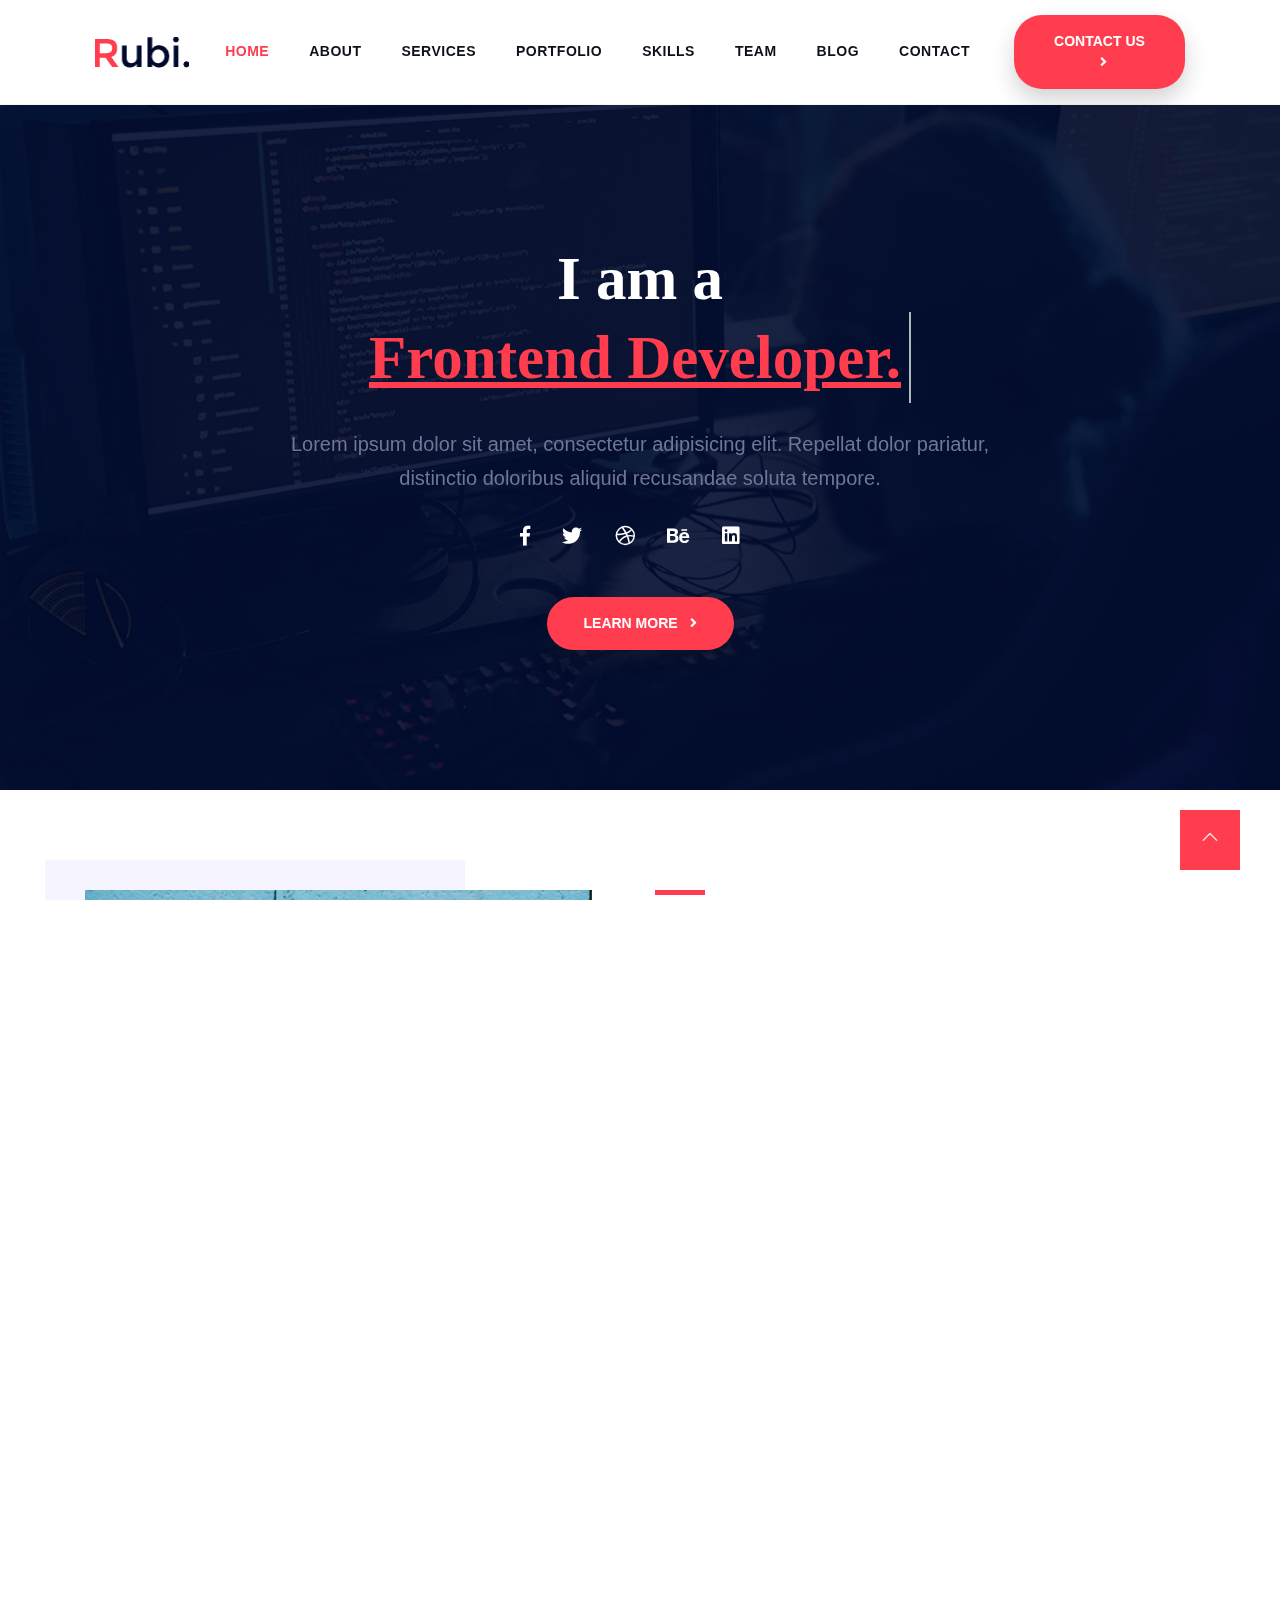
<file: index.html>
<!DOCTYPE html>
<html lang="zxx">

<head>
	<meta http-equiv="Content-Type" content="text/html; charset=UTF-8">
	<meta name="description" content="remus,business,company,agency,multipurpose,modern,bootstrap4">

	<meta name="author" content="Dreambuzz">

	<title>Aryan - Creative Developer</title>

	<!-- Mobile Specific Meta-->
	<meta name="viewport" content="width=device-width, initial-scale=1">
	<!-- Favicon -->
	<link rel="shortcut icon" type="image/x-icon" href="assets/images/favicon.html" />
	<!-- bootstrap.min css -->
	<link rel="stylesheet" href="assets/plugins/bootstrap/css/bootstrap.min.css">
	<!-- animate.css -->
	<link rel="stylesheet" href="assets/plugins/animate-css/animates.css">
	<link rel="stylesheet" href="assets/plugins/fontawesome/css/all.css">
	<link rel="stylesheet" href="assets/plugins/themify/css/themify-icons.css">
	<!-- Magnify Popup -->
	<link rel="stylesheet" href="assets/plugins/magnific-popup/dist/magnific-popup.css">
	<link rel="stylesheet" href="assets/plugins/animated-text/animated-text.css">
	<!-- Slick Carousel CSS -->
	<link rel="stylesheet" href="assets/plugins/slick-carousel/slick/slick.css">
	<link rel="stylesheet" href="assets/plugins/slick-carousel/slick/slick-theme.css">

	<!-- Main Stylesheet -->
	<link rel="stylesheet" href="assets/css/style.css">

</head>

<body>



	<nav class="navbar navbar-expand-lg navigation header-padding site-header" id="navbar">
		<div class="container-fluid">
			<a class="navbar-brand" href="index-2.html">
				<!-- <h2>Rubi.</h2> -->
				<img src="assets/images/logo.png" alt="Rubi" class="img-fluid">
			</a>

			<button class="navbar-toggler" type="button" data-toggle="collapse" data-target="#navbarmain"
				aria-controls="navbarmain" aria-expanded="false" aria-label="Toggle navigation">
				<span class="fa fa-bars"></span>
			</button>

			<div class="collapse navbar-collapse" id="navbarmain">
				<ul class="navbar-nav m-auto">
					<li class="nav-item">
						<a class="nav-link smoth-scroll active" href="#slider">Home <span
								class="sr-only">(current)</span></a>
					</li>
					<li class="nav-item"><a class="nav-link smoth-scroll" href="#about">About</a></li>
					<li class="nav-item"><a class="nav-link smoth-scroll" href="#services">Services</a></li>
					<li class="nav-item"><a class="nav-link smoth-scroll" href="#portfolio">Portfolio</a></li>
					<li class="nav-item"><a class="nav-link smoth-scroll" href="#skills">Skills</a></li>
					<li class="nav-item"><a class="nav-link smoth-scroll" href="#team">Team</a></li>
					<li class="nav-item"><a class="nav-link smoth-scroll" href="#blog">Blog</a></li>
					<li class="nav-item"><a class="nav-link smoth-scroll" href="#contact">Contact</a></li>
				</ul>

				<form class="form-inline my-2 my-md-0 ml-lg-4">
					<a href="#contact" class="btn btn-main btn-rounded smoth-scroll">Contact Us<i
							class="fa fa-angle-right ml-2"></i></a>
				</form>
			</div>
		</div>
	</nav>

	<!-- Header Close -->



	<!-- Slider Start -->
	<section class="slider" id="slider">
		<div class="container">
			<div class="row justify-content-center">
				<div class="col-lg-8 col-md-8 col-12">
					<div class="banner-content text-center">
						<h1 class="cd-headline clip is-full-width mb-4 ">
							I am a <br>
							<span class="cd-words-wrapper text-color">
								<b class="is-visible">
									Frontend Developer.
								</b>
								<b>Software Engineer.</b>
								<b>Blockchain Enthusiast.</b>
							</span>
						</h1>
						<p class="font-weight-normal lead mt-3 mb-4">Lorem ipsum dolor sit amet, consectetur adipisicing
							elit. Repellat dolor pariatur, distinctio doloribus aliquid recusandae soluta tempore.</p>
						<ul class="list-inline socials-icon mb-4">
							<li class="list-inline-item"><a href="#"><i class="fab fa-facebook-f"></i></a></li>
							<li class="list-inline-item"><a href="#"><i class="fab fa-twitter"></i></a></li>
							<li class="list-inline-item"><a href="#"><i class="fab fa-dribbble"></i></a></li>
							<li class="list-inline-item"><a href="#"><i class="fab fa-behance"></i></a></li>
							<li class="list-inline-item"><a href="#"><i class="fab fa-linkedin"></i></a></li>
						</ul>

						<a href="#about" class="btn btn-main btn-rounded smoth-scroll">Learn More <i
								class="fa fa-angle-right ml-2"></i></a>
					</div>
				</div>
			</div>
		</div>
	</section>
	<section class="intro section">
		<div class="container">
			<div class="row">
				<div class="col-lg-6 pr-lg-5">
					<div class="intro-img">
						<img src="assets/images/01.jpg" alt="" class="img-fluid">
					</div>
				</div>
				<div class="col-lg-6">
					<div class="intro-content mt-5 mt-lg-0">
						<h2 class="text-lg mb-4">Designing with passion Thats work for you</h2>

						<p class="mb-4">Lorem ipsum dolor sit amet, consectetur adipisicing elit. Debitis aliquid
							accusamus veritatis quasi vero id libero, itaque et sequi, ipsa tempore officia delectus
							laudantium modi error nihil. Voluptatum</p>

						<ul class="list-unstyled ">
							<li>
								<h5><i class="ti-check mr-3"></i>Quality Assurance</h5>
							</li>
							<li>
								<h5><i class="ti-check mr-3"></i>Interective Design </h5>
							</li>
							<li>
								<h5><i class="ti-check mr-3"></i>Easy to Use</h5>
							</li>
						</ul>

						<a href="#services" class="btn btn-main mt-4 btn-rounded smoth-scroll">Services<i
								class="fa fa-angle-right ml-2"></i></a>
					</div>
				</div>
			</div>
		</div>
	</section>
	<section class="section-bottom experience">
		<div class="container">
			<div class="row">
				<div class="col-lg-6">
					<div class="title">
						<h2>Specialized Area</h2>
					</div>
				</div>
			</div>
			<div class="row">
				<div class="col-lg-6 col-md-6">
					<div class="skill-bar mb-2 mb-lg-0">
						<div class="mb-4 text-right">
							<h4 class="font-weight-normal">Html/Css </h4>
						</div>
						<div class="progress">
							<div class="progress-bar" data-percent="80">
								<span class="percent-text"><span class="count">80</span>%</span>
							</div>
						</div>
					</div>
				</div>
				<div class="col-lg-6 col-md-6">
					<div class="skill-bar mb-2 mb-lg-0">
						<div class="mb-4 text-right">
							<h4 class="font-weight-normal">WordPress/PHP</h4>
						</div>
						<div class="progress">
							<div class="progress-bar" data-percent="95">
								<span class="percent-text"><span class="count">95</span>%</span>
							</div>
						</div>
					</div>
				</div>

				<div class="col-lg-6 col-md-6">
					<div class="skill-bar mb-2 mb-lg-0">
						<div class="mb-4 text-right">
							<h4 class="font-weight-normal">Graphics Design </h4>
						</div>
						<div class="progress">
							<div class="progress-bar" data-percent="70">
								<span class="percent-text"><span class="count">70</span>%</span>
							</div>
						</div>
					</div>
				</div>

				<div class="col-lg-6 col-md-6">
					<div class="skill-bar mb-2 mb-lg-0">
						<div class="mb-4 text-right">
							<h4 class="font-weight-normal">Marketing</h4>
						</div>
						<div class="progress">
							<div class="progress-bar" data-percent="85">
								<span class="percent-text"><span class="count">85</span>%</span>
							</div>
						</div>
					</div>
				</div>
				<div class="col-lg-6 col-md-6">
					<div class="skill-bar mb-4 mb-lg-0">
						<div class=" mb-4 text-right">
							<h4 class="font-weight-normal">Branding</h4>
						</div>
						<div class="progress">
							<div class="progress-bar" data-percent="60">
								<span class="percent-text"><span class="count">60</span>%</span>
							</div>
						</div>
					</div>
				</div>
				<div class="col-lg-6 col-md-6">
					<div class="skill-bar mb-4 mb-lg-0">
						<div class=" mb-4 text-right">
							<h4 class="font-weight-normal">Woo-Commerce</h4>
						</div>
						<div class="progress">
							<div class="progress-bar" data-percent="82">
								<span class="percent-text"><span class="count">82</span>%</span>
							</div>
						</div>
					</div>
				</div>
			</div>
		</div>
	</section>
	<section class="section secondary-bg" id="services">
		<div class="container">
			<div class="row justify-content-center">
				<div class="col-lg-6">
					<div class="section-title text-center">
						<h2 class="mb-4 text-lg">My services</h2>
						<p>Omnis est dolores commodi ullam tempora sequi asperiores ipsum autem ex aliquam. Voluptatibus
							unde</p>
					</div>
				</div>
			</div>
			<div class="row no-gutters">
				<div class="col-lg-4 col-md-6">
					<div class="service-item">
						<div class="d-flex align-items-center mb-4">
							<i class="ti-microphone mr-3"></i>
							<h4>Branding</h4>
						</div>
						<p>Lorem ipsum dolor sit amet, consect etur adipisicing elit, sed.</p>

						<a href="service-single.html" class="read-more">Learn More <i class="fa fa-angle-right"></i></a>
					</div>
				</div>
				<div class="col-lg-4 col-md-6">
					<div class="service-item">
						<div class="d-flex align-items-center mb-4">
							<i class="ti-html5 mr-3"></i>
							<h4>Web Development</h4>
						</div>
						<p>Lorem ipsum dolor sit amet, consect etur adipisicing elit, sed.</p>

						<a href="service-single.html" class="read-more">Learn More <i class="fa fa-angle-right"></i></a>
					</div>
				</div>
				<div class="col-lg-4 col-md-6">
					<div class="service-item">
						<div class="d-flex align-items-center mb-4">
							<i class="ti-video-camera mr-3"></i>
							<h4>Digital Marketing</h4>
						</div>
						<p>Lorem ipsum dolor sit amet, consect etur adipisicing elit, sed.</p>

						<a href="service-single.html" class="read-more">Learn More <i class="fa fa-angle-right"></i></a>
					</div>
				</div>

				<div class="col-lg-4 col-md-6">
					<div class="service-item">
						<div class="d-flex align-items-center mb-4">
							<i class="ti-desktop mr-3"></i>
							<h4>Web Design</h4>
						</div>
						<p>Lorem ipsum dolor sit amet, consect etur adipisicing elit, sed.</p>

						<a href="service-single.html" class="read-more">Learn More <i class="fa fa-angle-right"></i></a>
					</div>
				</div>

				<div class="col-lg-4 col-md-6">
					<div class="service-item">
						<div class="d-flex align-items-center mb-4">
							<i class="ti-layers mr-3"></i>
							<h4>Graphics Design</h4>
						</div>
						<p>Lorem ipsum dolor sit amet, consect etur adipisicing elit, sed.</p>

						<a href="service-single.html" class="read-more">Learn More <i class="fa fa-angle-right"></i></a>
					</div>
				</div>
				<div class="col-lg-4 col-md-6">
					<div class="service-item">
						<div class="d-flex align-items-center mb-4">
							<i class="ti-wordpress mr-3"></i>
							<h4>WordPress</h4>
						</div>
						<p>Lorem ipsum dolor sit amet, consect etur adipisicing elit, sed.</p>

						<a href="service-single.html" class="read-more">Learn More <i class="fa fa-angle-right"></i></a>
					</div>
				</div>
			</div>
		</div>
	</section>
	<!-- portfolio -->
	<section class="section portfolio" id="portfolio">
		<div class="container">
			<div class="row justify-content-center">
				<div class="col-lg-6">
					<div class="section-title text-center">
						<h2 class="mb-4 text-lg">Work Portfolio</h2>
						<p>Omnis est dolores commodi ullam tempora sequi asperiores ipsum autem ex aliquam. Voluptatibus
							unde</p>
					</div>
				</div>
			</div>

			<div class="col-12 text-center  mb-5">
				<div class="btn-group btn-group-toggle " data-toggle="buttons">
					<label class="btn active ">
						<input type="radio" name="shuffle-filter" value="all" checked="checked" />All
					</label>
					<label class="btn ">
						<input type="radio" name="shuffle-filter" value="design" />UI/UX Design
					</label>
					<label class="btn">
						<input type="radio" name="shuffle-filter" value="branding" />BRANDING
					</label>
					<label class="btn">
						<input type="radio" name="shuffle-filter" value="illustration" />ILLUSTRATION
					</label>
				</div>
			</div>

			<div class="row shuffle-wrapper portfolio-gallery">
				<div class="col-lg-4 col-md-6 col-12 mb-4 shuffle-item"
					data-groups="[&quot;design&quot;,&quot;illustration&quot;]">
					<div class="portfolio-item mb-4">
						<img src="assets/images/pc1.jpg" alt="" class="img-fluid">
						<div class="overlay-content">
							<h5>Minimal Portfolio Theme</h5>
							<a href="assets/images/pc1.jpg" class="portfolio-image popup-gallery"><i
									class="ti-zoom-in"></i></a>
							<a href="portfolio-single.html"><i class="ti-link"></i></a>
						</div>
					</div>
				</div>

				<div class="col-lg-4 col-md-6 col-12  mb-4 shuffle-item" data-groups="[&quot;branding&quot;]">
					<div class="portfolio-item mb-4">
						<img src="assets/images/pc2.jpg" alt="" class="img-fluid">
						<div class="overlay-content">
							<h5>Minimal Portfolio Theme</h5>
							<a href="assets/images/pc2.jpg" class="portfolio-image popup-gallery"><i
									class="ti-zoom-in"></i></a>
							<a href="portfolio-single.html"><i class="ti-link"></i></a>
						</div>
					</div>
				</div>

				<div class="col-lg-4 col-md-6 col-12  mb-4 shuffle-item" data-groups="[&quot;illustration&quot;]">
					<div class="portfolio-item mb-4">
						<img src="assets/images/pc3.jpg" alt="" class="img-fluid">
						<div class="overlay-content">
							<h5>Minimal Portfolio Theme</h5>
							<a href="assets/images/pc3.jpg" class="portfolio-image popup-gallery"><i
									class="ti-zoom-in"></i></a>
							<a href="portfolio-single.html"><i class="ti-link"></i></a>
						</div>
					</div>
				</div>

				<div class="col-lg-4 col-md-6 col-12  mb-4 shuffle-item"
					data-groups="[&quot;design&quot;,&quot;branding&quot;]">
					<div class="portfolio-item mb-4">
						<img src="assets/images/pc4.jpg" alt="" class="img-fluid">
						<div class="overlay-content">
							<h5>Minimal Portfolio Theme</h5>
							<a href="assets/images/pc4.jpg" class="portfolio-image popup-gallery"><i
									class="ti-zoom-in"></i></a>
							<a href="portfolio-single.html"><i class="ti-link"></i></a>
						</div>
					</div>
				</div>

				<div class="col-lg-4 col-md-6 col-12  mb-4 shuffle-item" data-groups="[&quot;illustration&quot;]">
					<div class="portfolio-item mb-4">
						<img src="assets/images/pc5.jpg" alt="" class="img-fluid">
						<div class="overlay-content">
							<h5>Minimal Portfolio Theme</h5>
							<a href="assets/images/pc1.jpg" class="portfolio-image popup-gallery"><i
									class="ti-zoom-in"></i></a>
							<a href="portfolio-single.html"><i class="ti-link"></i></a>
						</div>
					</div>
				</div>

				<div class="col-lg-4 col-md-6 col-12  mb-4 shuffle-item" data-groups="[&quot;design&quot;]">
					<div class="portfolio-item mb-4">
						<img src="assets/images/pc6.jpg" alt="" class="img-fluid">
						<div class="overlay-content">
							<h5>Minimal Portfolio Theme</h5>
							<a href="assets/images/pc6.jpg" class="portfolio-image popup-gallery"><i
									class="ti-zoom-in"></i></a>
							<a href="portfolio-single.html"><i class="ti-link"></i></a>
						</div>
					</div>
				</div>
			</div>

			<div class="row justify-content-center">
				<div class="col-lg-8">
					<div class="text-center mt-5">
						<a href="#testimonial" class="btn btn-main btn-rounded smoth-scroll">Read Success Story</a>
					</div>
				</div>
			</div>
		</div>
	</section>
	<!-- /portfolio -->
	<section class="section experience" id="skills">
		<div class="container">
			<div class="row">
				<div class="col-lg-6">
					<div class="title">
						<h2>Work Experience</h2>
					</div>
				</div>
			</div>

			<div class="row">
				<div class="col-lg-6">
					<div class="content mb-4">
						<h4>UX Designer</h4>
						<span class="text-color">Googl inc[2000-2004]</span>
						<p>Lorem ipsum dolor sit amet, consectetur adipisicing elit, sed do eiusmod tempor incididunt ut
							labore et dolore.</p>
					</div>
					<div class="content mb-4">
						<h4>Developer</h4>
						<span class="text-color">Googl inc[2000-2004]</span>
						<p>Lorem ipsum dolor sit amet, consectetur adipisicing elit, sed do eiusmod tempor incididunt ut
							labore et dolore.</p>
					</div>
				</div>
				<div class="col-lg-6">
					<div class="content mb-4">
						<h4>Marketer</h4>
						<span class="text-color">Googl inc[2000-2004]</span>
						<p>Lorem ipsum dolor sit amet, consectetur adipisicing elit, sed do eiusmod tempor incididunt ut
							labore et dolore.</p>
					</div>
					<div class="content mb-4">
						<h4>Marketer</h4>
						<span class="text-color">Googl inc[2000-2004]</span>
						<p>Lorem ipsum dolor sit amet, consectetur adipisicing elit, sed do eiusmod tempor incididunt ut
							labore et dolore.</p>
					</div>
				</div>
			</div>
		</div>
	</section>
	<section class="counter-wrap section-bottom">
		<div class="container">
			<div class="row">
				<div class="col-lg-3 col-md-6">
					<div class="counter-item mb-5 mb-lg-0">
						<i class="ti-user"></i>
						<span class="counter">785</span>
						<h5>Happy Clients</h5>
					</div>
				</div>
				<div class="col-lg-3 col-md-6">
					<div class="counter-item mb-5 mb-lg-0">
						<i class="ti-thumb-up"></i>
						<span class="counter">385</span>
						<h5>project done</h5>
					</div>
				</div>
				<div class="col-lg-3 col-md-6">
					<div class="counter-item mb-5 mb-lg-0">
						<i class="ti-face-smile"></i>
						<span class="counter">845</span>
						<h5>Cup of tea</h5>
					</div>
				</div>
				<div class="col-lg-3 col-md-6">
					<div class="counter-item">
						<i class="ti-cup"></i>
						<span class="counter">225</span>
						<h5>awards won</h5>
					</div>
				</div>
			</div>
		</div>
	</section>
	<section class="section bg-light" id="team">
		<div class="container">
			<div class="row justify-content-center">
				<div class="col-lg-6">
					<div class="section-title text-center">
						<h2 class="mb-4 text-lg">Our Team</h2>
						<p>Omnis est dolores commodi ullam tempora sequi asperiores ipsum autem ex aliquam. Voluptatibus
							unde</p>
					</div>
				</div>
			</div>
			<div class="row">
				<div class="col-lg-4 col-md-6">
					<div class="team-block mb-5 mb-lg-0">
						<img src="assets/images/03-1.jpg" alt="" class="img-fluid">
						<div class="team-content">
							<span class="mt-4 d-block">Founder</span>
							<h4 class="mb-4">Richard William</h4>
						</div>

						<div class="overlay-content">
							<span class="mt-4 d-block">Founder</span>
							<h4 class="mb-4">Richard William</h4>
							<p>Lorem ipsum dolor sit amet, consectetur adipisicing elit. Doloremque, molestiae.</p>

							<ul class="list-inline">
								<li class="list-inline-item"><a href="#"><i class="ti-facebook"></i></a></li>
								<li class="list-inline-item"><a href="#"><i class="ti-twitter"></i></a></li>
								<li class="list-inline-item"><a href="#"><i class="ti-linkedin"></i></a></li>
							</ul>
						</div>
					</div>
				</div>

				<div class="col-lg-4 col-md-6">
					<div class="team-block mb-5 mb-lg-0">
						<img src="assets/images/02-2.jpg" alt="" class="img-fluid">
						<div class="team-content">
							<span class="mt-4 d-block">Founder</span>
							<h4 class="mb-4">Richard William</h4>
						</div>

						<div class="overlay-content">
							<span class="mt-4 d-block">Founder</span>
							<h4 class="mb-4">Richard William</h4>
							<p>Lorem ipsum dolor sit amet, consectetur adipisicing elit. Doloremque, molestiae.</p>

							<ul class="list-inline">
								<li class="list-inline-item"><a href="#"><i class="ti-facebook"></i></a></li>
								<li class="list-inline-item"><a href="#"><i class="ti-twitter"></i></a></li>
								<li class="list-inline-item"><a href="#"><i class="ti-linkedin"></i></a></li>
							</ul>
						</div>
					</div>
				</div>

				<div class="col-lg-4 col-md-6">
					<div class="team-block">
						<img src="assets/images/01-3.jpg" alt="" class="img-fluid">
						<div class="team-content">
							<span class="mt-4 d-block">Founder</span>
							<h4 class="mb-4">Richard William</h4>
						</div>

						<div class="overlay-content">
							<span class="mt-4 d-block">Founder</span>
							<h4 class="mb-4">Richard William</h4>
							<p>Lorem ipsum dolor sit amet, consectetur adipisicing elit. Doloremque, molestiae.</p>

							<ul class="list-inline">
								<li class="list-inline-item"><a href="#"><i class="ti-facebook"></i></a></li>
								<li class="list-inline-item"><a href="#"><i class="ti-twitter"></i></a></li>
								<li class="list-inline-item"><a href="#"><i class="ti-linkedin"></i></a></li>
							</ul>
						</div>
					</div>
				</div>
			</div>
		</div>
	</section>
	<section class="cta">
		<div class="container">
			<div class="cta-wrap box-shadow">
				<div class="row align-items-center justify-content-between">
					<div class="col-lg-8">
						<div class="cta-content">
							<span class="text-color">All in one Solution</span>
							<h2 class="text-lg">Have any Project on mind?</h2>
						</div>
					</div>
					<div class="col-lg-3 ">
						<div class="text-lg-right mt-5 mt-lg-0">
							<a href="#contact" class="btn btn-main btn-rounded smoth-scroll">Contact me<i
									class="fa fa-angle-right ml-2"></i></a>
						</div>
					</div>
				</div>
			</div>
		</div>
	</section>
	<section class="section" id="blog">
		<div class="container">
			<div class="row justify-content-center">
				<div class="col-lg-6">
					<div class="section-title text-center">
						<h2 class="mb-4 text-lg">News Feed</h2>
						<p>Omnis est dolores commodi ullam tempora sequi asperiores ipsum autem ex aliquam. Voluptatibus
							unde</p>
					</div>
				</div>
			</div>

			<div class="row">
				<div class="col-lg-4 col-md-6 ">
					<div class="blog-item mb-5 mb-lg-0">
						<img src="assets/images/blog1.jpg" alt="" class="img-fluid">
						<div class="content mt-4">
							<span class="timecount"><i class="ti-comments mr-3"></i>2 Comments</span>
							<h4 class="mb-3 mt-2"><a href="blog-single.html">How To Build Honest UIs And Help Users Make
									Better </a></h4>
							<p>Lorem ipsum dolor sit amet, consectetur adipisicing elit. Aliquam corrupti, suscipit
								minima debitis.</p>

							<a href="blog-single.html" class="read-more">Read More <i class="ti-angle-right"></i></a>
						</div>
					</div>
				</div>

				<div class="col-lg-4 col-md-6">
					<div class="blog-item mb-5 mb-lg-0">
						<img src="assets/images/blog2.jpg" alt="" class="img-fluid">
						<div class="content mt-4">
							<span class="timecount"><i class="ti-comments mr-3"></i>2 Comments</span>
							<h4 class="mb-3"><a href="blog-single.html">Dating Apps: How To Improve Your Designs </a>
							</h4>
							<p>Lorem ipsum dolor sit amet, consectetur adipisicing elit. Aliquam corrupti, suscipit
								minima debitis.</p>

							<a href="blog-single.html" class="read-more">Read More <i class="ti-angle-right"></i></a>
						</div>
					</div>
				</div>

				<div class="col-lg-4 col-md-6">
					<div class="blog-item mb-5 mb-lg-0">
						<img src="assets/images/blog3.jpg" alt="" class="img-fluid">
						<div class="content mt-4">
							<span class="timecount"><i class="ti-comments mr-3"></i>2 Comments</span>
							<h4 class="mb-3"><a href="blog-single.html">Meet Inclusive Front-End Design Patterns A
									New</a></h4>
							<p>Lorem ipsum dolor sit amet, consectetur adipisicing elit. Aliquam corrupti, suscipit
								minima debitis.</p>

							<a href="blog-single.html" class="read-more">Read More <i class="ti-angle-right"></i></a>
						</div>
					</div>
				</div>

			</div>
		</div>
	</section>
	<section class="section" id="testimonial">
		<div class="container">
			<div class="row">
				<div class="col-lg-5">
					<div class="title">
						<h2 class="mb-5 text-lg">Clients says</h2>
						<p class="mb-5 ">Reiciendis, reprehenderit, quas impedit ea repudiandae non quibusdam nulla
							pariatur rerum numquam ipsum corporis, dignissimos aliquid, neque. Recusandae voluptas,
							inventore error amet.</p>
						<a href="#contact" class="btn btn-main btn-rounded smoth-scroll">Get start<i
								class="fa fa-angle-right ml-2"></i></a>
					</div>
				</div>


				<div class="col-lg-7">
					<div class="main-slider ">
						<div class="testimonial-item d-flex align-items-center">
							<div class="testimonial-content ">
								<i class="ti-quote-left "></i>
								<h4 class="mb-3 text-color mt-2">Code Quality!</h4>
								<p>Lorem ipsum dolor sit amet, consectetur adipisicing elit. Reiciendis architecto vel
									nesciunt accusamus quidem fugiat molestiae doloribus .</p>
								<div class="info">
									<h5 class="mb-1">Khalid Farhan</h5>
									<p class="text-sm">Themeturn</p>
								</div>
							</div>
							<div class="testimonial-image">
								<img src="assets/images/test-1.jpg" alt="" class="img-fluid">
							</div>
						</div>

						<div class="testimonial-item d-flex align-items-center">
							<div class="testimonial-content ">
								<i class="ti-quote-left "></i>
								<h4 class="mb-3 text-color mt-2">Design!</h4>
								<p>Lorem ipsum dolor sit amet, consectetur adipisicing elit. Reiciendis architecto vel
									nesciunt accusamus quidem fugiat molestiae doloribus .</p>
								<div class="info">
									<h5 class="mb-1">Md.tanvir</h5>
									<p class="text-sm">Themeturn</p>
								</div>
							</div>
							<div class="testimonial-image">
								<img src="assets/images/test-2.jpg" alt="" class="img-fluid">
							</div>
						</div>

						<div class="testimonial-item d-flex align-items-center">
							<div class="testimonial-content ">
								<i class="ti-quote-left "></i>
								<h4 class="mb-3 text-color mt-2">Development!</h4>
								<p>Lorem ipsum dolor sit amet, consectetur adipisicing elit. Reiciendis architecto vel
									nesciunt accusamus quidem fugiat molestiae doloribus .</p>
								<div class="info">
									<h5 class="mb-1">Rayhan Masud</h5>
									<p class="text-sm">Themeturn</p>
								</div>
							</div>
							<div class="testimonial-image">
								<img src="assets/images/test-3.jpg" alt="" class="img-fluid">
							</div>
						</div>

						<div class="testimonial-item d-flex align-items-center">
							<div class="testimonial-content ">
								<i class="ti-quote-left "></i>
								<h4 class="mb-3 text-color mt-2">Development!</h4>
								<p>Lorem ipsum dolor sit amet, consectetur adipisicing elit. Reiciendis architecto vel
									nesciunt accusamus quidem fugiat molestiae doloribus .</p>
								<div class="info">
									<h5 class="mb-1">Jabed Hossain</h5>
									<p class="text-sm">Themeturn</p>
								</div>
							</div>
							<div class="testimonial-image">
								<img src="assets/images/test-4.jpg" alt="" class="img-fluid">
							</div>
						</div>
					</div>
				</div>
			</div>
		</div>
	</section>
	<section class="section" id="contact">
		<div class="container">
			<div class="row justify-content-center">
				<div class="col-lg-6">
					<div class="section-title text-center">
						<h2 class="mb-4 text-lg">Let's Get started</h2>
						<p>Omnis est dolores commodi ullam tempora sequi asperiores ipsum autem ex aliquam. Voluptatibus
							unde</p>
					</div>
				</div>
			</div>

			<div class="row justify-content-center">
				<div class="col-lg-8">
					<form class="contact__form form-row contact-form" method="post" action="#" id="contactForm">
						<div class="row">
							<div class="col-12">
								<div class="alert alert-success contact__msg" style="display: none" role="alert">
									Your message was sent successfully.
								</div>
							</div>
						</div>

						<div class="row">
							<div class="col-lg-6">
								<div class="form-group">
									<label>Your Name</label>
									<input type="text" id="name" name="name" class="form-control"
										placeholder="Enter Your Name">
								</div>
							</div>
							<div class="col-lg-6">
								<div class="form-group">
									<label>Your Email</label>
									<input type="text" name="email" id="email" class="form-control"
										placeholder="Enter Your Email Address">
								</div>
							</div>
							<div class="col-lg-12">
								<div class="form-group">
									<label>Your Subject</label>
									<input type="text" name="subject" id="subject" class="form-control"
										placeholder="Enter Your Subject">
								</div>
							</div>
							<div class="col-lg-12">
								<div class="form-group">
									<label>Your Message</label>
									<textarea id="message" name="message" cols="30" rows="8" class="form-control"
										placeholder="Your Message"></textarea>
								</div>
							</div>
						</div>

						<div class="col-lg-12">
							<div class="d-lg-flex justify-content-between mt-4">
								<p>* Rest assured.We will not spam at your inbox.</p>
								<input id="submit" name="submit" type="submit" class="btn btn-main btn-rounded"
									value="Send Message">
							</div>
						</div>
					</form>
				</div>
			</div>
		</div>
	</section>

	<section class="footer ">
		<div class="container">
			<div class="row">
				<div class="col-lg-4 mr-auto col-md-12">
					<div class="footer-widget widget mb-5 mb-lg-0">
						<h3 class="mb-3 text-white">Rubi.</h3>
						<p>Minimal & Crative Portfolio/CV/Biodata Solution in One Platform. </p>
					</div>
				</div>
				<div class="col-lg-4 col-md-6">
					<div class="footer-widget widget mb-5 mb-lg-0">
						<h6 class="mb-4">Get In touch</h6>
						<div class="footer-contact">
							<h5>info@email.com</h5>
							<h5>+543-5769800</h5>
							<h5>16/A South London ,USA</h5>
						</div>
					</div>
				</div>
				<div class="col-lg-3 col-md-6">
					<div class="footer-widget widget">
						<h6 class="mb-4">Follow Me</h6>
						<ul class="list-inline footer-socials-icon mb-0">
							<li class="list-inline-item"><a href="#"><i class="fab fa-facebook-f"></i></a></li>
							<li class="list-inline-item"><a href="#"><i class="fab fa-twitter"></i></a></li>
							<li class="list-inline-item"><a href="#"><i class="fab fa-dribbble"></i></a></li>
							<li class="list-inline-item"><a href="#"><i class="fab fa-behance"></i></a></li>
							<li class="list-inline-item"><a href="#"><i class="fab fa-linkedin"></i></a></li>
						</ul>
					</div>
				</div>
			</div>

			<div class="footer-btm ">
				<div class="row align-items-center">
					<div class="col-lg-8">
						<p class="mb-0"><a href="https://www.templateshub.net" target="_blank">Templates Hub</a></p>
					</div>
					<div class="col-lg-4">
						<form action="#" class="footer-subscribe mt-5 mt-lg-0">
							<input type="text" class="form-control" placeholder="Email Address">
							<i class="ti-email"></i>
						</form>
					</div>
				</div>
			</div>

			<div class="footer-top text-right">
				<a href="#slider" class="top-to-bototm smoth-scroll"><i class="ti-angle-up"></i></a>
			</div>
		</div>
	</section>



	<!-- 
    Essential Scripts
    =====================================-->


	<!-- Main jQuery -->
	<script src="assets/plugins/jquery/jquery.min.js"></script>
	<!-- Bootstrap 4.3.1 -->
	<script src="assets/plugins/bootstrap/js/bootstrap.min.js"></script>
	<!-- Slick Slider -->
	<script src="assets/plugins/slick-carousel/slick/slick.min.js"></script>
	<!-- Progress Bar -->
	<script src="assets/plugins/counto/apear.js"></script>
	<script src="assets/plugins/counto/counTo.js"></script>
	<script src="assets/plugins/animated-text/animated-text.js"></script>

	<script src="assets/plugins/counterup/waypoint.js"></script>
	<script src="assets/plugins/counterup/jquery.counterup.min.js"></script>
	<!--  Magnific Popup-->
	<script src="assets/plugins/magnific-popup/dist/jquery.magnific-popup.min.js"></script>
	<script src="assets/plugins/shuffle/shuffle.min.js"></script>

	<script src="assets/plugins/jquery/ajax-contact.js"></script>
	<script src="assets/js/script.js"></script>

</body>


</html>
</file>
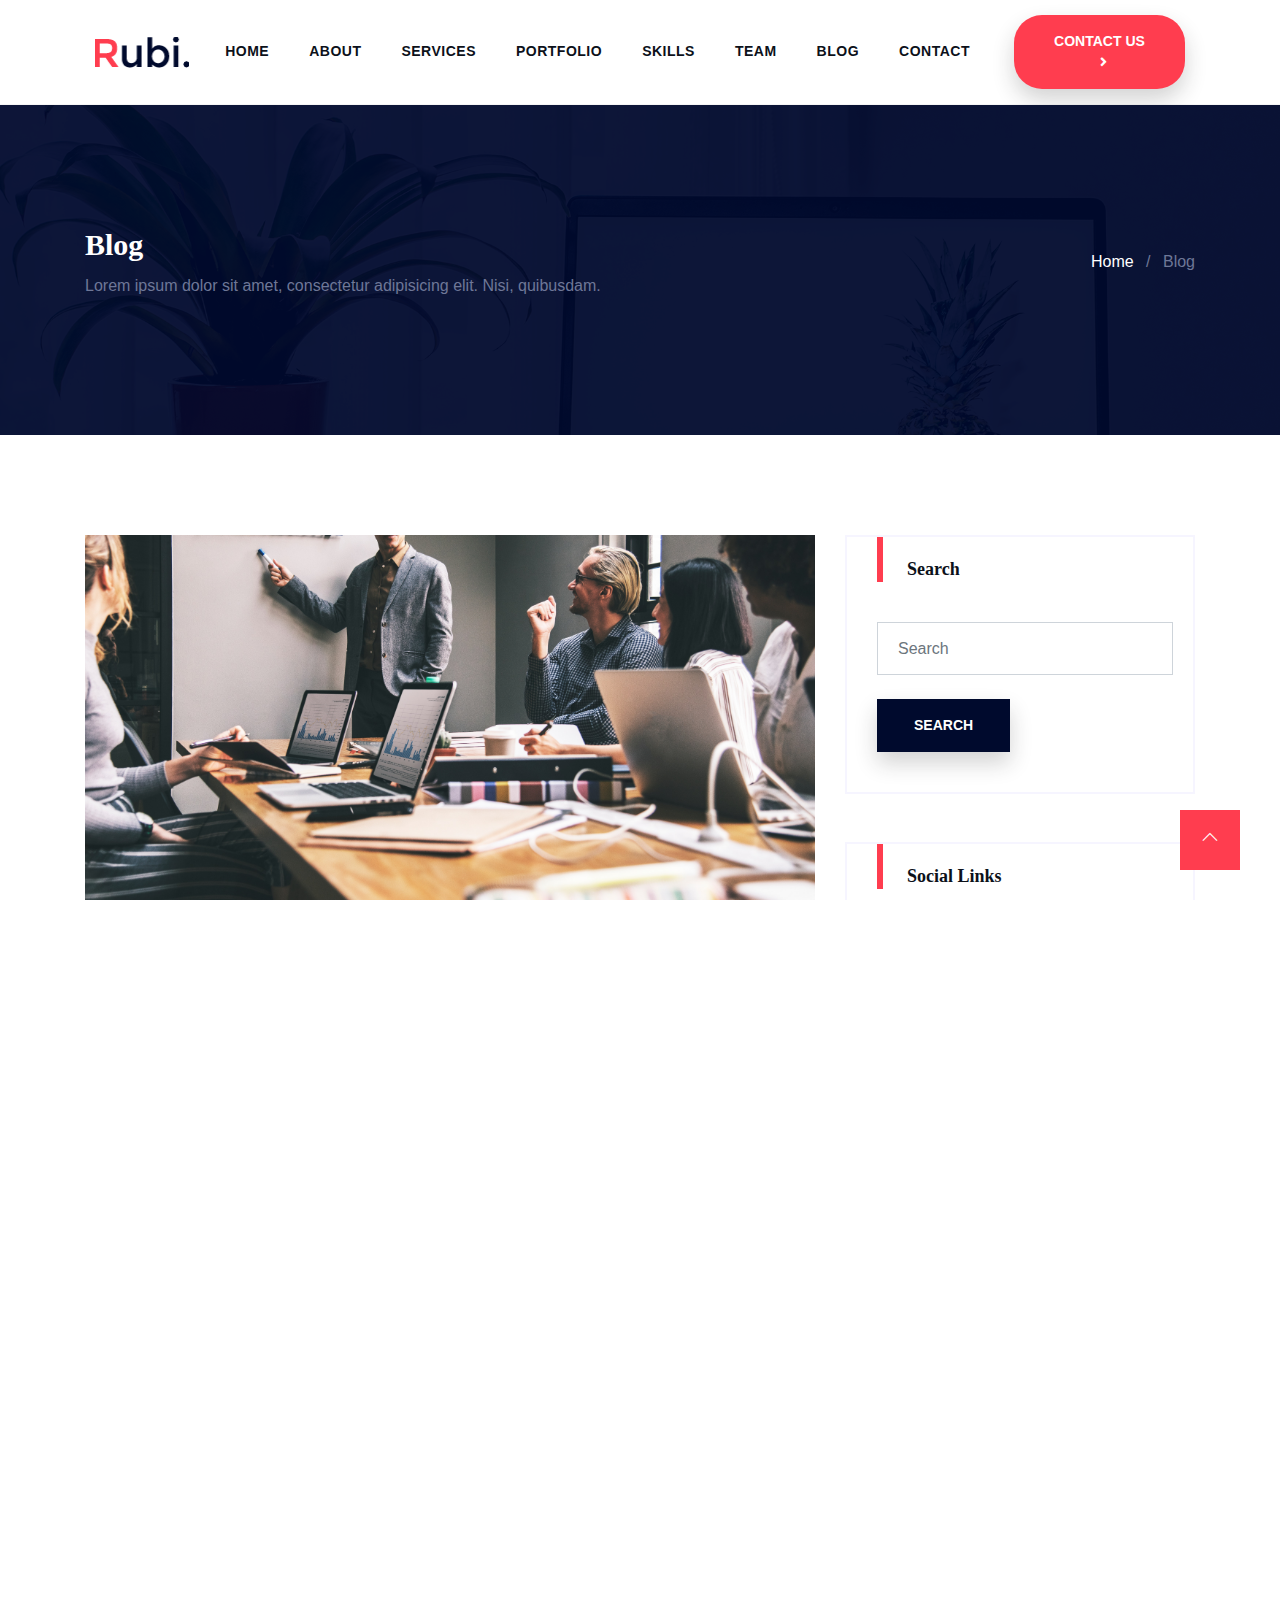
<file: blog-single.html>
<!DOCTYPE html>
<html lang="zxx">

<head>
  <meta http-equiv="Content-Type" content="text/html; charset=UTF-8">
  <meta name="description" content="remus,business,company,agency,multipurpose,modern,bootstrap4">
  
  <meta name="author" content="Dreambuzz">

  <title>Rubi- Creative portfolio Html Template</title>

  <!-- Mobile Specific Meta-->
  <meta name="viewport" content="width=device-width, initial-scale=1">
  <!-- Favicon -->
  <link rel="shortcut icon" type="image/x-icon" href="assets/images/favicon.html" />
  <!-- bootstrap.min css -->
  <link rel="stylesheet" href="assets/plugins/bootstrap/css/bootstrap.min.css">
  <!-- animate.css -->
  <link rel="stylesheet" href="assets/plugins/animate-css/animates.css">
  <link rel="stylesheet" href="assets/plugins/fontawesome/css/all.css">
  <link rel="stylesheet" href="assets/plugins/themify/css/themify-icons.css">
  <!-- Magnify Popup -->
  <link rel="stylesheet" href="assets/plugins/magnific-popup/dist/magnific-popup.css">
   <link rel="stylesheet" href="assets/plugins/animated-text/animated-text.css">
  <!-- Slick Carousel CSS -->
  <link rel="stylesheet" href="assets/plugins/slick-carousel/slick/slick.css">
  <link rel="stylesheet" href="assets/plugins/slick-carousel/slick/slick-theme.css">

  <!-- Main Stylesheet -->
  <link rel="stylesheet" href="assets/css/style.css">

</head>

<body>



<nav class="navbar navbar-expand-lg navigation header-padding site-header" id="navbar">
	<div class="container-fluid">
	  <a class="navbar-brand" href="index-2.html">
	  	<!-- <h2>Rubi.</h2> -->
	  	<img src="assets/images/logo.png" alt="Rubi" class="img-fluid">
	  </a>

	  <button class="navbar-toggler" type="button" data-toggle="collapse" data-target="#navbarmain" aria-controls="navbarmain" aria-expanded="false" aria-label="Toggle navigation">
		<span class="fa fa-bars"></span>
	  </button>
  
	  <div class="collapse navbar-collapse" id="navbarmain">
		<ul class="navbar-nav mx-auto">
		  <li class="nav-item active">
			<a class="nav-link smoth-scroll" href="index-2.html#slider">Home <span class="sr-only">(current)</span></a>
		  </li>
		   <li class="nav-item"><a class="nav-link smoth-scroll" href="index-2.html#about">About</a></li>
		   <li class="nav-item"><a class="nav-link smoth-scroll" href="index-2.html#services">Services</a></li>
		   <li class="nav-item"><a class="nav-link smoth-scroll" href="index-2.html#portfolio">Portfolio</a></li>
		   <li class="nav-item"><a class="nav-link smoth-scroll" href="index-2.html#skills">Skills</a></li>
		   <li class="nav-item"><a class="nav-link smoth-scroll" href="index-2.html#team">Team</a></li>
		   <li class="nav-item"><a class="nav-link smoth-scroll" href="index-2.html#blog">Blog</a></li>
		   <li class="nav-item"><a class="nav-link smoth-scroll" href="index-2.html#contact">Contact</a></li>
		</ul>

		<form class="form-inline my-2 my-md-0 ml-lg-4">
		  <a href="index-2.html#contact" class="btn btn-main btn-rounded smoth-scroll">Contact Us<i class="fa fa-angle-right ml-2"></i></a>
		</form>
	  </div>
	</div>
</nav>

<!-- Header Close --> 



<section class="page-title bg-2">
  <div class="container">
    <div class="row align-items-center">
      <div class="col-lg-7">
          <h1>Blog</h1>
          <p>Lorem ipsum dolor sit amet, consectetur adipisicing elit. Nisi, quibusdam.</p>
      </div>

      <div class="col-lg-5">
        <ul class="list-inline header-breadcumb text-lg-right mt-5 mt-lg-0">
          <li class="list-inline-item"><a href="index-2.html">Home</a></li>
          <li class="list-inline-item">/</li>
          <li class="list-inline-item">Blog</li>
        </ul>
      </div>
    </div>
  </div>
</section>

<section class="blog-wrapper section">
	<div class="container">
		<div class="row">
			<div class="col-lg-8">
								<div class="post post-single">
					<div class="post-thumb mb-4">
						<img class="img-fluid" src="assets/images/banner-1.jpg" alt="">
					</div>

					<ul class="list-inline post-tags">
						<li class="list-inline-item ">
							<a href="#">Travel</a>
							<a href="#">Design</a>
						</li>
					</ul>
					<h2 class="post-title">Few Facts About Streaming and Music Creation</h2>

					<ul class="list-inline single-post-meta">
						<li class="list-inline-item">
							<a href="#">By Elijah Stein </a>
						</li>
						<li class="list-inline-item">
							<i class="ti-write"></i>April 29, 2019
						</li>
						<li class="list-inline-item">
							<i class="ti-timer"></i>4 mins read
						</li>
					</ul>

					<div class="post-content post-excerpt">
						<p>Lorem ipsum dolor sit amet, consectetur adipisicing elit. Velit vitae placeat ad architecto nostrum asperiores
							vel aperiam, veniam eum nulla. Maxime cum magnam, adipisci architecto quibusdam cumque veniam fugiat quae. Lorem
							ipsum dolor sit amet, consectetur adipisicing elit. Odio vitae ab doloremque accusamus sit, eos dolorum officiis
							a perspiciatis aliquid. Lorem ipsum dolor sit amet, consectetur adipisicing elit. Quod, facere. </p>
						<blockquote class="quote-post">
							<p>
								Lid est laborum dolo rumes fugats untras. Etharums ser quidem rerum facilis dolores nemis omnis fugats vitaes
								nemo minima rerums unsers sadips amets.. Sed ut perspiciatis unde omnis iste natus error
							</p>
						</blockquote>
						<p>Lorem ipsum dolor sit amet, consectetur adipisicing elit. Laborum illo deserunt necessitatibus quibusdam sint,
							eos explicabo tenetur molestiae vero facere, aspernatur sit mollitia perferendis reiciendis. Deleniti magni
							explicabo sed alias fugit amet animi molestias ipsum maiores. Praesentium sint, id laborum quos. Tempora
							inventore est, dolor corporis quis doloremque nostrum, eos velit culpa quasi labore. Provident laborum porro
							nihil iste, magnam officia nemo praesentium autem, libero vel officiis. Omnis pariatur nam voluptatem voluptate
							at officia repellat ea beatae eligendi? Mollitia error saepe, aperiam facere. Optio maiores deleniti veritatis
							eaque commodi atque aperiam, debitis iste alias eligendi ut facilis earum! Impedit, tempore.</p>
						<pre>
				        .blog-classic {
						    margin-bottom: 70px;
						    padding-bottom: 70px;
						    border-bottom: 1px solid #efefef;
						}
						</pre>
						<p>Lorem ipsum dolor sit amet, consectetur adipisicing elit. Ex error esse a dolore, architecto sapiente, aliquid
							commodi, laudantium eius nemo enim. Enim, fugit voluptatem rem molestiae. Sed totam quis accusantium iste
							nesciunt id exercitationem cumque repudiandae voluptas perspiciatis, consequatur quasi, molestias, culpa odio
							adipisci. Nesciunt optio fugiat iste quam modi, ex vitae odio pariatur! Corrupti explicabo at harum qui</p>
						</div>
						

						<div class="post-footer">
							<div class="single-post-meta d-flex justify-content-between">
								<div class="comment-meta">
									<i class="ti-comments-smiley"></i> 2 comments
								</div>

								<div class="share">
									<ul class="list-inline mb-0">
										<li class="list-inline-item">
											<a href="#"><i class="ti-facebook"></i></a>
										</li>
										<li class="list-inline-item">
											<a href="#"><i class="ti-twitter"></i></a>
										</li>
										<li class="list-inline-item">
											<a href="#"><i class="ti-linkedin"></i></a>
										</li>
										<li class="list-inline-item">
											<a href="#"><i class="ti-instagram"></i></a>
										</li>
										<li class="list-inline-item">
											<a href="#"><i class="ti-dribbble"></i></a>
										</li>
									</ul>
								</div>
							</div>
						</div>
					</div>

					<!-- Auhtor Info Start -->
					<div class="author-block">
						<div class="media">
							<img src="assets/images/author.png" alt="" class="img-fluid mr-4">

							<div class="media-body">
								<h5>John Austin</h5>
								<p>Self employed Online Marketer & Product Manager with extensive knowledge & over 13 years experience.</p>
								<ul class="list-inline mb-0">
									<li class="list-inline-item">
										<a href="#"><i class="ti-facebook"></i></a>
									</li>
									<li class="list-inline-item">
										<a href="#"><i class="ti-twitter"></i></a>
									</li>
									<li class="list-inline-item">
										<a href="#"><i class="ti-linkedin"></i></a>
									</li>
									<li class="list-inline-item">
										<a href="#"><i class="ti-instagram"></i></a>
									</li>
									<li class="list-inline-item">
										<a href="#"><i class="ti-dribbble"></i></a>
									</li>
								</ul>
							</div>
						</div>
					</div>
					<!-- Auhtor Info End -->



					<div class="post-comments mt-5">
						<h4 class="post-sub-heading">3 Comments</h4>
						<ul class="media-list comments-list m-bot-50 clearlist">
							<!-- Comment Item start-->
							<li class="media">
								<a href="#">
									<img class="comment-avatar " src="assets/images/thumb-2.jpg" alt="" >
								</a>
								<div class="media-body">
									<div class="comment-info">
										<h6 class="comment-author">
											<a href="#">Jonathon Andrew</a>
										</h6>
										<span class="post-time">July 02, 2015, at 11:34</span>
										<a class="comment-button" href="#"><i class="tf-ion-chatbubbles"></i>Reply</a>
									</div>
									<p>
										Lorem ipsum dolor sit amet, consectetur adipiscing elit. Quisque at magna ut ante eleifend eleifend.
									</p>
									<!--  second level Comment start-->
									<div class="media">
										<a href="#">
											<img class="comment-avatar" src="assets/images/thumb-2.jpg" alt="" >
										</a>
										<div class="media-body">
											<div class="comment-info">
												<h6 class="comment-author">
													<a href="#">Senorita</a>
												</h6>
												<span class="post-time">July 02, 2015, at 11:34</span>
												<a class="comment-button" href="#"><i class="tf-ion-chatbubbles"></i>Reply</a>
											</div>
											<p>
												Lorem ipsum dolor sit amet, consectetur adipiscing elit. Quisque at magna ut ante eleifend eleifend.
											</p>
										</div>
									</div>
									<!-- second level Comment end -->
								</div>
							</li>
							<!-- End Comment Item -->

							<!-- Comment Item start-->
							<li class="media">
								<a href="#">
									<img class="comment-avatar" src="assets/images/thumb-2.jpg" alt="">
								</a>
								<div class="media-body">
									<div class="comment-info">
										<h6 class="comment-author">
											<a href="#">Jonathon Andrew</a>
										</h6>
										<span class="post-time">July 02, 2015, at 11:34</span>
										<a class="comment-button" href="#"><i class="tf-ion-chatbubbles"></i>Reply</a>
									</div>
									<p>
										Lorem ipsum dolor sit amet, consectetur adipiscing elit. Quisque at magna ut ante eleifend eleifend.
									</p>
								</div>
							</li>
							<!-- End Comment Item -->

							<!-- Comment Item start-->
							<li class="media">
								<a href="#">
									<img class="comment-avatar" src="assets/images/thumb-2.jpg" alt="">
								</a>
								<div class="media-body">
									<div class="comment-info">
										<h6 class="comment-author">
											<a href="#">Jonathon Andrew</a>
										</h6>
										<span class="post-time">July 02, 2015, at 11:34</span>
										<a class="comment-button" href="#"><i class="tf-ion-chatbubbles"></i>Reply</a>
									</div>
									<p>
										Lorem ipsum dolor sit amet, consectetur adipiscing elit. Quisque at magna ut ante eleifend eleifend.
									</p>
								</div>
							</li>
							<!-- End Comment Item -->
						</ul>
					</div>

					 <!--custom pagination-->
                    <div class="custom-pagination custom-pagination-post">
                        <div class="older full- d-lg-flex align-items-center">
                             <a href="#" class="next-post-pagination">
                                <h6>Next post</h6>
                                Haifaa Al Mansour Brings a New Tale Set in Saudi to Venice
                             </a>
                        </div>

                        <div class="newer d-lg-flex align-items-center">
                            <a href="#" class="prev-post-pagination">
                                <h6>Previous post</h6>
                                Alicia Keys is on the Picturesque Trip of a Lifetime in Egypt
                            </a>
                        </div>
                    </div>
		                <!--custom pagination-->
					<div class="comments-form">
						<h4 class="post-sub-heading">Leave You Comments</h4>
						<form method="post" action="#">
							<div class="row">
								<div class="col-md-6 form-group">
									<!-- Name -->
									<input type="text" name="name" id="name" class=" form-control" placeholder="Name *" maxlength="100" required="">
								</div>
								<div class="col-md-6 form-group">
									<!-- Email -->
									<input type="email" name="email" id="email" class=" form-control" placeholder="Email *" maxlength="100"
									 required="">
								</div>
								<div class="form-group col-md-12">
									<!-- Website -->
									<input type="text" name="website" id="website" class=" form-control" placeholder="Website" maxlength="100">
								</div>
								<!-- Comment -->
								<div class="form-group col-md-12">
									<textarea name="text" id="text" class=" form-control" rows="6" placeholder="Comment" maxlength="400"></textarea>
								</div>
								<!-- Send Button -->
								<div class="form-group col-md-12">
									<button type="submit" class="btn btn-main btn-rounded">
										Send comment
									</button>
								</div>
							</div>
						</form>
					</div>

			</div>
			<div class="col-lg-4">
				<div class="sidebar">
					<div class="widget mb-5 mt-5 mt-lg-0">
	<h5 class="widget-title">Search</h5>
	<form action="#">
		<input type="text" class="form-control" placeholder="Search">
		<a href="#" class="btn btn-secondary mt-4">Search</a>
	</form>
</div>

<div class="widget mb-5">
	<h5 class="widget-title">Social Links</h5>
	<ul class="list-inline social-links mb-0">
		<li class="list-inline-item">
			<a href="#"><i class="ti-facebook"></i></a>
		</li>
		<li class="list-inline-item">
			<a href="#"><i class="ti-twitter"></i></a>
		</li>
		<li class="list-inline-item">
			<a href="#"><i class="ti-linkedin"></i></a>
		</li>
		<li class="list-inline-item">
			<a href="#"><i class="ti-instagram"></i></a>
		</li>
		<li class="list-inline-item">
			<a href="#"><i class="ti-dribbble"></i></a>
		</li>
	</ul>
</div>


<div class="widget mb-5">
	<h5 class="widget-title">Recent Posts</h5>
	<ul class="list-inline recent-posts mb-0">
		<li class="list-inline-item d-lg-flex">
			<div class="img-thumb">
				<img src="assets/images/thumb-1.jpg" alt="" class="img-fluid">
			</div>
			<div class="post-block">
				<span class="text-sm">May 27, 2019</span>
				<h6><a href="#">10 Eating Habits That Rewire Your Brain for Success</a></h6>
			</div>
		</li>
		<li class="list-inline-item d-lg-flex">
			<div class="img-thumb">
				<img src="assets/images/thumb-2.jpg" alt="" class="img-fluid">
			</div>
			<div class="post-block">
				<span class="text-sm">May 27, 2019</span>
				<h6><a href="#">10 Eating Habits That Rewire Your Brain for Success</a></h6>
			</div>
		</li>
		<li class="list-inline-item d-lg-flex">
			<div class="img-thumb">
				<img src="assets/images/thumb-3.jpg" alt="" class="img-fluid">
			</div>
			<div class="post-block">
				<span class="text-sm">May 27, 2019</span>
				<h6><a href="#">10 Eating Habits That Rewire Your Brain for Success</a></h6>
			</div>
		</li>
	</ul>
</div>



<div class="widget mb-5 widget-list-item">
	<h5 class="widget-title">Archieve</h5>
	
	<ul class="list-unstyled mb-0">
		<li><a href="#">January 2019</a></li>
		<li><a href="#">December 2018</a></li>
		<li><a href="#">November 2016</a></li>
	</ul>
</div>

<div class="widget mb-5">
	<h5 class="widget-title">Newsletter</h5>
	<p>Subscribe to our newsletter and get our newest updates right on your inbox.</p>
	<form action="#">
		<input type="text" class="form-control" placeholder="Your Email address">
		<a href="#" class="btn btn-secondary mt-4">Subscribe</a>
	</form>
</div>



<div class="widget mb-5 widget-list-item">
	<h5 class="widget-title">Categories</h5>
	<ul class="list-unstyled mb-0">
	  <li class="d-flex justify-content-between align-items-center">
	    <a href="#">Event</a>
	    <span class="">(14)</span>
	  </li>
	  <li class="d-flex justify-content-between align-items-center">
	    <a href="#">Lifestyle</a>
	    <span class="">(2)</span>
	  </li>
	  <li class="d-flex justify-content-between align-items-center">
	   <a href="#">Music</a>
	    <span class="">(1)</span>
	  </li>
	</ul>
</div>

<div class="widget tags mb-5">
	<h5 class="widget-title">Tags</h5>
	<div class="tags-links">
		<a href="#">Culture</a>
		<a href="#">Design</a>
		<a href="#">Event</a>
		<a href="#">News</a>
		<a href="#">Music</a>
		<a href="#">Travel</a>
		<a href="#">Tech</a>
		<a href="#">Event</a>
		<a href="#">Creative</a>
	</div>
</div>





				</div>
			</div>
		</div>
	</div>
</section>



<section class="footer ">
	<div class="container">
		<div class="row">
			<div class="col-lg-4 mr-auto col-md-12">
				<div class="footer-widget widget mb-5 mb-lg-0">
					<h3 class="mb-3 text-white">Rubi.</h3>
					<p>Minimal & Crative Portfolio/CV/Biodata Solution in One Platform. </p>
				</div>
			</div>
			<div class="col-lg-4 col-md-6">
				<div class="footer-widget widget mb-5 mb-lg-0">
					<h6 class="mb-4">Get In touch</h6>
					<div class="footer-contact">
						<h5>info@email.com</h5>
						<h5>+543-5769800</h5>
						<h5>16/A South London ,USA</h5>
					</div>
				</div>
			</div>
			<div class="col-lg-3 col-md-6">
				<div class="footer-widget widget">
					<h6 class="mb-4">Follow Me</h6>
					<ul class="list-inline footer-socials-icon mb-0">
						<li class="list-inline-item"><a href="#"><i class="fab fa-facebook-f"></i></a></li>
						<li class="list-inline-item"><a href="#"><i class="fab fa-twitter"></i></a></li>
						<li class="list-inline-item"><a href="#"><i class="fab fa-dribbble"></i></a></li>
						<li class="list-inline-item"><a href="#"><i class="fab fa-behance"></i></a></li>
						<li class="list-inline-item"><a href="#"><i class="fab fa-linkedin"></i></a></li>
					</ul>
				</div>
			</div>
		</div>

		<div class="footer-btm ">
			<div class="row align-items-center">
				<div class="col-lg-8">
					<p class="mb-0"><a href="https://www.templateshub.net" target="_blank">Templates Hub</a></p>
				</div>
				<div class="col-lg-4">
					<form action="#" class="footer-subscribe mt-5 mt-lg-0">
						<input type="text" class="form-control" placeholder="Email Address">
						<i class="ti-email"></i>
					</form>
				</div>
			</div>
		</div>

		<div class="footer-top text-right">
			<a href="#slider" class="top-to-bototm smoth-scroll"><i class="ti-angle-up"></i></a>
		</div>
	</div>
</section>

   

    <!-- 
    Essential Scripts
    =====================================-->

    
    <!-- Main jQuery -->
    <script src="assets/plugins/jquery/jquery.min.js"></script>
    <!-- Bootstrap 4.3.1 -->
    <script src="assets/plugins/bootstrap/js/bootstrap.min.js"></script>
    <!-- Slick Slider -->
    <script src="assets/plugins/slick-carousel/slick/slick.min.js"></script>
    <!-- Progress Bar -->
    <script src="assets/plugins/counto/apear.js"></script>
    <script src="assets/plugins/counto/counTo.js"></script>
    <script src="assets/plugins/animated-text/animated-text.js"></script>

    <script src="assets/plugins/counterup/waypoint.js"></script>
    <script src="assets/plugins/counterup/jquery.counterup.min.js"></script>
    <!--  Magnific Popup-->
    <script src="assets/plugins/magnific-popup/dist/jquery.magnific-popup.min.js"></script>
    <script src="assets/plugins/shuffle/shuffle.min.js"></script>
  
    <script src="assets/plugins/jquery/ajax-contact.js"></script>
    <script src="assets/js/script.js"></script>

  </body>
  
</html>
</file>
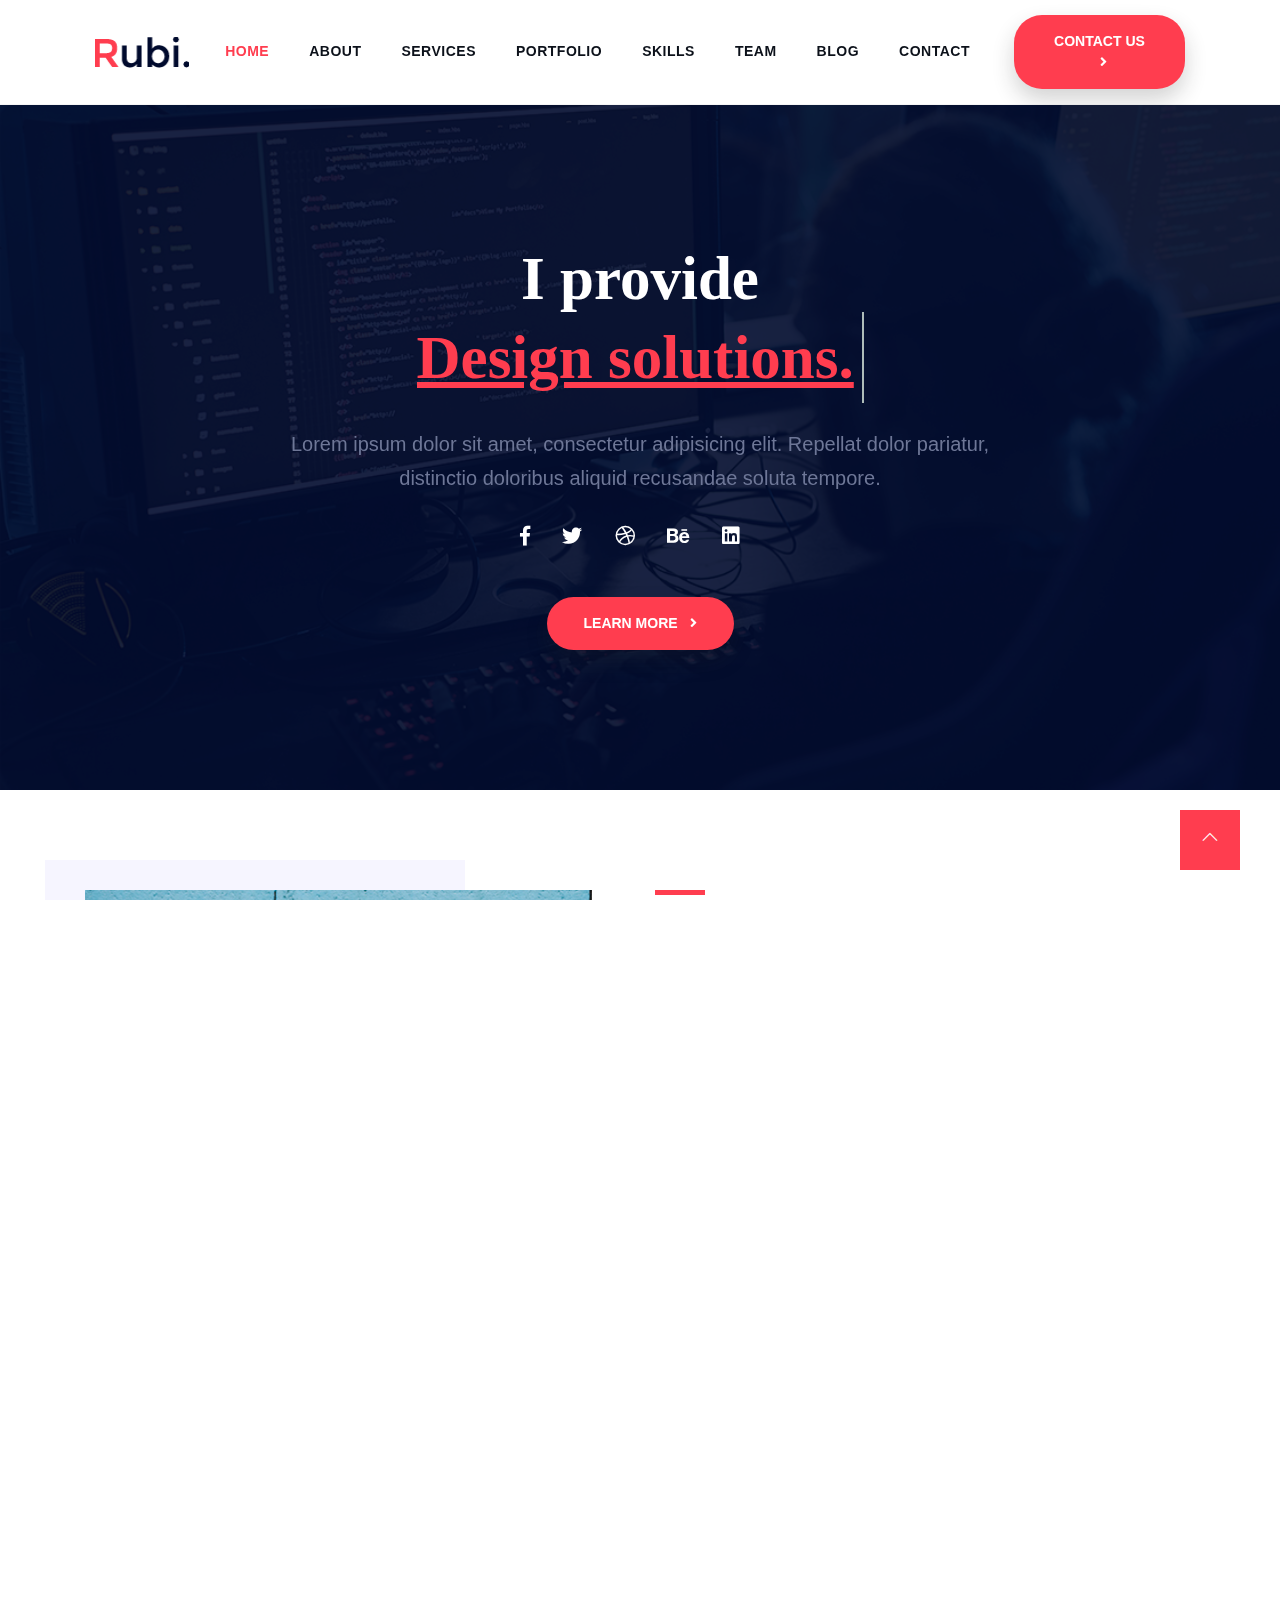
<file: index-2.html>
<!DOCTYPE html>
<html lang="zxx">

<head>
  <meta http-equiv="Content-Type" content="text/html; charset=UTF-8">
  <meta name="description" content="remus,business,company,agency,multipurpose,modern,bootstrap4">
  
  <meta name="author" content="Dreambuzz">

  <title>Rubi- Creative portfolio Html Template</title>

  <!-- Mobile Specific Meta-->
  <meta name="viewport" content="width=device-width, initial-scale=1">
  <!-- Favicon -->
  <link rel="shortcut icon" type="image/x-icon" href="assets/images/favicon.html" />
  <!-- bootstrap.min css -->
  <link rel="stylesheet" href="assets/plugins/bootstrap/css/bootstrap.min.css">
  <!-- animate.css -->
  <link rel="stylesheet" href="assets/plugins/animate-css/animates.css">
  <link rel="stylesheet" href="assets/plugins/fontawesome/css/all.css">
  <link rel="stylesheet" href="assets/plugins/themify/css/themify-icons.css">
  <!-- Magnify Popup -->
  <link rel="stylesheet" href="assets/plugins/magnific-popup/dist/magnific-popup.css">
   <link rel="stylesheet" href="assets/plugins/animated-text/animated-text.css">
  <!-- Slick Carousel CSS -->
  <link rel="stylesheet" href="assets/plugins/slick-carousel/slick/slick.css">
  <link rel="stylesheet" href="assets/plugins/slick-carousel/slick/slick-theme.css">

  <!-- Main Stylesheet -->
  <link rel="stylesheet" href="assets/css/style.css">

</head>

<body>



<nav class="navbar navbar-expand-lg navigation header-padding site-header" id="navbar">
	<div class="container-fluid">
	  <a class="navbar-brand" href="index-2.html">
	  	<!-- <h2>Rubi.</h2> -->
	  	<img src="assets/images/logo.png" alt="Rubi" class="img-fluid">
	  </a>

	  <button class="navbar-toggler" type="button" data-toggle="collapse" data-target="#navbarmain" aria-controls="navbarmain" aria-expanded="false" aria-label="Toggle navigation">
		<span class="fa fa-bars"></span>
	  </button>
  
	  <div class="collapse navbar-collapse" id="navbarmain">
		<ul class="navbar-nav m-auto">
		  <li class="nav-item">
			<a class="nav-link smoth-scroll active" href="#slider">Home <span class="sr-only">(current)</span></a>
		  </li>
		   <li class="nav-item"><a class="nav-link smoth-scroll" href="#about">About</a></li>
		   <li class="nav-item"><a class="nav-link smoth-scroll" href="#services">Services</a></li>
		   <li class="nav-item"><a class="nav-link smoth-scroll" href="#portfolio">Portfolio</a></li>
		   <li class="nav-item"><a class="nav-link smoth-scroll" href="#skills">Skills</a></li>
		   <li class="nav-item"><a class="nav-link smoth-scroll" href="#team">Team</a></li>
		   <li class="nav-item"><a class="nav-link smoth-scroll" href="#blog">Blog</a></li>
		   <li class="nav-item"><a class="nav-link smoth-scroll" href="#contact">Contact</a></li>
		</ul>

		<form class="form-inline my-2 my-md-0 ml-lg-4">
		  <a href="#contact" class="btn btn-main btn-rounded smoth-scroll">Contact Us<i class="fa fa-angle-right ml-2"></i></a>
		</form>
	  </div>
	</div>
</nav>

<!-- Header Close --> 



<!-- Slider Start -->
<section class="slider" id="slider">
	<div class="container">
		<div class="row justify-content-center">
			<div class="col-lg-8 col-md-8 col-12">
				<div class="banner-content text-center">
					 <h1 class="cd-headline clip is-full-width mb-4 ">
					 	I provide <br>
	                    <span class="cd-words-wrapper text-color">
	                        <b class="is-visible">Design solutions. </b>
	                        <b>Creative Ideas.</b>
	                    </span>
	                </h1>
					<p class="font-weight-normal lead mt-3 mb-4">Lorem ipsum dolor sit amet, consectetur adipisicing elit. Repellat dolor pariatur, distinctio doloribus aliquid recusandae soluta tempore.</p>
					<ul class="list-inline socials-icon mb-4">
						<li class="list-inline-item"><a href="#"><i class="fab fa-facebook-f"></i></a></li>
						<li class="list-inline-item"><a href="#"><i class="fab fa-twitter"></i></a></li>
						<li class="list-inline-item"><a href="#"><i class="fab fa-dribbble"></i></a></li>
						<li class="list-inline-item"><a href="#"><i class="fab fa-behance"></i></a></li>
						<li class="list-inline-item"><a href="#"><i class="fab fa-linkedin"></i></a></li>
					</ul>
					
					<a href="#about" class="btn btn-main btn-rounded smoth-scroll">Learn More <i class="fa fa-angle-right ml-2"></i></a>
				</div>
			</div>
		</div>
	</div>
</section>
<section class="intro section">
	<div class="container">
		<div class="row">
			<div class="col-lg-6 pr-lg-5">
				<div class="intro-img">
					<img src="assets/images/01.jpg" alt="" class="img-fluid">
				</div>
			</div>
			<div class="col-lg-6">
				<div class="intro-content mt-5 mt-lg-0">
					<h2 class="text-lg mb-4">Designing with passion Thats work for you</h2>

					<p class="mb-4">Lorem ipsum dolor sit amet, consectetur adipisicing elit. Debitis aliquid accusamus veritatis quasi vero id libero, itaque et sequi, ipsa tempore officia delectus laudantium modi error nihil. Voluptatum</p>
					
					<ul class="list-unstyled ">
						<li><h5><i class="ti-check mr-3"></i>Quality Assurance</h5></li>
						<li><h5><i class="ti-check mr-3"></i>Interective Design </h5></li>
						<li><h5><i class="ti-check mr-3"></i>Easy to Use</h5></li>
					</ul>

					<a href="#services" class="btn btn-main mt-4 btn-rounded smoth-scroll">Services<i class="fa fa-angle-right ml-2"></i></a>
				</div>
			</div>
		</div>
	</div>
</section>
<section class="section-bottom experience">
	<div class="container">
		<div class="row">
			<div class="col-lg-6">
				<div class="title">
					<h2>Specialized Area</h2>
				</div>
			</div>	
		</div>
		<div class="row">
			<div class="col-lg-6 col-md-6">
				<div class="skill-bar mb-2 mb-lg-0">
					<div class="mb-4 text-right"><h4 class="font-weight-normal">Html/Css </h4></div>
					<div class="progress">
						<div class="progress-bar" data-percent="80">
							<span class="percent-text"><span class="count">80</span>%</span>
						</div>
					</div>
				</div>
			</div>
			<div class="col-lg-6 col-md-6">
				<div class="skill-bar mb-2 mb-lg-0">
					<div class="mb-4 text-right"><h4 class="font-weight-normal">WordPress/PHP</h4></div>
					<div class="progress">
						<div class="progress-bar" data-percent="95">
							<span class="percent-text"><span class="count">95</span>%</span>
						</div>
					</div>
				</div>
			</div>

			<div class="col-lg-6 col-md-6">
				<div class="skill-bar mb-2 mb-lg-0">
					<div class="mb-4 text-right"><h4 class="font-weight-normal">Graphics Design </h4></div>
					<div class="progress">
						<div class="progress-bar" data-percent="70">
							<span class="percent-text"><span class="count">70</span>%</span>
						</div>
					</div>
				</div>
			</div>

			<div class="col-lg-6 col-md-6">
				<div class="skill-bar mb-2 mb-lg-0">
					<div class="mb-4 text-right"><h4 class="font-weight-normal">Marketing</h4></div>
					<div class="progress">
						<div class="progress-bar" data-percent="85">
							<span class="percent-text"><span class="count">85</span>%</span>
						</div>
					</div>
				</div>
			</div>
			<div class="col-lg-6 col-md-6">
				<div class="skill-bar mb-4 mb-lg-0">
					<div class=" mb-4 text-right"><h4 class="font-weight-normal">Branding</h4></div>
					<div class="progress">
						<div class="progress-bar" data-percent="60">
							<span class="percent-text"><span class="count">60</span>%</span>
						</div>
					</div>
				</div>
			</div>
			<div class="col-lg-6 col-md-6">
				<div class="skill-bar mb-4 mb-lg-0">
					<div class=" mb-4 text-right"><h4 class="font-weight-normal">Woo-Commerce</h4></div>
					<div class="progress">
						<div class="progress-bar" data-percent="82">
							<span class="percent-text"><span class="count">82</span>%</span>
						</div>
					</div>
				</div>
			</div>
		</div>
	</div>
</section>
<section class="section secondary-bg" id="services">
	<div class="container">
		<div class="row justify-content-center">
			<div class="col-lg-6">
				<div class="section-title text-center">
					<h2 class="mb-4 text-lg">My services</h2>
					<p>Omnis est dolores commodi ullam tempora sequi asperiores ipsum autem ex aliquam. Voluptatibus unde</p>
				</div>
			</div>
		</div>
		<div class="row no-gutters">
			<div class="col-lg-4 col-md-6">
				<div class="service-item">
					<div class="d-flex align-items-center mb-4">
						<i class="ti-microphone mr-3"></i>
						<h4>Branding</h4>
					</div>
					<p>Lorem ipsum dolor sit amet, consect etur adipisicing elit, sed.</p>

					<a href="service-single.html" class="read-more">Learn More <i class="fa fa-angle-right"></i></a>
				</div>
			</div>
			<div class="col-lg-4 col-md-6">
				<div class="service-item">
					<div class="d-flex align-items-center mb-4">
						<i class="ti-html5 mr-3"></i>
						<h4>Web Development</h4>
					</div>
					<p>Lorem ipsum dolor sit amet, consect etur adipisicing elit, sed.</p>

					<a href="service-single.html" class="read-more">Learn More <i class="fa fa-angle-right"></i></a>
				</div>
			</div>
			<div class="col-lg-4 col-md-6">
				<div class="service-item">
					<div class="d-flex align-items-center mb-4">
						<i class="ti-video-camera mr-3"></i>
						<h4>Digital Marketing</h4>
					</div>
					<p>Lorem ipsum dolor sit amet, consect etur adipisicing elit, sed.</p>

					<a href="service-single.html" class="read-more">Learn More <i class="fa fa-angle-right"></i></a>
				</div>
			</div>

			<div class="col-lg-4 col-md-6">
				<div class="service-item">
					<div class="d-flex align-items-center mb-4">
						<i class="ti-desktop mr-3"></i>
						<h4>Web Design</h4>
					</div>
					<p>Lorem ipsum dolor sit amet, consect etur adipisicing elit, sed.</p>

					<a href="service-single.html" class="read-more">Learn More <i class="fa fa-angle-right"></i></a>
				</div>
			</div>

			<div class="col-lg-4 col-md-6">
				<div class="service-item">
					<div class="d-flex align-items-center mb-4">
						<i class="ti-layers mr-3"></i>
						<h4>Graphics Design</h4>
					</div>
					<p>Lorem ipsum dolor sit amet, consect etur adipisicing elit, sed.</p>

					<a href="service-single.html" class="read-more">Learn More <i class="fa fa-angle-right"></i></a>
				</div>
			</div>
			<div class="col-lg-4 col-md-6">
				<div class="service-item">
					<div class="d-flex align-items-center mb-4">
						<i class="ti-wordpress mr-3"></i>
						<h4>WordPress</h4>
					</div>
					<p>Lorem ipsum dolor sit amet, consect etur adipisicing elit, sed.</p>

					<a href="service-single.html" class="read-more">Learn More <i class="fa fa-angle-right"></i></a>
				</div>
			</div>
		</div>
	</div>
</section>
<!-- portfolio -->
<section class="section portfolio" id="portfolio">
  <div class="container">
  	 <div class="row justify-content-center">
		<div class="col-lg-6">
			<div class="section-title text-center">
				<h2 class="mb-4 text-lg">Work Portfolio</h2>
				<p>Omnis est dolores commodi ullam tempora sequi asperiores ipsum autem ex aliquam. Voluptatibus unde</p>
			</div>
		</div>
	</div>

      <div class="col-12 text-center  mb-5">
        <div class="btn-group btn-group-toggle " data-toggle="buttons">
          <label class="btn active ">
            <input type="radio" name="shuffle-filter" value="all" checked="checked" />All
          </label>
          <label class="btn ">
            <input type="radio" name="shuffle-filter" value="design" />UI/UX Design
          </label>
          <label class="btn">
            <input type="radio" name="shuffle-filter" value="branding" />BRANDING
          </label>
          <label class="btn">
            <input type="radio" name="shuffle-filter" value="illustration" />ILLUSTRATION
          </label>
        </div>
      </div>

    <div class="row shuffle-wrapper portfolio-gallery">
      	<div class="col-lg-4 col-md-6 col-12 mb-4 shuffle-item" data-groups="[&quot;design&quot;,&quot;illustration&quot;]">
	      	<div class="portfolio-item mb-4">
				<img src="assets/images/pc1.jpg" alt="" class="img-fluid">
				<div class="overlay-content">
					<h5>Minimal Portfolio Theme</h5>
					<a href="assets/images/pc1.jpg" class="portfolio-image popup-gallery"><i class="ti-zoom-in"></i></a>	
					<a href="portfolio-single.html"><i class="ti-link"></i></a>	
				</div>
			</div>
      	</div>

	      <div class="col-lg-4 col-md-6 col-12  mb-4 shuffle-item" data-groups="[&quot;branding&quot;]">
	        <div class="portfolio-item mb-4">
				<img src="assets/images/pc2.jpg" alt="" class="img-fluid">
				<div class="overlay-content">
					<h5>Minimal Portfolio Theme</h5>
					<a href="assets/images/pc2.jpg" class="portfolio-image popup-gallery"><i class="ti-zoom-in"></i></a>	
					<a href="portfolio-single.html"><i class="ti-link"></i></a>	
				</div>
			</div>
	      </div>

      	<div class="col-lg-4 col-md-6 col-12  mb-4 shuffle-item" data-groups="[&quot;illustration&quot;]">
       		<div class="portfolio-item mb-4">
				<img src="assets/images/pc3.jpg" alt="" class="img-fluid">
				<div class="overlay-content">
					<h5>Minimal Portfolio Theme</h5>
					<a href="assets/images/pc3.jpg" class="portfolio-image popup-gallery"><i class="ti-zoom-in"></i></a>	
					<a href="portfolio-single.html"><i class="ti-link"></i></a>	
				</div>
			</div>
      	</div>

      	<div class="col-lg-4 col-md-6 col-12  mb-4 shuffle-item" data-groups="[&quot;design&quot;,&quot;branding&quot;]">
        	<div class="portfolio-item mb-4">
				<img src="assets/images/pc4.jpg" alt="" class="img-fluid">
				<div class="overlay-content">
					<h5>Minimal Portfolio Theme</h5>
					<a href="assets/images/pc4.jpg" class="portfolio-image popup-gallery"><i class="ti-zoom-in"></i></a>	
					<a href="portfolio-single.html"><i class="ti-link"></i></a>	
				</div>
			</div>
      	</div>

      	<div class="col-lg-4 col-md-6 col-12  mb-4 shuffle-item" data-groups="[&quot;illustration&quot;]">
       		 <div class="portfolio-item mb-4">
				<img src="assets/images/pc5.jpg" alt="" class="img-fluid">
				<div class="overlay-content">
					<h5>Minimal Portfolio Theme</h5>
					<a href="assets/images/pc1.jpg" class="portfolio-image popup-gallery"><i class="ti-zoom-in"></i></a>	
					<a href="portfolio-single.html"><i class="ti-link"></i></a>	
				</div>
			</div>
      	</div>

      	<div class="col-lg-4 col-md-6 col-12  mb-4 shuffle-item" data-groups="[&quot;design&quot;]">
       		<div class="portfolio-item mb-4">
				<img src="assets/images/pc6.jpg" alt="" class="img-fluid">
				<div class="overlay-content">
					<h5>Minimal Portfolio Theme</h5>
					<a href="assets/images/pc6.jpg" class="portfolio-image popup-gallery"><i class="ti-zoom-in"></i></a>	
					<a href="portfolio-single.html"><i class="ti-link"></i></a>	
				</div>
			</div>
      </div>
    </div>

    <div class="row justify-content-center">
    	<div class="col-lg-8">
    		<div class="text-center mt-5">
    			<a href="#testimonial" class="btn btn-main btn-rounded smoth-scroll">Read Success Story</a>
    		</div>
    	</div>
    </div>
  </div>
</section>
<!-- /portfolio -->
<section class="section experience" id="skills">
	<div class="container">
		<div class="row">
			<div class="col-lg-6">
				<div class="title">
					<h2>Work Experience</h2>
				</div>
			</div>	
		</div>

		<div class="row">
			<div class="col-lg-6">
				<div class="content mb-4">
					<h4>UX Designer</h4>
					<span class="text-color">Googl inc[2000-2004]</span>
					<p>Lorem ipsum dolor sit amet, consectetur adipisicing elit, sed do eiusmod tempor incididunt ut labore et dolore.</p>
				</div>
				<div class="content mb-4">
					<h4>Developer</h4>
					<span class="text-color">Googl inc[2000-2004]</span>
					<p>Lorem ipsum dolor sit amet, consectetur adipisicing elit, sed do eiusmod tempor incididunt ut labore et dolore.</p>
				</div>
			</div>
			<div class="col-lg-6">
				<div class="content mb-4">
					<h4>Marketer</h4>
					<span class="text-color">Googl inc[2000-2004]</span>
					<p>Lorem ipsum dolor sit amet, consectetur adipisicing elit, sed do eiusmod tempor incididunt ut labore et dolore.</p>
				</div>
				<div class="content mb-4">
					<h4>Marketer</h4>
					<span class="text-color">Googl inc[2000-2004]</span>
					<p>Lorem ipsum dolor sit amet, consectetur adipisicing elit, sed do eiusmod tempor incididunt ut labore et dolore.</p>
				</div>
			</div>
		</div>
	</div>
</section>
<section class="counter-wrap section-bottom">
	<div class="container">
		<div class="row">
			<div class="col-lg-3 col-md-6">
				<div class="counter-item mb-5 mb-lg-0">
					<i class="ti-user"></i>
					<span class="counter">785</span>
					<h5>Happy Clients</h5>
				</div>
			</div>
			<div class="col-lg-3 col-md-6">
				<div class="counter-item mb-5 mb-lg-0">
					<i class="ti-thumb-up"></i>
					<span class="counter">385</span>
					<h5>project done</h5>
				</div>
			</div>
			<div class="col-lg-3 col-md-6">
				<div class="counter-item mb-5 mb-lg-0">
					<i class="ti-face-smile"></i>
					<span class="counter">845</span>
					<h5>Cup of tea</h5>
				</div>
			</div>
			<div class="col-lg-3 col-md-6">
				<div class="counter-item">
					<i class="ti-cup"></i>
					<span class="counter">225</span>
					<h5>awards won</h5>
				</div>
			</div>
		</div>
	</div>
</section>
<section class="section bg-light" id="team">
	<div class="container">
		<div class="row justify-content-center">
			<div class="col-lg-6">
				<div class="section-title text-center">
					<h2 class="mb-4 text-lg">Our Team</h2>
					<p>Omnis est dolores commodi ullam tempora sequi asperiores ipsum autem ex aliquam. Voluptatibus unde</p>
				</div>
			</div>
		</div>
		<div class="row">
			<div class="col-lg-4 col-md-6">
				<div class="team-block mb-5 mb-lg-0">
					<img src="assets/images/03-1.jpg" alt="" class="img-fluid">
					<div class="team-content">
						<span class="mt-4 d-block">Founder</span>
						<h4 class="mb-4">Richard William</h4>
					</div>

					<div class="overlay-content">
						<span class="mt-4 d-block">Founder</span>
						<h4 class="mb-4">Richard William</h4>
						<p>Lorem ipsum dolor sit amet, consectetur adipisicing elit. Doloremque, molestiae.</p>

						<ul class="list-inline">
							<li class="list-inline-item"><a href="#"><i class="ti-facebook"></i></a></li>
							<li class="list-inline-item"><a href="#"><i class="ti-twitter"></i></a></li>
							<li class="list-inline-item"><a href="#"><i class="ti-linkedin"></i></a></li>
						</ul>
					</div>
				</div>
			</div>

			<div class="col-lg-4 col-md-6">
				<div class="team-block mb-5 mb-lg-0">
					<img src="assets/images/02-2.jpg" alt="" class="img-fluid">
					<div class="team-content">
						<span class="mt-4 d-block">Founder</span>
						<h4 class="mb-4">Richard William</h4>
					</div>

					<div class="overlay-content">
						<span class="mt-4 d-block">Founder</span>
						<h4 class="mb-4">Richard William</h4>
						<p>Lorem ipsum dolor sit amet, consectetur adipisicing elit. Doloremque, molestiae.</p>

						<ul class="list-inline">
							<li class="list-inline-item"><a href="#"><i class="ti-facebook"></i></a></li>
							<li class="list-inline-item"><a href="#"><i class="ti-twitter"></i></a></li>
							<li class="list-inline-item"><a href="#"><i class="ti-linkedin"></i></a></li>
						</ul>
					</div>
				</div>
			</div>
			
			<div class="col-lg-4 col-md-6">
				<div class="team-block">
					<img src="assets/images/01-3.jpg" alt="" class="img-fluid">
					<div class="team-content">
						<span class="mt-4 d-block">Founder</span>
						<h4 class="mb-4">Richard William</h4>
					</div>

					<div class="overlay-content">
						<span class="mt-4 d-block">Founder</span>
						<h4 class="mb-4">Richard William</h4>
						<p>Lorem ipsum dolor sit amet, consectetur adipisicing elit. Doloremque, molestiae.</p>

						<ul class="list-inline">
							<li class="list-inline-item"><a href="#"><i class="ti-facebook"></i></a></li>
							<li class="list-inline-item"><a href="#"><i class="ti-twitter"></i></a></li>
							<li class="list-inline-item"><a href="#"><i class="ti-linkedin"></i></a></li>
						</ul>
					</div>
				</div>
			</div>
		</div>
	</div>
</section>
<section class="cta">
	<div class="container">
		<div class="cta-wrap box-shadow">
			<div class="row align-items-center justify-content-between">
				<div class="col-lg-8">
					<div class="cta-content">
						<span class="text-color">All in one Solution</span>
						<h2 class="text-lg">Have any Project on mind?</h2>
					</div>
				</div>
				<div class="col-lg-3 ">
					<div class="text-lg-right mt-5 mt-lg-0">
						<a href="#contact" class="btn btn-main btn-rounded smoth-scroll">Contact me<i class="fa fa-angle-right ml-2"></i></a>
					</div>
				</div>
			</div>
		</div>
	</div>
</section>
<section class="section" id="blog">
	<div class="container">
		<div class="row justify-content-center">
			<div class="col-lg-6">
				<div class="section-title text-center">
					<h2 class="mb-4 text-lg">News Feed</h2>
					<p>Omnis est dolores commodi ullam tempora sequi asperiores ipsum autem ex aliquam. Voluptatibus unde</p>
				</div>
			</div>
		</div>

		<div class="row">
			<div class="col-lg-4 col-md-6 ">
				<div class="blog-item mb-5 mb-lg-0">
					<img src="assets/images/blog1.jpg" alt="" class="img-fluid">
					<div class="content mt-4">
						<span class="timecount"><i class="ti-comments mr-3"></i>2 Comments</span>
						<h4 class="mb-3 mt-2"><a href="blog-single.html">How To Build Honest UIs And Help Users Make Better </a></h4>
						<p>Lorem ipsum dolor sit amet, consectetur adipisicing elit. Aliquam corrupti, suscipit minima debitis.</p>

						<a href="blog-single.html" class="read-more">Read More <i class="ti-angle-right"></i></a>
					</div>
				</div>
			</div>

			<div class="col-lg-4 col-md-6">
				<div class="blog-item mb-5 mb-lg-0">
					<img src="assets/images/blog2.jpg" alt="" class="img-fluid">
					<div class="content mt-4">
						<span class="timecount"><i class="ti-comments mr-3"></i>2 Comments</span>
						<h4 class="mb-3"><a href="blog-single.html">Dating Apps: How To Improve Your Designs </a></h4>
						<p>Lorem ipsum dolor sit amet, consectetur adipisicing elit. Aliquam corrupti, suscipit minima debitis.</p>

						<a href="blog-single.html" class="read-more">Read More <i class="ti-angle-right"></i></a>
					</div>
				</div>
			</div>

			<div class="col-lg-4 col-md-6">
				<div class="blog-item mb-5 mb-lg-0">
					<img src="assets/images/blog3.jpg" alt="" class="img-fluid">
					<div class="content mt-4">
						<span class="timecount"><i class="ti-comments mr-3"></i>2 Comments</span>
						<h4 class="mb-3"><a href="blog-single.html">Meet Inclusive Front-End Design Patterns A New</a></h4>
						<p>Lorem ipsum dolor sit amet, consectetur adipisicing elit. Aliquam corrupti, suscipit minima debitis.</p>

						<a href="blog-single.html" class="read-more">Read More <i class="ti-angle-right"></i></a>
					</div>
				</div>
			</div>

		</div>
	</div>
</section>
<section class="section" id="testimonial">
	<div class="container">
		<div class="row">
			<div class="col-lg-5">
				<div class="title">
					<h2 class="mb-5 text-lg">Clients says</h2>
					<p class="mb-5 ">Reiciendis, reprehenderit, quas impedit ea repudiandae non quibusdam nulla pariatur rerum numquam ipsum corporis, dignissimos aliquid, neque. Recusandae voluptas, inventore error amet.</p>
					<a href="#contact" class="btn btn-main btn-rounded smoth-scroll">Get start<i class="fa fa-angle-right ml-2"></i></a>
				</div>
			</div>

		
			<div class="col-lg-7">
				<div class="main-slider ">
					<div class="testimonial-item d-flex align-items-center">
						<div class="testimonial-content ">
							<i class="ti-quote-left "></i>
							<h4 class="mb-3 text-color mt-2">Code Quality!</h4>
							<p>Lorem ipsum dolor sit amet, consectetur adipisicing elit. Reiciendis architecto vel nesciunt accusamus quidem fugiat molestiae doloribus .</p>
							<div class="info">
								<h5 class="mb-1">Khalid Farhan</h5>
								<p class="text-sm">Themeturn</p>
							</div>
						</div>
						<div class="testimonial-image">
							<img src="assets/images/test-1.jpg" alt="" class="img-fluid">
						</div>
					</div>

					<div class="testimonial-item d-flex align-items-center">
						<div class="testimonial-content ">
							<i class="ti-quote-left "></i>
							<h4 class="mb-3 text-color mt-2">Design!</h4>
							<p>Lorem ipsum dolor sit amet, consectetur adipisicing elit. Reiciendis architecto vel nesciunt accusamus quidem fugiat molestiae doloribus .</p>
							<div class="info">
								<h5 class="mb-1">Md.tanvir</h5>
								<p class="text-sm">Themeturn</p>
							</div>
						</div>
						<div class="testimonial-image">
							<img src="assets/images/test-2.jpg" alt="" class="img-fluid">
						</div>
					</div>

					<div class="testimonial-item d-flex align-items-center">
						<div class="testimonial-content ">
							<i class="ti-quote-left "></i>
							<h4 class="mb-3 text-color mt-2">Development!</h4>
							<p>Lorem ipsum dolor sit amet, consectetur adipisicing elit. Reiciendis architecto vel nesciunt accusamus quidem fugiat molestiae doloribus .</p>
							<div class="info">
								<h5 class="mb-1">Rayhan Masud</h5>
								<p class="text-sm">Themeturn</p>
							</div>
						</div>
						<div class="testimonial-image">
							<img src="assets/images/test-3.jpg" alt="" class="img-fluid">
						</div>
					</div>

					<div class="testimonial-item d-flex align-items-center">
						<div class="testimonial-content ">
							<i class="ti-quote-left "></i>
							<h4 class="mb-3 text-color mt-2">Development!</h4>
							<p>Lorem ipsum dolor sit amet, consectetur adipisicing elit. Reiciendis architecto vel nesciunt accusamus quidem fugiat molestiae doloribus .</p>
							<div class="info">
								<h5 class="mb-1">Jabed Hossain</h5>
								<p class="text-sm">Themeturn</p>
							</div>
						</div>
						<div class="testimonial-image">
							<img src="assets/images/test-4.jpg" alt="" class="img-fluid">
						</div>
					</div>
				</div>
			</div>
		</div>
	</div>
</section>
<section class="section" id="contact">
	<div class="container">
		<div class="row justify-content-center">
			<div class="col-lg-6">
				<div class="section-title text-center">
					<h2 class="mb-4 text-lg">Let's Get started</h2>
					<p>Omnis est dolores commodi ullam tempora sequi asperiores ipsum autem ex aliquam. Voluptatibus unde</p>
				</div>
			</div>
		</div>

		<div class="row justify-content-center">
			<div class="col-lg-8">
				<form class="contact__form form-row contact-form" method="post" action="#" id="contactForm">
					 <div class="row">
                        <div class="col-12">
                            <div class="alert alert-success contact__msg" style="display: none" role="alert">
                                Your message was sent successfully.
                            </div>
                        </div>
                    </div>

					<div class="row">
						<div class="col-lg-6">
							<div class="form-group">
								<label>Your Name</label>
								<input type="text" id="name" name="name" class="form-control" placeholder="Enter Your Name">
							</div>
						</div>
						<div class="col-lg-6">
							<div class="form-group">
								<label>Your Email</label>	
								<input type="text" name="email" id="email" class="form-control" placeholder="Enter Your Email Address">
							</div>
						</div>
						<div class="col-lg-12">
							<div class="form-group">
								<label>Your Subject</label>	
								<input type="text" name="subject" id="subject"  class="form-control" placeholder="Enter Your Subject">
							</div>
						</div>
						<div class="col-lg-12">
							<div class="form-group">
								<label>Your Message</label>	
								<textarea id="message" name="message" cols="30" rows="8" class="form-control" placeholder="Your Message"></textarea>	
							</div>
						</div>
					</div>

					<div class="col-lg-12">
						<div class="d-lg-flex justify-content-between mt-4">
							<p>* Rest assured.We will not spam at your inbox.</p>
							<input id="submit" name="submit" type="submit" class="btn btn-main btn-rounded" value="Send Message">
						</div>
					</div>
				</form>	
			</div>
		</div>
	</div>
</section>

<section class="footer ">
	<div class="container">
		<div class="row">
			<div class="col-lg-4 mr-auto col-md-12">
				<div class="footer-widget widget mb-5 mb-lg-0">
					<h3 class="mb-3 text-white">Rubi.</h3>
					<p>Minimal & Crative Portfolio/CV/Biodata Solution in One Platform. </p>
				</div>
			</div>
			<div class="col-lg-4 col-md-6">
				<div class="footer-widget widget mb-5 mb-lg-0">
					<h6 class="mb-4">Get In touch</h6>
					<div class="footer-contact">
						<h5>info@email.com</h5>
						<h5>+543-5769800</h5>
						<h5>16/A South London ,USA</h5>
					</div>
				</div>
			</div>
			<div class="col-lg-3 col-md-6">
				<div class="footer-widget widget">
					<h6 class="mb-4">Follow Me</h6>
					<ul class="list-inline footer-socials-icon mb-0">
						<li class="list-inline-item"><a href="#"><i class="fab fa-facebook-f"></i></a></li>
						<li class="list-inline-item"><a href="#"><i class="fab fa-twitter"></i></a></li>
						<li class="list-inline-item"><a href="#"><i class="fab fa-dribbble"></i></a></li>
						<li class="list-inline-item"><a href="#"><i class="fab fa-behance"></i></a></li>
						<li class="list-inline-item"><a href="#"><i class="fab fa-linkedin"></i></a></li>
					</ul>
				</div>
			</div>
		</div>

		<div class="footer-btm ">
			<div class="row align-items-center">
				<div class="col-lg-8">
					<p class="mb-0"><a href="https://www.templateshub.net" target="_blank">Templates Hub</a></p>
				</div>
				<div class="col-lg-4">
					<form action="#" class="footer-subscribe mt-5 mt-lg-0">
						<input type="text" class="form-control" placeholder="Email Address">
						<i class="ti-email"></i>
					</form>
				</div>
			</div>
		</div>

		<div class="footer-top text-right">
			<a href="#slider" class="top-to-bototm smoth-scroll"><i class="ti-angle-up"></i></a>
		</div>
	</div>
</section>

   

    <!-- 
    Essential Scripts
    =====================================-->

    
    <!-- Main jQuery -->
    <script src="assets/plugins/jquery/jquery.min.js"></script>
    <!-- Bootstrap 4.3.1 -->
    <script src="assets/plugins/bootstrap/js/bootstrap.min.js"></script>
    <!-- Slick Slider -->
    <script src="assets/plugins/slick-carousel/slick/slick.min.js"></script>
    <!-- Progress Bar -->
    <script src="assets/plugins/counto/apear.js"></script>
    <script src="assets/plugins/counto/counTo.js"></script>
    <script src="assets/plugins/animated-text/animated-text.js"></script>

    <script src="assets/plugins/counterup/waypoint.js"></script>
    <script src="assets/plugins/counterup/jquery.counterup.min.js"></script>
    <!--  Magnific Popup-->
    <script src="assets/plugins/magnific-popup/dist/jquery.magnific-popup.min.js"></script>
    <script src="assets/plugins/shuffle/shuffle.min.js"></script>
  
    <script src="assets/plugins/jquery/ajax-contact.js"></script>
    <script src="assets/js/script.js"></script>

  </body>
  
</html>
</file>
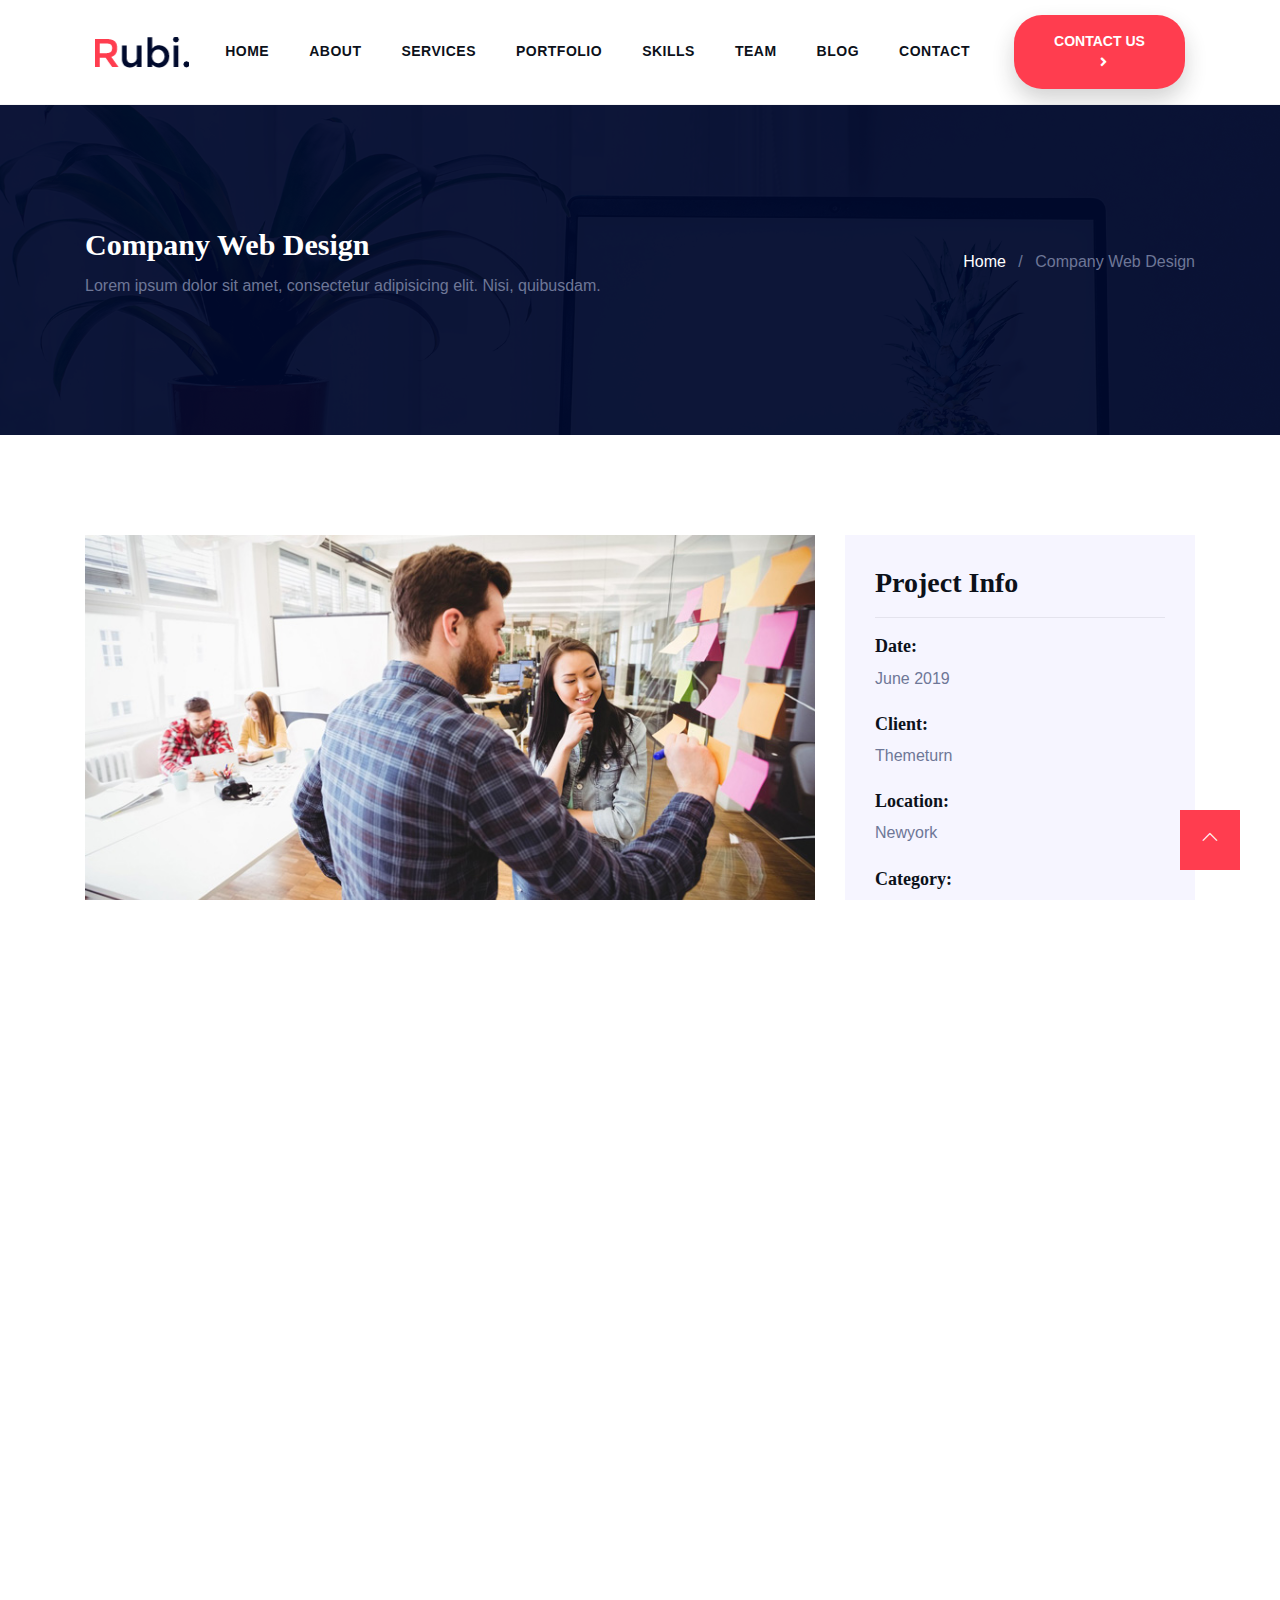
<file: portfolio-single.html>
<!DOCTYPE html>
<html lang="zxx">

<head>
  <meta http-equiv="Content-Type" content="text/html; charset=UTF-8">
  <meta name="description" content="remus,business,company,agency,multipurpose,modern,bootstrap4">
  
  <meta name="author" content="Dreambuzz">

  <title>Rubi- Creative portfolio Html Template</title>

  <!-- Mobile Specific Meta-->
  <meta name="viewport" content="width=device-width, initial-scale=1">
  <!-- Favicon -->
  <link rel="shortcut icon" type="image/x-icon" href="assets/images/favicon.html" />
  <!-- bootstrap.min css -->
  <link rel="stylesheet" href="assets/plugins/bootstrap/css/bootstrap.min.css">
  <!-- animate.css -->
  <link rel="stylesheet" href="assets/plugins/animate-css/animates.css">
  <link rel="stylesheet" href="assets/plugins/fontawesome/css/all.css">
  <link rel="stylesheet" href="assets/plugins/themify/css/themify-icons.css">
  <!-- Magnify Popup -->
  <link rel="stylesheet" href="assets/plugins/magnific-popup/dist/magnific-popup.css">
   <link rel="stylesheet" href="assets/plugins/animated-text/animated-text.css">
  <!-- Slick Carousel CSS -->
  <link rel="stylesheet" href="assets/plugins/slick-carousel/slick/slick.css">
  <link rel="stylesheet" href="assets/plugins/slick-carousel/slick/slick-theme.css">

  <!-- Main Stylesheet -->
  <link rel="stylesheet" href="assets/css/style.css">

</head>

<body>


<nav class="navbar navbar-expand-lg navigation header-padding site-header" id="navbar">
	<div class="container-fluid">
	  <a class="navbar-brand" href="index-2.html">
	  	<!-- <h2>Rubi.</h2> -->
	  	<img src="assets/images/logo.png" alt="Rubi" class="img-fluid">
	  </a>

	  <button class="navbar-toggler" type="button" data-toggle="collapse" data-target="#navbarmain" aria-controls="navbarmain" aria-expanded="false" aria-label="Toggle navigation">
		<span class="fa fa-bars"></span>
	  </button>
  
	  <div class="collapse navbar-collapse" id="navbarmain">
		<ul class="navbar-nav mx-auto">
		  <li class="nav-item active">
			<a class="nav-link smoth-scroll" href="index-2.html#slider">Home <span class="sr-only">(current)</span></a>
		  </li>
		   <li class="nav-item"><a class="nav-link smoth-scroll" href="index-2.html#about">About</a></li>
		   <li class="nav-item"><a class="nav-link smoth-scroll" href="index-2.html#services">Services</a></li>
		   <li class="nav-item"><a class="nav-link smoth-scroll" href="index-2.html#portfolio">Portfolio</a></li>
		   <li class="nav-item"><a class="nav-link smoth-scroll" href="index-2.html#skills">Skills</a></li>
		   <li class="nav-item"><a class="nav-link smoth-scroll" href="index-2.html#team">Team</a></li>
		   <li class="nav-item"><a class="nav-link smoth-scroll" href="index-2.html#blog">Blog</a></li>
		   <li class="nav-item"><a class="nav-link smoth-scroll" href="index-2.html#contact">Contact</a></li>
		</ul>

		<form class="form-inline my-2 my-md-0 ml-lg-4">
		  <a href="index-2.html#contact" class="btn btn-main btn-rounded smoth-scroll">Contact Us<i class="fa fa-angle-right ml-2"></i></a>
		</form>
	  </div>
	</div>
</nav>

<!-- Header Close --> 


<section class="page-title bg-2">
  <div class="container">
    <div class="row align-items-center">
      <div class="col-lg-7">
          <h1>Company Web Design</h1>
          <p>Lorem ipsum dolor sit amet, consectetur adipisicing elit. Nisi, quibusdam.</p>
      </div>

      <div class="col-lg-5">
        <ul class="list-inline header-breadcumb text-lg-right mt-5 mt-lg-0">
          <li class="list-inline-item"><a href="index-2.html">Home</a></li>
          <li class="list-inline-item">/</li>
          <li class="list-inline-item">Company Web Design</li>
        </ul>
      </div>
    </div>
  </div>
</section>

<section class="section service-single">
    <div class="container">
        <div class="row">
            <div class="col-lg-8">
                <div class="projects-details">
                    <img src="assets/images/single-service.jpg" alt="" class="img-fluid">
                    <div class="details mt-4">
                        <div class="title mb-30">
                            <h2>Project Description</h2>
                        </div>
                        <p>Magna etiam tempor orci eu. Risus in hendrerit gravida rutrum quisque non tellus orci. Fames ac turpis egestas maecenas pharetra convallis posuere morbi leo. Nibh sit amet commodo nulla. At erat pellentesque adipiscing commodo elit at imperdiet. Ut porttitor leo a diam.</p>
                        <p>Maecenas accumsan lacus vel facilisis volutpat est velit egestas. Tempus iaculis urna id volutpat lacus. Id leo in vitae turpis massa. Ac tincidunt vitae semper quis lectus.

                        Nec sagittis aliquam malesuada bibendum arcu vitae elementum curabitur vitae. Egestas maecenas pharetra convallis posuere morbi leo urna. Nunc sed id semper risus in hendrerit.</p>
                    </div>
                </div>

                <div class="process-wrap mt-5">
                    <div class="title mb-30">
                        <h2>Tools i used</h2>
                    </div>

                    <div class="row">
                        <div class="col-lg-6">
                            <div class="block mb-30">
                                <h5 class="mb-3"><span>01.</span>Photoshop</h5>
                                <p>Lorem ipsum dolor sit amet, consectetur adipisicing elit, sed do eiusmod.</p>
                            </div>
                        </div>
                        <div class="col-lg-6">
                            <div class="block mb-30">
                                <h5 class="mb-3"><span>02.</span>Html5</h5>
                                <p>Lorem ipsum dolor sit amet, consectetur adipisicing elit, sed do eiusmod.</p>
                            </div>
                        </div>
                        <div class="col-lg-6">
                             <div class="block mb-30">
                                <h5 class="mb-3"><span>03.</span>Bootstrap4</h5>
                                <p>Lorem ipsum dolor sit amet, consectetur adipisicing elit, sed do eiusmod.</p>
                            </div>
                        </div>
                        <div class="col-lg-6">
                             <div class="block mb-30">
                                <h5 class="mb-3"><span>04.</span>WordPress</h5>
                                <p>Lorem ipsum dolor sit amet, consectetur adipisicing elit, sed do eiusmod.</p>
                            </div>
                        </div>
                    </div>

                    <div class="contact-btn mt-5">
                        <h3>Have a project on mind? Lets work together</h3>
                        <a href="#" class="btn btn-secondary btn-rounded mt-4">Contact Us</a>
                    </div>
                </div>
            </div>

            <div class="col-lg-4">
                <div class="page-sidebar">
                    <div class="project-info">
                        <h3 class="mb-3 border-bottom pb-3">Project Info</h3>

                        <ul class="list-unstyled pl-0">
                            <li>
                               <h5>Date:</h5>
                                June 2019
                            </li>
                             <li>
                                <h5>Client:</h5>
                                Themeturn
                            </li> 

                            <li>
                                <h5>Location:</h5>
                                Newyork
                            </li>

                             <li>
                                <h5>Category:</h5>
                                Marketing,Branding
                            </li>

                             <li>
                               <h5>Project Link:</h5>
                                <a href="#">https://themeturn.com/</a>
                            </li>
                        </ul>
                    </div>
                </div>
            </div>
        </div>      
    </div>
</section>


<section class="footer ">
	<div class="container">
		<div class="row">
			<div class="col-lg-4 mr-auto col-md-12">
				<div class="footer-widget widget mb-5 mb-lg-0">
					<h3 class="mb-3 text-white">Rubi.</h3>
					<p>Minimal & Crative Portfolio/CV/Biodata Solution in One Platform. </p>
				</div>
			</div>
			<div class="col-lg-4 col-md-6">
				<div class="footer-widget widget mb-5 mb-lg-0">
					<h6 class="mb-4">Get In touch</h6>
					<div class="footer-contact">
						<h5>info@email.com</h5>
						<h5>+543-5769800</h5>
						<h5>16/A South London ,USA</h5>
					</div>
				</div>
			</div>
			<div class="col-lg-3 col-md-6">
				<div class="footer-widget widget">
					<h6 class="mb-4">Follow Me</h6>
					<ul class="list-inline footer-socials-icon mb-0">
						<li class="list-inline-item"><a href="#"><i class="fab fa-facebook-f"></i></a></li>
						<li class="list-inline-item"><a href="#"><i class="fab fa-twitter"></i></a></li>
						<li class="list-inline-item"><a href="#"><i class="fab fa-dribbble"></i></a></li>
						<li class="list-inline-item"><a href="#"><i class="fab fa-behance"></i></a></li>
						<li class="list-inline-item"><a href="#"><i class="fab fa-linkedin"></i></a></li>
					</ul>
				</div>
			</div>
		</div>

		<div class="footer-btm ">
			<div class="row align-items-center">
				<div class="col-lg-8">
					<p class="mb-0"><a href="https://www.templateshub.net" target="_blank">Templates Hub</a></p>
				</div>
				<div class="col-lg-4">
					<form action="#" class="footer-subscribe mt-5 mt-lg-0">
						<input type="text" class="form-control" placeholder="Email Address">
						<i class="ti-email"></i>
					</form>
				</div>
			</div>
		</div>

		<div class="footer-top text-right">
			<a href="#slider" class="top-to-bototm smoth-scroll"><i class="ti-angle-up"></i></a>
		</div>
	</div>
</section>
   

    <!-- 
    Essential Scripts
    =====================================-->

    
    <!-- Main jQuery -->
    <script src="assets/plugins/jquery/jquery.min.js"></script>
    <!-- Bootstrap 4.3.1 -->
    <script src="assets/plugins/bootstrap/js/bootstrap.min.js"></script>
    <!-- Slick Slider -->
    <script src="assets/plugins/slick-carousel/slick/slick.min.js"></script>
    <!-- Progress Bar -->
    <script src="assets/plugins/counto/apear.js"></script>
    <script src="assets/plugins/counto/counTo.js"></script>
    <script src="assets/plugins/animated-text/animated-text.js"></script>

    <script src="assets/plugins/counterup/waypoint.js"></script>
    <script src="assets/plugins/counterup/jquery.counterup.min.js"></script>
    <!--  Magnific Popup-->
    <script src="assets/plugins/magnific-popup/dist/jquery.magnific-popup.min.js"></script>
    <script src="assets/plugins/shuffle/shuffle.min.js"></script>
  
    <script src="assets/plugins/jquery/ajax-contact.js"></script>
    <script src="assets/js/script.js"></script>

  </body>
  

</html>
</file>
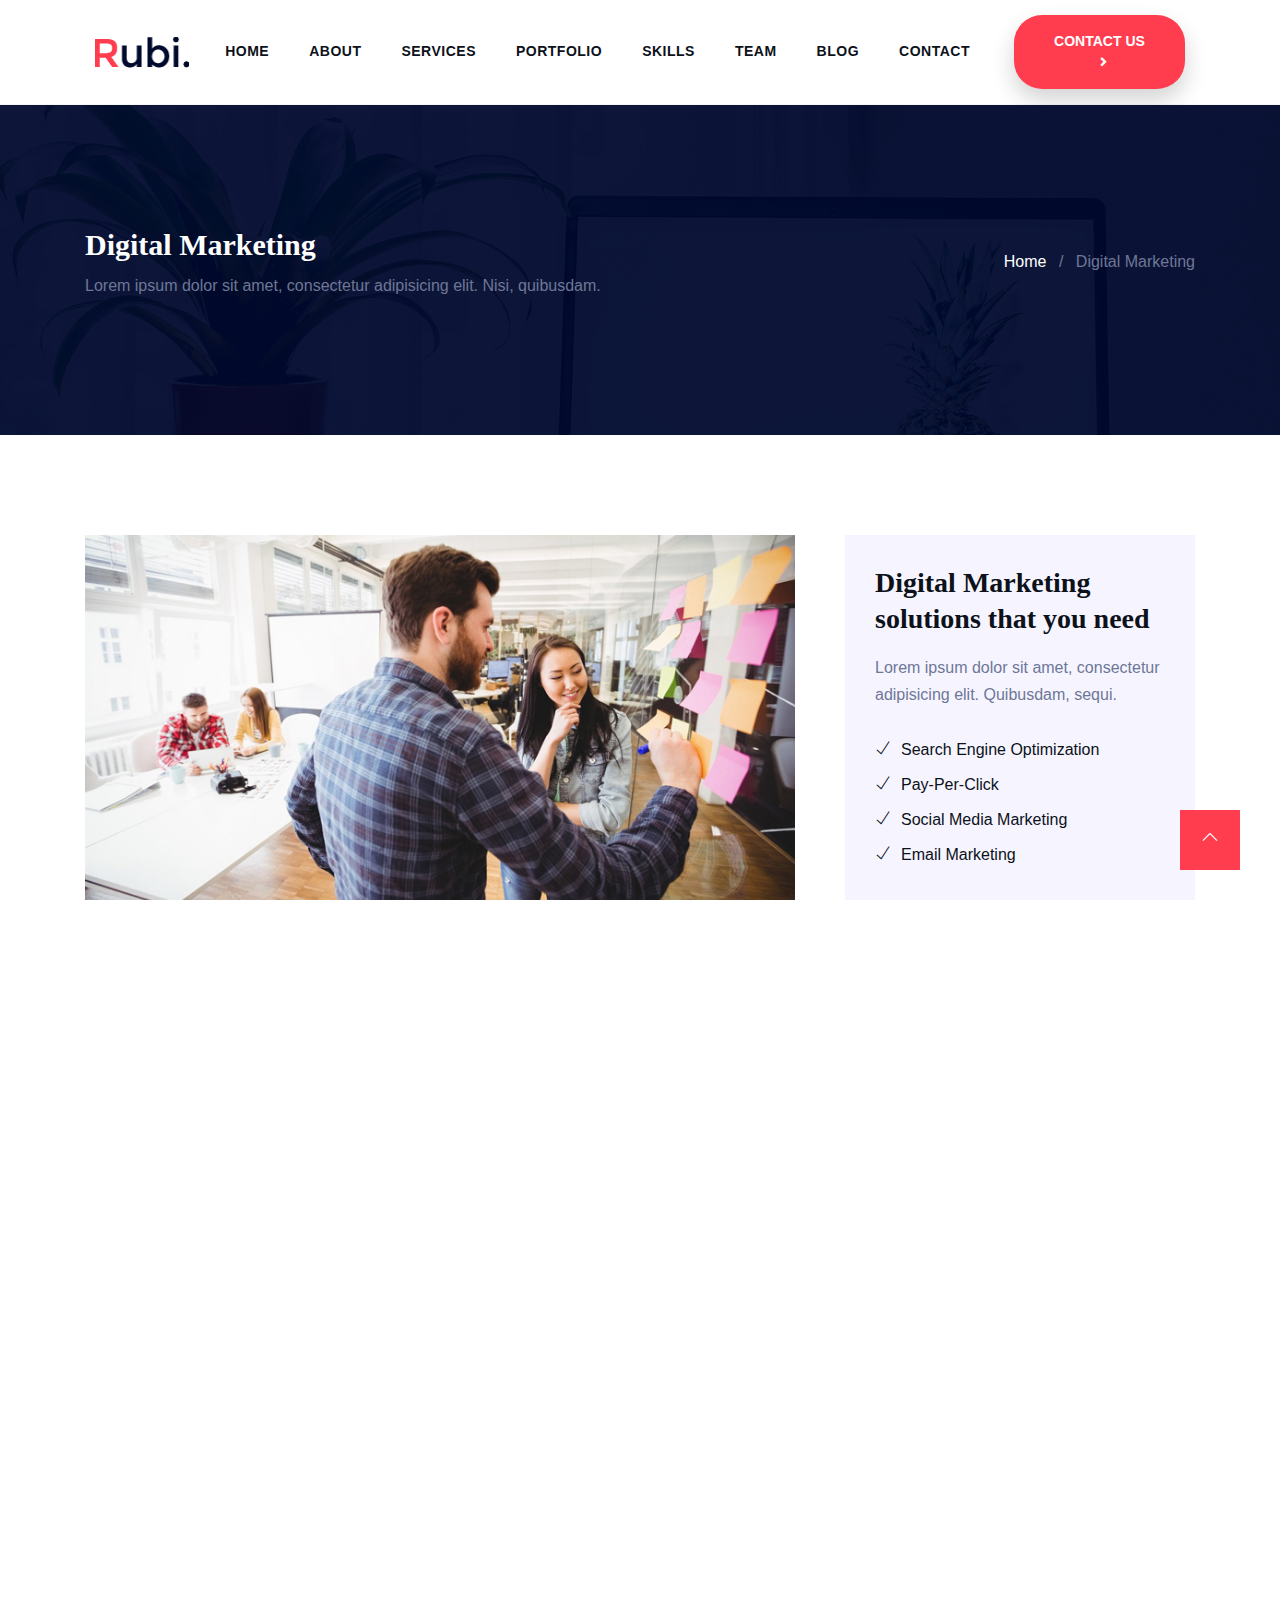
<file: service-single.html>
<!DOCTYPE html>
<html lang="zxx">

<head>
  <meta http-equiv="Content-Type" content="text/html; charset=UTF-8">
  <meta name="description" content="remus,business,company,agency,multipurpose,modern,bootstrap4">
  
  <meta name="author" content="Dreambuzz">

  <title>Rubi- Creative portfolio Html Template</title>

  <!-- Mobile Specific Meta-->
  <meta name="viewport" content="width=device-width, initial-scale=1">
  <!-- Favicon -->
  <link rel="shortcut icon" type="image/x-icon" href="assets/images/favicon.html" />
  <!-- bootstrap.min css -->
  <link rel="stylesheet" href="assets/plugins/bootstrap/css/bootstrap.min.css">
  <!-- animate.css -->
  <link rel="stylesheet" href="assets/plugins/animate-css/animates.css">
  <link rel="stylesheet" href="assets/plugins/fontawesome/css/all.css">
  <link rel="stylesheet" href="assets/plugins/themify/css/themify-icons.css">
  <!-- Magnify Popup -->
  <link rel="stylesheet" href="assets/plugins/magnific-popup/dist/magnific-popup.css">
   <link rel="stylesheet" href="assets/plugins/animated-text/animated-text.css">
  <!-- Slick Carousel CSS -->
  <link rel="stylesheet" href="assets/plugins/slick-carousel/slick/slick.css">
  <link rel="stylesheet" href="assets/plugins/slick-carousel/slick/slick-theme.css">

  <!-- Main Stylesheet -->
  <link rel="stylesheet" href="assets/css/style.css">

</head>

<body>


<nav class="navbar navbar-expand-lg navigation header-padding site-header" id="navbar">
	<div class="container-fluid">
	  <a class="navbar-brand" href="index-2.html">
	  	<!-- <h2>Rubi.</h2> -->
	  	<img src="assets/images/logo.png" alt="Rubi" class="img-fluid">
	  </a>

	  <button class="navbar-toggler" type="button" data-toggle="collapse" data-target="#navbarmain" aria-controls="navbarmain" aria-expanded="false" aria-label="Toggle navigation">
		<span class="fa fa-bars"></span>
	  </button>
  
	  <div class="collapse navbar-collapse" id="navbarmain">
		<ul class="navbar-nav mx-auto">
		  <li class="nav-item active">
			<a class="nav-link smoth-scroll" href="index-2.html#slider">Home <span class="sr-only">(current)</span></a>
		  </li>
		   <li class="nav-item"><a class="nav-link smoth-scroll" href="index-2.html#about">About</a></li>
		   <li class="nav-item"><a class="nav-link smoth-scroll" href="index-2.html#services">Services</a></li>
		   <li class="nav-item"><a class="nav-link smoth-scroll" href="index-2.html#portfolio">Portfolio</a></li>
		   <li class="nav-item"><a class="nav-link smoth-scroll" href="index-2.html#skills">Skills</a></li>
		   <li class="nav-item"><a class="nav-link smoth-scroll" href="index-2.html#team">Team</a></li>
		   <li class="nav-item"><a class="nav-link smoth-scroll" href="index-2.html#blog">Blog</a></li>
		   <li class="nav-item"><a class="nav-link smoth-scroll" href="index-2.html#contact">Contact</a></li>
		</ul>

		<form class="form-inline my-2 my-md-0 ml-lg-4">
		  <a href="index-2.html#contact" class="btn btn-main btn-rounded smoth-scroll">Contact Us<i class="fa fa-angle-right ml-2"></i></a>
		</form>
	  </div>
	</div>
</nav>

<!-- Header Close --> 


<section class="page-title bg-2">
  <div class="container">
    <div class="row align-items-center">
      <div class="col-lg-7">
          <h1>Digital Marketing</h1>
          <p>Lorem ipsum dolor sit amet, consectetur adipisicing elit. Nisi, quibusdam.</p>
      </div>

      <div class="col-lg-5">
        <ul class="list-inline header-breadcumb text-lg-right mt-5 mt-lg-0">
          <li class="list-inline-item"><a href="index-2.html">Home</a></li>
          <li class="list-inline-item">/</li>
          <li class="list-inline-item">Digital Marketing</li>
        </ul>
      </div>
    </div>
  </div>
</section>

<section class="section service-single">
    <div class="container">
        <div class="row">
            <div class="col-lg-8">
                <div class="service-details">
                    <img src="assets/images/single-service.jpg" alt="" class="img-fluid">
                    <div class="details mt-4">
                        <div class="title mb-30">
                            <h2>Service Description</h2>
                        </div>
                        <p>Magna etiam tempor orci eu. Risus in hendrerit gravida rutrum quisque non tellus orci. Fames ac turpis egestas maecenas pharetra convallis posuere morbi leo. Nibh sit amet commodo nulla. At erat pellentesque adipiscing commodo elit at imperdiet. Ut porttitor leo a diam.</p>
                        <p>Maecenas accumsan lacus vel facilisis volutpat est velit egestas. Tempus iaculis urna id volutpat lacus. Id leo in vitae turpis massa. Ac tincidunt vitae semper quis lectus.

                        Nec sagittis aliquam malesuada bibendum arcu vitae elementum curabitur vitae. Egestas maecenas pharetra convallis posuere morbi leo urna. Nunc sed id semper risus in hendrerit.</p>
                    </div>
                </div>

                <div class="process-wrap mt-5">
                    <div class="title mb-30 ">
                        <h2>How we works</h2>
                    </div>

                    <div class="row">
                        <div class="col-lg-6">
                            <div class="block mb-30">
                                <h5 class="mb-3"><span>01.</span>Consultation</h5>
                                <p>Lorem ipsum dolor sit amet, consectetur adipisicing elit, sed do eiusmod.</p>
                            </div>
                        </div>
                        <div class="col-lg-6">
                            <div class="block mb-30">
                                <h5 class="mb-3"><span>02.</span>Research</h5>
                                <p>Lorem ipsum dolor sit amet, consectetur adipisicing elit, sed do eiusmod.</p>
                            </div>
                        </div>
                        <div class="col-lg-6">
                             <div class="block mb-30">
                                <h5 class="mb-3"><span>03.</span>Strategy Development</h5>
                                <p>Lorem ipsum dolor sit amet, consectetur adipisicing elit, sed do eiusmod.</p>
                            </div>
                        </div>
                        <div class="col-lg-6">
                             <div class="block mb-30">
                                <h5 class="mb-3"><span>04.</span>Strategy Development</h5>
                                <p>Lorem ipsum dolor sit amet, consectetur adipisicing elit, sed do eiusmod.</p>
                            </div>
                        </div>
                    </div>

                    <div class="contact-btn mt-5">
                        <h3>Have a project on mind? Lets work together</h3>
                        <a href="#" class="btn btn-secondary btn-rounded mt-4">Contact Us</a>
                    </div>
                </div>
            </div>

            <div class="col-lg-4">
                <div class="page-sidebar">
                    <div class="service-list">
                        <h3 class="mb-3">Digital Marketing solutions that you need</h3>
                        <p>Lorem ipsum dolor sit amet, consectetur adipisicing elit. Quibusdam, sequi.</p>
                        <ul class="list-unstyled my-4 pl-0">
                            <li><i class="ti-check"></i>Search Engine Optimization</li>
                            <li><i class="ti-check"></i>Pay-Per-Click</li>
                            <li><i class="ti-check"></i>Social Media Marketing</li>
                            <li><i class="ti-check"></i>Email Marketing</li>
                        </ul>
                    </div>

                    <div class="company-info">
                        <h3>Contact Info</h3>

                        <ul class="list-unstyled pl-0">
                            <li>
                                <div class="d-flex">
                                    <div class="icon"><i class="ti-location-pin"></i></div>
                                    3111 West Allegheny Avenue Pennsylvania 19132
                                </div>
                            </li>
                            <li>
                                <div class="d-flex">
                                    <div class="icon"><i class="ti-headphone-alt"></i></div>
                                    1-982-782-5297
                                </div>
                            </li>
                            <li>
                                <div class="d-flex">
                                    <div class="icon"><i class="ti-help"></i></div>
                                   support@email.com
                                </div>
                            </li>
                        </ul>
                    </div>
                </div>
            </div>
        </div>      
    </div>
</section>


<section class="footer ">
	<div class="container">
		<div class="row">
			<div class="col-lg-4 mr-auto col-md-12">
				<div class="footer-widget widget mb-5 mb-lg-0">
					<h3 class="mb-3 text-white">Rubi.</h3>
					<p>Minimal & Crative Portfolio/CV/Biodata Solution in One Platform. </p>
				</div>
			</div>
			<div class="col-lg-4 col-md-6">
				<div class="footer-widget widget mb-5 mb-lg-0">
					<h6 class="mb-4">Get In touch</h6>
					<div class="footer-contact">
						<h5>info@email.com</h5>
						<h5>+543-5769800</h5>
						<h5>16/A South London ,USA</h5>
					</div>
				</div>
			</div>
			<div class="col-lg-3 col-md-6">
				<div class="footer-widget widget">
					<h6 class="mb-4">Follow Me</h6>
					<ul class="list-inline footer-socials-icon mb-0">
						<li class="list-inline-item"><a href="#"><i class="fab fa-facebook-f"></i></a></li>
						<li class="list-inline-item"><a href="#"><i class="fab fa-twitter"></i></a></li>
						<li class="list-inline-item"><a href="#"><i class="fab fa-dribbble"></i></a></li>
						<li class="list-inline-item"><a href="#"><i class="fab fa-behance"></i></a></li>
						<li class="list-inline-item"><a href="#"><i class="fab fa-linkedin"></i></a></li>
					</ul>
				</div>
			</div>
		</div>

		<div class="footer-btm ">
			<div class="row align-items-center">
				<div class="col-lg-8">
					<p class="mb-0"><a href="https://www.templateshub.net" target="_blank">Templates Hub</a></p>
				</div>
				<div class="col-lg-4">
					<form action="#" class="footer-subscribe mt-5 mt-lg-0">
						<input type="text" class="form-control" placeholder="Email Address">
						<i class="ti-email"></i>
					</form>
				</div>
			</div>
		</div>

		<div class="footer-top text-right">
			<a href="#slider" class="top-to-bototm smoth-scroll"><i class="ti-angle-up"></i></a>
		</div>
	</div>
</section>
   

    <!-- 
    Essential Scripts
    =====================================-->

    
    <!-- Main jQuery -->
    <script src="assets/plugins/jquery/jquery.min.js"></script>
    <!-- Bootstrap 4.3.1 -->
    <script src="assets/plugins/bootstrap/js/bootstrap.min.js"></script>
    <!-- Slick Slider -->
    <script src="assets/plugins/slick-carousel/slick/slick.min.js"></script>
    <!-- Progress Bar -->
    <script src="assets/plugins/counto/apear.js"></script>
    <script src="assets/plugins/counto/counTo.js"></script>
    <script src="assets/plugins/animated-text/animated-text.js"></script>

    <script src="assets/plugins/counterup/waypoint.js"></script>
    <script src="assets/plugins/counterup/jquery.counterup.min.js"></script>
    <!--  Magnific Popup-->
    <script src="assets/plugins/magnific-popup/dist/jquery.magnific-popup.min.js"></script>
    <script src="assets/plugins/shuffle/shuffle.min.js"></script>
  
    <script src="assets/plugins/jquery/ajax-contact.js"></script>
    <script src="assets/js/script.js"></script>

  </body>
  

</html>
</file>
<file: assets/plugins/fontawesome/css/all.css>
.fa,
.fas,
.far,
.fal,
.fab {
  -moz-osx-font-smoothing: grayscale;
  -webkit-font-smoothing: antialiased;
  display: inline-block;
  font-style: normal;
  font-variant: normal;
  text-rendering: auto;
  line-height: 1; }

.fa-lg {
  font-size: 1.33333em;
  line-height: 0.75em;
  vertical-align: -.0667em; }

.fa-xs {
  font-size: .75em; }

.fa-sm {
  font-size: .875em; }

.fa-1x {
  font-size: 1em; }

.fa-2x {
  font-size: 2em; }

.fa-3x {
  font-size: 3em; }

.fa-4x {
  font-size: 4em; }

.fa-5x {
  font-size: 5em; }

.fa-6x {
  font-size: 6em; }

.fa-7x {
  font-size: 7em; }

.fa-8x {
  font-size: 8em; }

.fa-9x {
  font-size: 9em; }

.fa-10x {
  font-size: 10em; }

.fa-fw {
  text-align: center;
  width: 1.25em; }

.fa-ul {
  list-style-type: none;
  margin-left: 2.5em;
  padding-left: 0; }
  .fa-ul > li {
    position: relative; }

.fa-li {
  left: -2em;
  position: absolute;
  text-align: center;
  width: 2em;
  line-height: inherit; }

.fa-border {
  border: solid 0.08em #eee;
  border-radius: .1em;
  padding: .2em .25em .15em; }

.fa-pull-left {
  float: left; }

.fa-pull-right {
  float: right; }

.fa.fa-pull-left,
.fas.fa-pull-left,
.far.fa-pull-left,
.fal.fa-pull-left,
.fab.fa-pull-left {
  margin-right: .3em; }

.fa.fa-pull-right,
.fas.fa-pull-right,
.far.fa-pull-right,
.fal.fa-pull-right,
.fab.fa-pull-right {
  margin-left: .3em; }

.fa-spin {
  -webkit-animation: fa-spin 2s infinite linear;
          animation: fa-spin 2s infinite linear; }

.fa-pulse {
  -webkit-animation: fa-spin 1s infinite steps(8);
          animation: fa-spin 1s infinite steps(8); }

@-webkit-keyframes fa-spin {
  0% {
    -webkit-transform: rotate(0deg);
            transform: rotate(0deg); }
  100% {
    -webkit-transform: rotate(360deg);
            transform: rotate(360deg); } }

@keyframes fa-spin {
  0% {
    -webkit-transform: rotate(0deg);
            transform: rotate(0deg); }
  100% {
    -webkit-transform: rotate(360deg);
            transform: rotate(360deg); } }

.fa-rotate-90 {
  -ms-filter: "progid:DXImageTransform.Microsoft.BasicImage(rotation=1)";
  -webkit-transform: rotate(90deg);
          transform: rotate(90deg); }

.fa-rotate-180 {
  -ms-filter: "progid:DXImageTransform.Microsoft.BasicImage(rotation=2)";
  -webkit-transform: rotate(180deg);
          transform: rotate(180deg); }

.fa-rotate-270 {
  -ms-filter: "progid:DXImageTransform.Microsoft.BasicImage(rotation=3)";
  -webkit-transform: rotate(270deg);
          transform: rotate(270deg); }

.fa-flip-horizontal {
  -ms-filter: "progid:DXImageTransform.Microsoft.BasicImage(rotation=0, mirror=1)";
  -webkit-transform: scale(-1, 1);
          transform: scale(-1, 1); }

.fa-flip-vertical {
  -ms-filter: "progid:DXImageTransform.Microsoft.BasicImage(rotation=2, mirror=1)";
  -webkit-transform: scale(1, -1);
          transform: scale(1, -1); }

.fa-flip-both, .fa-flip-horizontal.fa-flip-vertical {
  -ms-filter: "progid:DXImageTransform.Microsoft.BasicImage(rotation=2, mirror=1)";
  -webkit-transform: scale(-1, -1);
          transform: scale(-1, -1); }

:root .fa-rotate-90,
:root .fa-rotate-180,
:root .fa-rotate-270,
:root .fa-flip-horizontal,
:root .fa-flip-vertical,
:root .fa-flip-both {
  -webkit-filter: none;
          filter: none; }

.fa-stack {
  display: inline-block;
  height: 2em;
  line-height: 2em;
  position: relative;
  vertical-align: middle;
  width: 2.5em; }

.fa-stack-1x,
.fa-stack-2x {
  left: 0;
  position: absolute;
  text-align: center;
  width: 100%; }

.fa-stack-1x {
  line-height: inherit; }

.fa-stack-2x {
  font-size: 2em; }

.fa-inverse {
  color: #fff; }

/* Font Awesome uses the Unicode Private Use Area (PUA) to ensure screen
readers do not read off random characters that represent icons */
.fa-500px:before {
  content: "\f26e"; }

.fa-accessible-icon:before {
  content: "\f368"; }

.fa-accusoft:before {
  content: "\f369"; }

.fa-acquisitions-incorporated:before {
  content: "\f6af"; }

.fa-ad:before {
  content: "\f641"; }

.fa-address-book:before {
  content: "\f2b9"; }

.fa-address-card:before {
  content: "\f2bb"; }

.fa-adjust:before {
  content: "\f042"; }

.fa-adn:before {
  content: "\f170"; }

.fa-adobe:before {
  content: "\f778"; }

.fa-adversal:before {
  content: "\f36a"; }

.fa-affiliatetheme:before {
  content: "\f36b"; }

.fa-air-freshener:before {
  content: "\f5d0"; }

.fa-algolia:before {
  content: "\f36c"; }

.fa-align-center:before {
  content: "\f037"; }

.fa-align-justify:before {
  content: "\f039"; }

.fa-align-left:before {
  content: "\f036"; }

.fa-align-right:before {
  content: "\f038"; }

.fa-alipay:before {
  content: "\f642"; }

.fa-allergies:before {
  content: "\f461"; }

.fa-amazon:before {
  content: "\f270"; }

.fa-amazon-pay:before {
  content: "\f42c"; }

.fa-ambulance:before {
  content: "\f0f9"; }

.fa-american-sign-language-interpreting:before {
  content: "\f2a3"; }

.fa-amilia:before {
  content: "\f36d"; }

.fa-anchor:before {
  content: "\f13d"; }

.fa-android:before {
  content: "\f17b"; }

.fa-angellist:before {
  content: "\f209"; }

.fa-angle-double-down:before {
  content: "\f103"; }

.fa-angle-double-left:before {
  content: "\f100"; }

.fa-angle-double-right:before {
  content: "\f101"; }

.fa-angle-double-up:before {
  content: "\f102"; }

.fa-angle-down:before {
  content: "\f107"; }

.fa-angle-left:before {
  content: "\f104"; }

.fa-angle-right:before {
  content: "\f105"; }

.fa-angle-up:before {
  content: "\f106"; }

.fa-angry:before {
  content: "\f556"; }

.fa-angrycreative:before {
  content: "\f36e"; }

.fa-angular:before {
  content: "\f420"; }

.fa-ankh:before {
  content: "\f644"; }

.fa-app-store:before {
  content: "\f36f"; }

.fa-app-store-ios:before {
  content: "\f370"; }

.fa-apper:before {
  content: "\f371"; }

.fa-apple:before {
  content: "\f179"; }

.fa-apple-alt:before {
  content: "\f5d1"; }

.fa-apple-pay:before {
  content: "\f415"; }

.fa-archive:before {
  content: "\f187"; }

.fa-archway:before {
  content: "\f557"; }

.fa-arrow-alt-circle-down:before {
  content: "\f358"; }

.fa-arrow-alt-circle-left:before {
  content: "\f359"; }

.fa-arrow-alt-circle-right:before {
  content: "\f35a"; }

.fa-arrow-alt-circle-up:before {
  content: "\f35b"; }

.fa-arrow-circle-down:before {
  content: "\f0ab"; }

.fa-arrow-circle-left:before {
  content: "\f0a8"; }

.fa-arrow-circle-right:before {
  content: "\f0a9"; }

.fa-arrow-circle-up:before {
  content: "\f0aa"; }

.fa-arrow-down:before {
  content: "\f063"; }

.fa-arrow-left:before {
  content: "\f060"; }

.fa-arrow-right:before {
  content: "\f061"; }

.fa-arrow-up:before {
  content: "\f062"; }

.fa-arrows-alt:before {
  content: "\f0b2"; }

.fa-arrows-alt-h:before {
  content: "\f337"; }

.fa-arrows-alt-v:before {
  content: "\f338"; }

.fa-artstation:before {
  content: "\f77a"; }

.fa-assistive-listening-systems:before {
  content: "\f2a2"; }

.fa-asterisk:before {
  content: "\f069"; }

.fa-asymmetrik:before {
  content: "\f372"; }

.fa-at:before {
  content: "\f1fa"; }

.fa-atlas:before {
  content: "\f558"; }

.fa-atlassian:before {
  content: "\f77b"; }

.fa-atom:before {
  content: "\f5d2"; }

.fa-audible:before {
  content: "\f373"; }

.fa-audio-description:before {
  content: "\f29e"; }

.fa-autoprefixer:before {
  content: "\f41c"; }

.fa-avianex:before {
  content: "\f374"; }

.fa-aviato:before {
  content: "\f421"; }

.fa-award:before {
  content: "\f559"; }

.fa-aws:before {
  content: "\f375"; }

.fa-baby:before {
  content: "\f77c"; }

.fa-baby-carriage:before {
  content: "\f77d"; }

.fa-backspace:before {
  content: "\f55a"; }

.fa-backward:before {
  content: "\f04a"; }

.fa-bacon:before {
  content: "\f7e5"; }

.fa-balance-scale:before {
  content: "\f24e"; }

.fa-ban:before {
  content: "\f05e"; }

.fa-band-aid:before {
  content: "\f462"; }

.fa-bandcamp:before {
  content: "\f2d5"; }

.fa-barcode:before {
  content: "\f02a"; }

.fa-bars:before {
  content: "\f0c9"; }

.fa-baseball-ball:before {
  content: "\f433"; }

.fa-basketball-ball:before {
  content: "\f434"; }

.fa-bath:before {
  content: "\f2cd"; }

.fa-battery-empty:before {
  content: "\f244"; }

.fa-battery-full:before {
  content: "\f240"; }

.fa-battery-half:before {
  content: "\f242"; }

.fa-battery-quarter:before {
  content: "\f243"; }

.fa-battery-three-quarters:before {
  content: "\f241"; }

.fa-bed:before {
  content: "\f236"; }

.fa-beer:before {
  content: "\f0fc"; }

.fa-behance:before {
  content: "\f1b4"; }

.fa-behance-square:before {
  content: "\f1b5"; }

.fa-bell:before {
  content: "\f0f3"; }

.fa-bell-slash:before {
  content: "\f1f6"; }

.fa-bezier-curve:before {
  content: "\f55b"; }

.fa-bible:before {
  content: "\f647"; }

.fa-bicycle:before {
  content: "\f206"; }

.fa-bimobject:before {
  content: "\f378"; }

.fa-binoculars:before {
  content: "\f1e5"; }

.fa-biohazard:before {
  content: "\f780"; }

.fa-birthday-cake:before {
  content: "\f1fd"; }

.fa-bitbucket:before {
  content: "\f171"; }

.fa-bitcoin:before {
  content: "\f379"; }

.fa-bity:before {
  content: "\f37a"; }

.fa-black-tie:before {
  content: "\f27e"; }

.fa-blackberry:before {
  content: "\f37b"; }

.fa-blender:before {
  content: "\f517"; }

.fa-blender-phone:before {
  content: "\f6b6"; }

.fa-blind:before {
  content: "\f29d"; }

.fa-blog:before {
  content: "\f781"; }

.fa-blogger:before {
  content: "\f37c"; }

.fa-blogger-b:before {
  content: "\f37d"; }

.fa-bluetooth:before {
  content: "\f293"; }

.fa-bluetooth-b:before {
  content: "\f294"; }

.fa-bold:before {
  content: "\f032"; }

.fa-bolt:before {
  content: "\f0e7"; }

.fa-bomb:before {
  content: "\f1e2"; }

.fa-bone:before {
  content: "\f5d7"; }

.fa-bong:before {
  content: "\f55c"; }

.fa-book:before {
  content: "\f02d"; }

.fa-book-dead:before {
  content: "\f6b7"; }

.fa-book-medical:before {
  content: "\f7e6"; }

.fa-book-open:before {
  content: "\f518"; }

.fa-book-reader:before {
  content: "\f5da"; }

.fa-bookmark:before {
  content: "\f02e"; }

.fa-bowling-ball:before {
  content: "\f436"; }

.fa-box:before {
  content: "\f466"; }

.fa-box-open:before {
  content: "\f49e"; }

.fa-boxes:before {
  content: "\f468"; }

.fa-braille:before {
  content: "\f2a1"; }

.fa-brain:before {
  content: "\f5dc"; }

.fa-bread-slice:before {
  content: "\f7ec"; }

.fa-briefcase:before {
  content: "\f0b1"; }

.fa-briefcase-medical:before {
  content: "\f469"; }

.fa-broadcast-tower:before {
  content: "\f519"; }

.fa-broom:before {
  content: "\f51a"; }

.fa-brush:before {
  content: "\f55d"; }

.fa-btc:before {
  content: "\f15a"; }

.fa-bug:before {
  content: "\f188"; }

.fa-building:before {
  content: "\f1ad"; }

.fa-bullhorn:before {
  content: "\f0a1"; }

.fa-bullseye:before {
  content: "\f140"; }

.fa-burn:before {
  content: "\f46a"; }

.fa-buromobelexperte:before {
  content: "\f37f"; }

.fa-bus:before {
  content: "\f207"; }

.fa-bus-alt:before {
  content: "\f55e"; }

.fa-business-time:before {
  content: "\f64a"; }

.fa-buysellads:before {
  content: "\f20d"; }

.fa-calculator:before {
  content: "\f1ec"; }

.fa-calendar:before {
  content: "\f133"; }

.fa-calendar-alt:before {
  content: "\f073"; }

.fa-calendar-check:before {
  content: "\f274"; }

.fa-calendar-day:before {
  content: "\f783"; }

.fa-calendar-minus:before {
  content: "\f272"; }

.fa-calendar-plus:before {
  content: "\f271"; }

.fa-calendar-times:before {
  content: "\f273"; }

.fa-calendar-week:before {
  content: "\f784"; }

.fa-camera:before {
  content: "\f030"; }

.fa-camera-retro:before {
  content: "\f083"; }

.fa-campground:before {
  content: "\f6bb"; }

.fa-canadian-maple-leaf:before {
  content: "\f785"; }

.fa-candy-cane:before {
  content: "\f786"; }

.fa-cannabis:before {
  content: "\f55f"; }

.fa-capsules:before {
  content: "\f46b"; }

.fa-car:before {
  content: "\f1b9"; }

.fa-car-alt:before {
  content: "\f5de"; }

.fa-car-battery:before {
  content: "\f5df"; }

.fa-car-crash:before {
  content: "\f5e1"; }

.fa-car-side:before {
  content: "\f5e4"; }

.fa-caret-down:before {
  content: "\f0d7"; }

.fa-caret-left:before {
  content: "\f0d9"; }

.fa-caret-right:before {
  content: "\f0da"; }

.fa-caret-square-down:before {
  content: "\f150"; }

.fa-caret-square-left:before {
  content: "\f191"; }

.fa-caret-square-right:before {
  content: "\f152"; }

.fa-caret-square-up:before {
  content: "\f151"; }

.fa-caret-up:before {
  content: "\f0d8"; }

.fa-carrot:before {
  content: "\f787"; }

.fa-cart-arrow-down:before {
  content: "\f218"; }

.fa-cart-plus:before {
  content: "\f217"; }

.fa-cash-register:before {
  content: "\f788"; }

.fa-cat:before {
  content: "\f6be"; }

.fa-cc-amazon-pay:before {
  content: "\f42d"; }

.fa-cc-amex:before {
  content: "\f1f3"; }

.fa-cc-apple-pay:before {
  content: "\f416"; }

.fa-cc-diners-club:before {
  content: "\f24c"; }

.fa-cc-discover:before {
  content: "\f1f2"; }

.fa-cc-jcb:before {
  content: "\f24b"; }

.fa-cc-mastercard:before {
  content: "\f1f1"; }

.fa-cc-paypal:before {
  content: "\f1f4"; }

.fa-cc-stripe:before {
  content: "\f1f5"; }

.fa-cc-visa:before {
  content: "\f1f0"; }

.fa-centercode:before {
  content: "\f380"; }

.fa-centos:before {
  content: "\f789"; }

.fa-certificate:before {
  content: "\f0a3"; }

.fa-chair:before {
  content: "\f6c0"; }

.fa-chalkboard:before {
  content: "\f51b"; }

.fa-chalkboard-teacher:before {
  content: "\f51c"; }

.fa-charging-station:before {
  content: "\f5e7"; }

.fa-chart-area:before {
  content: "\f1fe"; }

.fa-chart-bar:before {
  content: "\f080"; }

.fa-chart-line:before {
  content: "\f201"; }

.fa-chart-pie:before {
  content: "\f200"; }

.fa-check:before {
  content: "\f00c"; }

.fa-check-circle:before {
  content: "\f058"; }

.fa-check-double:before {
  content: "\f560"; }

.fa-check-square:before {
  content: "\f14a"; }

.fa-cheese:before {
  content: "\f7ef"; }

.fa-chess:before {
  content: "\f439"; }

.fa-chess-bishop:before {
  content: "\f43a"; }

.fa-chess-board:before {
  content: "\f43c"; }

.fa-chess-king:before {
  content: "\f43f"; }

.fa-chess-knight:before {
  content: "\f441"; }

.fa-chess-pawn:before {
  content: "\f443"; }

.fa-chess-queen:before {
  content: "\f445"; }

.fa-chess-rook:before {
  content: "\f447"; }

.fa-chevron-circle-down:before {
  content: "\f13a"; }

.fa-chevron-circle-left:before {
  content: "\f137"; }

.fa-chevron-circle-right:before {
  content: "\f138"; }

.fa-chevron-circle-up:before {
  content: "\f139"; }

.fa-chevron-down:before {
  content: "\f078"; }

.fa-chevron-left:before {
  content: "\f053"; }

.fa-chevron-right:before {
  content: "\f054"; }

.fa-chevron-up:before {
  content: "\f077"; }

.fa-child:before {
  content: "\f1ae"; }

.fa-chrome:before {
  content: "\f268"; }

.fa-church:before {
  content: "\f51d"; }

.fa-circle:before {
  content: "\f111"; }

.fa-circle-notch:before {
  content: "\f1ce"; }

.fa-city:before {
  content: "\f64f"; }

.fa-clinic-medical:before {
  content: "\f7f2"; }

.fa-clipboard:before {
  content: "\f328"; }

.fa-clipboard-check:before {
  content: "\f46c"; }

.fa-clipboard-list:before {
  content: "\f46d"; }

.fa-clock:before {
  content: "\f017"; }

.fa-clone:before {
  content: "\f24d"; }

.fa-closed-captioning:before {
  content: "\f20a"; }

.fa-cloud:before {
  content: "\f0c2"; }

.fa-cloud-download-alt:before {
  content: "\f381"; }

.fa-cloud-meatball:before {
  content: "\f73b"; }

.fa-cloud-moon:before {
  content: "\f6c3"; }

.fa-cloud-moon-rain:before {
  content: "\f73c"; }

.fa-cloud-rain:before {
  content: "\f73d"; }

.fa-cloud-showers-heavy:before {
  content: "\f740"; }

.fa-cloud-sun:before {
  content: "\f6c4"; }

.fa-cloud-sun-rain:before {
  content: "\f743"; }

.fa-cloud-upload-alt:before {
  content: "\f382"; }

.fa-cloudscale:before {
  content: "\f383"; }

.fa-cloudsmith:before {
  content: "\f384"; }

.fa-cloudversify:before {
  content: "\f385"; }

.fa-cocktail:before {
  content: "\f561"; }

.fa-code:before {
  content: "\f121"; }

.fa-code-branch:before {
  content: "\f126"; }

.fa-codepen:before {
  content: "\f1cb"; }

.fa-codiepie:before {
  content: "\f284"; }

.fa-coffee:before {
  content: "\f0f4"; }

.fa-cog:before {
  content: "\f013"; }

.fa-cogs:before {
  content: "\f085"; }

.fa-coins:before {
  content: "\f51e"; }

.fa-columns:before {
  content: "\f0db"; }

.fa-comment:before {
  content: "\f075"; }

.fa-comment-alt:before {
  content: "\f27a"; }

.fa-comment-dollar:before {
  content: "\f651"; }

.fa-comment-dots:before {
  content: "\f4ad"; }

.fa-comment-medical:before {
  content: "\f7f5"; }

.fa-comment-slash:before {
  content: "\f4b3"; }

.fa-comments:before {
  content: "\f086"; }

.fa-comments-dollar:before {
  content: "\f653"; }

.fa-compact-disc:before {
  content: "\f51f"; }

.fa-compass:before {
  content: "\f14e"; }

.fa-compress:before {
  content: "\f066"; }

.fa-compress-arrows-alt:before {
  content: "\f78c"; }

.fa-concierge-bell:before {
  content: "\f562"; }

.fa-confluence:before {
  content: "\f78d"; }

.fa-connectdevelop:before {
  content: "\f20e"; }

.fa-contao:before {
  content: "\f26d"; }

.fa-cookie:before {
  content: "\f563"; }

.fa-cookie-bite:before {
  content: "\f564"; }

.fa-copy:before {
  content: "\f0c5"; }

.fa-copyright:before {
  content: "\f1f9"; }

.fa-couch:before {
  content: "\f4b8"; }

.fa-cpanel:before {
  content: "\f388"; }

.fa-creative-commons:before {
  content: "\f25e"; }

.fa-creative-commons-by:before {
  content: "\f4e7"; }

.fa-creative-commons-nc:before {
  content: "\f4e8"; }

.fa-creative-commons-nc-eu:before {
  content: "\f4e9"; }

.fa-creative-commons-nc-jp:before {
  content: "\f4ea"; }

.fa-creative-commons-nd:before {
  content: "\f4eb"; }

.fa-creative-commons-pd:before {
  content: "\f4ec"; }

.fa-creative-commons-pd-alt:before {
  content: "\f4ed"; }

.fa-creative-commons-remix:before {
  content: "\f4ee"; }

.fa-creative-commons-sa:before {
  content: "\f4ef"; }

.fa-creative-commons-sampling:before {
  content: "\f4f0"; }

.fa-creative-commons-sampling-plus:before {
  content: "\f4f1"; }

.fa-creative-commons-share:before {
  content: "\f4f2"; }

.fa-creative-commons-zero:before {
  content: "\f4f3"; }

.fa-credit-card:before {
  content: "\f09d"; }

.fa-critical-role:before {
  content: "\f6c9"; }

.fa-crop:before {
  content: "\f125"; }

.fa-crop-alt:before {
  content: "\f565"; }

.fa-cross:before {
  content: "\f654"; }

.fa-crosshairs:before {
  content: "\f05b"; }

.fa-crow:before {
  content: "\f520"; }

.fa-crown:before {
  content: "\f521"; }

.fa-crutch:before {
  content: "\f7f7"; }

.fa-css3:before {
  content: "\f13c"; }

.fa-css3-alt:before {
  content: "\f38b"; }

.fa-cube:before {
  content: "\f1b2"; }

.fa-cubes:before {
  content: "\f1b3"; }

.fa-cut:before {
  content: "\f0c4"; }

.fa-cuttlefish:before {
  content: "\f38c"; }

.fa-d-and-d:before {
  content: "\f38d"; }

.fa-d-and-d-beyond:before {
  content: "\f6ca"; }

.fa-dashcube:before {
  content: "\f210"; }

.fa-database:before {
  content: "\f1c0"; }

.fa-deaf:before {
  content: "\f2a4"; }

.fa-delicious:before {
  content: "\f1a5"; }

.fa-democrat:before {
  content: "\f747"; }

.fa-deploydog:before {
  content: "\f38e"; }

.fa-deskpro:before {
  content: "\f38f"; }

.fa-desktop:before {
  content: "\f108"; }

.fa-dev:before {
  content: "\f6cc"; }

.fa-deviantart:before {
  content: "\f1bd"; }

.fa-dharmachakra:before {
  content: "\f655"; }

.fa-dhl:before {
  content: "\f790"; }

.fa-diagnoses:before {
  content: "\f470"; }

.fa-diaspora:before {
  content: "\f791"; }

.fa-dice:before {
  content: "\f522"; }

.fa-dice-d20:before {
  content: "\f6cf"; }

.fa-dice-d6:before {
  content: "\f6d1"; }

.fa-dice-five:before {
  content: "\f523"; }

.fa-dice-four:before {
  content: "\f524"; }

.fa-dice-one:before {
  content: "\f525"; }

.fa-dice-six:before {
  content: "\f526"; }

.fa-dice-three:before {
  content: "\f527"; }

.fa-dice-two:before {
  content: "\f528"; }

.fa-digg:before {
  content: "\f1a6"; }

.fa-digital-ocean:before {
  content: "\f391"; }

.fa-digital-tachograph:before {
  content: "\f566"; }

.fa-directions:before {
  content: "\f5eb"; }

.fa-discord:before {
  content: "\f392"; }

.fa-discourse:before {
  content: "\f393"; }

.fa-divide:before {
  content: "\f529"; }

.fa-dizzy:before {
  content: "\f567"; }

.fa-dna:before {
  content: "\f471"; }

.fa-dochub:before {
  content: "\f394"; }

.fa-docker:before {
  content: "\f395"; }

.fa-dog:before {
  content: "\f6d3"; }

.fa-dollar-sign:before {
  content: "\f155"; }

.fa-dolly:before {
  content: "\f472"; }

.fa-dolly-flatbed:before {
  content: "\f474"; }

.fa-donate:before {
  content: "\f4b9"; }

.fa-door-closed:before {
  content: "\f52a"; }

.fa-door-open:before {
  content: "\f52b"; }

.fa-dot-circle:before {
  content: "\f192"; }

.fa-dove:before {
  content: "\f4ba"; }

.fa-download:before {
  content: "\f019"; }

.fa-draft2digital:before {
  content: "\f396"; }

.fa-drafting-compass:before {
  content: "\f568"; }

.fa-dragon:before {
  content: "\f6d5"; }

.fa-draw-polygon:before {
  content: "\f5ee"; }

.fa-dribbble:before {
  content: "\f17d"; }

.fa-dribbble-square:before {
  content: "\f397"; }

.fa-dropbox:before {
  content: "\f16b"; }

.fa-drum:before {
  content: "\f569"; }

.fa-drum-steelpan:before {
  content: "\f56a"; }

.fa-drumstick-bite:before {
  content: "\f6d7"; }

.fa-drupal:before {
  content: "\f1a9"; }

.fa-dumbbell:before {
  content: "\f44b"; }

.fa-dumpster:before {
  content: "\f793"; }

.fa-dumpster-fire:before {
  content: "\f794"; }

.fa-dungeon:before {
  content: "\f6d9"; }

.fa-dyalog:before {
  content: "\f399"; }

.fa-earlybirds:before {
  content: "\f39a"; }

.fa-ebay:before {
  content: "\f4f4"; }

.fa-edge:before {
  content: "\f282"; }

.fa-edit:before {
  content: "\f044"; }

.fa-egg:before {
  content: "\f7fb"; }

.fa-eject:before {
  content: "\f052"; }

.fa-elementor:before {
  content: "\f430"; }

.fa-ellipsis-h:before {
  content: "\f141"; }

.fa-ellipsis-v:before {
  content: "\f142"; }

.fa-ello:before {
  content: "\f5f1"; }

.fa-ember:before {
  content: "\f423"; }

.fa-empire:before {
  content: "\f1d1"; }

.fa-envelope:before {
  content: "\f0e0"; }

.fa-envelope-open:before {
  content: "\f2b6"; }

.fa-envelope-open-text:before {
  content: "\f658"; }

.fa-envelope-square:before {
  content: "\f199"; }

.fa-envira:before {
  content: "\f299"; }

.fa-equals:before {
  content: "\f52c"; }

.fa-eraser:before {
  content: "\f12d"; }

.fa-erlang:before {
  content: "\f39d"; }

.fa-ethereum:before {
  content: "\f42e"; }

.fa-ethernet:before {
  content: "\f796"; }

.fa-etsy:before {
  content: "\f2d7"; }

.fa-euro-sign:before {
  content: "\f153"; }

.fa-exchange-alt:before {
  content: "\f362"; }

.fa-exclamation:before {
  content: "\f12a"; }

.fa-exclamation-circle:before {
  content: "\f06a"; }

.fa-exclamation-triangle:before {
  content: "\f071"; }

.fa-expand:before {
  content: "\f065"; }

.fa-expand-arrows-alt:before {
  content: "\f31e"; }

.fa-expeditedssl:before {
  content: "\f23e"; }

.fa-external-link-alt:before {
  content: "\f35d"; }

.fa-external-link-square-alt:before {
  content: "\f360"; }

.fa-eye:before {
  content: "\f06e"; }

.fa-eye-dropper:before {
  content: "\f1fb"; }

.fa-eye-slash:before {
  content: "\f070"; }

.fa-facebook:before {
  content: "\f09a"; }

.fa-facebook-f:before {
  content: "\f39e"; }

.fa-facebook-messenger:before {
  content: "\f39f"; }

.fa-facebook-square:before {
  content: "\f082"; }

.fa-fantasy-flight-games:before {
  content: "\f6dc"; }

.fa-fast-backward:before {
  content: "\f049"; }

.fa-fast-forward:before {
  content: "\f050"; }

.fa-fax:before {
  content: "\f1ac"; }

.fa-feather:before {
  content: "\f52d"; }

.fa-feather-alt:before {
  content: "\f56b"; }

.fa-fedex:before {
  content: "\f797"; }

.fa-fedora:before {
  content: "\f798"; }

.fa-female:before {
  content: "\f182"; }

.fa-fighter-jet:before {
  content: "\f0fb"; }

.fa-figma:before {
  content: "\f799"; }

.fa-file:before {
  content: "\f15b"; }

.fa-file-alt:before {
  content: "\f15c"; }

.fa-file-archive:before {
  content: "\f1c6"; }

.fa-file-audio:before {
  content: "\f1c7"; }

.fa-file-code:before {
  content: "\f1c9"; }

.fa-file-contract:before {
  content: "\f56c"; }

.fa-file-csv:before {
  content: "\f6dd"; }

.fa-file-download:before {
  content: "\f56d"; }

.fa-file-excel:before {
  content: "\f1c3"; }

.fa-file-export:before {
  content: "\f56e"; }

.fa-file-image:before {
  content: "\f1c5"; }

.fa-file-import:before {
  content: "\f56f"; }

.fa-file-invoice:before {
  content: "\f570"; }

.fa-file-invoice-dollar:before {
  content: "\f571"; }

.fa-file-medical:before {
  content: "\f477"; }

.fa-file-medical-alt:before {
  content: "\f478"; }

.fa-file-pdf:before {
  content: "\f1c1"; }

.fa-file-powerpoint:before {
  content: "\f1c4"; }

.fa-file-prescription:before {
  content: "\f572"; }

.fa-file-signature:before {
  content: "\f573"; }

.fa-file-upload:before {
  content: "\f574"; }

.fa-file-video:before {
  content: "\f1c8"; }

.fa-file-word:before {
  content: "\f1c2"; }

.fa-fill:before {
  content: "\f575"; }

.fa-fill-drip:before {
  content: "\f576"; }

.fa-film:before {
  content: "\f008"; }

.fa-filter:before {
  content: "\f0b0"; }

.fa-fingerprint:before {
  content: "\f577"; }

.fa-fire:before {
  content: "\f06d"; }

.fa-fire-alt:before {
  content: "\f7e4"; }

.fa-fire-extinguisher:before {
  content: "\f134"; }

.fa-firefox:before {
  content: "\f269"; }

.fa-first-aid:before {
  content: "\f479"; }

.fa-first-order:before {
  content: "\f2b0"; }

.fa-first-order-alt:before {
  content: "\f50a"; }

.fa-firstdraft:before {
  content: "\f3a1"; }

.fa-fish:before {
  content: "\f578"; }

.fa-fist-raised:before {
  content: "\f6de"; }

.fa-flag:before {
  content: "\f024"; }

.fa-flag-checkered:before {
  content: "\f11e"; }

.fa-flag-usa:before {
  content: "\f74d"; }

.fa-flask:before {
  content: "\f0c3"; }

.fa-flickr:before {
  content: "\f16e"; }

.fa-flipboard:before {
  content: "\f44d"; }

.fa-flushed:before {
  content: "\f579"; }

.fa-fly:before {
  content: "\f417"; }

.fa-folder:before {
  content: "\f07b"; }

.fa-folder-minus:before {
  content: "\f65d"; }

.fa-folder-open:before {
  content: "\f07c"; }

.fa-folder-plus:before {
  content: "\f65e"; }

.fa-font:before {
  content: "\f031"; }

.fa-font-awesome:before {
  content: "\f2b4"; }

.fa-font-awesome-alt:before {
  content: "\f35c"; }

.fa-font-awesome-flag:before {
  content: "\f425"; }

.fa-font-awesome-logo-full:before {
  content: "\f4e6"; }

.fa-fonticons:before {
  content: "\f280"; }

.fa-fonticons-fi:before {
  content: "\f3a2"; }

.fa-football-ball:before {
  content: "\f44e"; }

.fa-fort-awesome:before {
  content: "\f286"; }

.fa-fort-awesome-alt:before {
  content: "\f3a3"; }

.fa-forumbee:before {
  content: "\f211"; }

.fa-forward:before {
  content: "\f04e"; }

.fa-foursquare:before {
  content: "\f180"; }

.fa-free-code-camp:before {
  content: "\f2c5"; }

.fa-freebsd:before {
  content: "\f3a4"; }

.fa-frog:before {
  content: "\f52e"; }

.fa-frown:before {
  content: "\f119"; }

.fa-frown-open:before {
  content: "\f57a"; }

.fa-fulcrum:before {
  content: "\f50b"; }

.fa-funnel-dollar:before {
  content: "\f662"; }

.fa-futbol:before {
  content: "\f1e3"; }

.fa-galactic-republic:before {
  content: "\f50c"; }

.fa-galactic-senate:before {
  content: "\f50d"; }

.fa-gamepad:before {
  content: "\f11b"; }

.fa-gas-pump:before {
  content: "\f52f"; }

.fa-gavel:before {
  content: "\f0e3"; }

.fa-gem:before {
  content: "\f3a5"; }

.fa-genderless:before {
  content: "\f22d"; }

.fa-get-pocket:before {
  content: "\f265"; }

.fa-gg:before {
  content: "\f260"; }

.fa-gg-circle:before {
  content: "\f261"; }

.fa-ghost:before {
  content: "\f6e2"; }

.fa-gift:before {
  content: "\f06b"; }

.fa-gifts:before {
  content: "\f79c"; }

.fa-git:before {
  content: "\f1d3"; }

.fa-git-square:before {
  content: "\f1d2"; }

.fa-github:before {
  content: "\f09b"; }

.fa-github-alt:before {
  content: "\f113"; }

.fa-github-square:before {
  content: "\f092"; }

.fa-gitkraken:before {
  content: "\f3a6"; }

.fa-gitlab:before {
  content: "\f296"; }

.fa-gitter:before {
  content: "\f426"; }

.fa-glass-cheers:before {
  content: "\f79f"; }

.fa-glass-martini:before {
  content: "\f000"; }

.fa-glass-martini-alt:before {
  content: "\f57b"; }

.fa-glass-whiskey:before {
  content: "\f7a0"; }

.fa-glasses:before {
  content: "\f530"; }

.fa-glide:before {
  content: "\f2a5"; }

.fa-glide-g:before {
  content: "\f2a6"; }

.fa-globe:before {
  content: "\f0ac"; }

.fa-globe-africa:before {
  content: "\f57c"; }

.fa-globe-americas:before {
  content: "\f57d"; }

.fa-globe-asia:before {
  content: "\f57e"; }

.fa-globe-europe:before {
  content: "\f7a2"; }

.fa-gofore:before {
  content: "\f3a7"; }

.fa-golf-ball:before {
  content: "\f450"; }

.fa-goodreads:before {
  content: "\f3a8"; }

.fa-goodreads-g:before {
  content: "\f3a9"; }

.fa-google:before {
  content: "\f1a0"; }

.fa-google-drive:before {
  content: "\f3aa"; }

.fa-google-play:before {
  content: "\f3ab"; }

.fa-google-plus:before {
  content: "\f2b3"; }

.fa-google-plus-g:before {
  content: "\f0d5"; }

.fa-google-plus-square:before {
  content: "\f0d4"; }

.fa-google-wallet:before {
  content: "\f1ee"; }

.fa-gopuram:before {
  content: "\f664"; }

.fa-graduation-cap:before {
  content: "\f19d"; }

.fa-gratipay:before {
  content: "\f184"; }

.fa-grav:before {
  content: "\f2d6"; }

.fa-greater-than:before {
  content: "\f531"; }

.fa-greater-than-equal:before {
  content: "\f532"; }

.fa-grimace:before {
  content: "\f57f"; }

.fa-grin:before {
  content: "\f580"; }

.fa-grin-alt:before {
  content: "\f581"; }

.fa-grin-beam:before {
  content: "\f582"; }

.fa-grin-beam-sweat:before {
  content: "\f583"; }

.fa-grin-hearts:before {
  content: "\f584"; }

.fa-grin-squint:before {
  content: "\f585"; }

.fa-grin-squint-tears:before {
  content: "\f586"; }

.fa-grin-stars:before {
  content: "\f587"; }

.fa-grin-tears:before {
  content: "\f588"; }

.fa-grin-tongue:before {
  content: "\f589"; }

.fa-grin-tongue-squint:before {
  content: "\f58a"; }

.fa-grin-tongue-wink:before {
  content: "\f58b"; }

.fa-grin-wink:before {
  content: "\f58c"; }

.fa-grip-horizontal:before {
  content: "\f58d"; }

.fa-grip-lines:before {
  content: "\f7a4"; }

.fa-grip-lines-vertical:before {
  content: "\f7a5"; }

.fa-grip-vertical:before {
  content: "\f58e"; }

.fa-gripfire:before {
  content: "\f3ac"; }

.fa-grunt:before {
  content: "\f3ad"; }

.fa-guitar:before {
  content: "\f7a6"; }

.fa-gulp:before {
  content: "\f3ae"; }

.fa-h-square:before {
  content: "\f0fd"; }

.fa-hacker-news:before {
  content: "\f1d4"; }

.fa-hacker-news-square:before {
  content: "\f3af"; }

.fa-hackerrank:before {
  content: "\f5f7"; }

.fa-hamburger:before {
  content: "\f805"; }

.fa-hammer:before {
  content: "\f6e3"; }

.fa-hamsa:before {
  content: "\f665"; }

.fa-hand-holding:before {
  content: "\f4bd"; }

.fa-hand-holding-heart:before {
  content: "\f4be"; }

.fa-hand-holding-usd:before {
  content: "\f4c0"; }

.fa-hand-lizard:before {
  content: "\f258"; }

.fa-hand-middle-finger:before {
  content: "\f806"; }

.fa-hand-paper:before {
  content: "\f256"; }

.fa-hand-peace:before {
  content: "\f25b"; }

.fa-hand-point-down:before {
  content: "\f0a7"; }

.fa-hand-point-left:before {
  content: "\f0a5"; }

.fa-hand-point-right:before {
  content: "\f0a4"; }

.fa-hand-point-up:before {
  content: "\f0a6"; }

.fa-hand-pointer:before {
  content: "\f25a"; }

.fa-hand-rock:before {
  content: "\f255"; }

.fa-hand-scissors:before {
  content: "\f257"; }

.fa-hand-spock:before {
  content: "\f259"; }

.fa-hands:before {
  content: "\f4c2"; }

.fa-hands-helping:before {
  content: "\f4c4"; }

.fa-handshake:before {
  content: "\f2b5"; }

.fa-hanukiah:before {
  content: "\f6e6"; }

.fa-hard-hat:before {
  content: "\f807"; }

.fa-hashtag:before {
  content: "\f292"; }

.fa-hat-wizard:before {
  content: "\f6e8"; }

.fa-haykal:before {
  content: "\f666"; }

.fa-hdd:before {
  content: "\f0a0"; }

.fa-heading:before {
  content: "\f1dc"; }

.fa-headphones:before {
  content: "\f025"; }

.fa-headphones-alt:before {
  content: "\f58f"; }

.fa-headset:before {
  content: "\f590"; }

.fa-heart:before {
  content: "\f004"; }

.fa-heart-broken:before {
  content: "\f7a9"; }

.fa-heartbeat:before {
  content: "\f21e"; }

.fa-helicopter:before {
  content: "\f533"; }

.fa-highlighter:before {
  content: "\f591"; }

.fa-hiking:before {
  content: "\f6ec"; }

.fa-hippo:before {
  content: "\f6ed"; }

.fa-hips:before {
  content: "\f452"; }

.fa-hire-a-helper:before {
  content: "\f3b0"; }

.fa-history:before {
  content: "\f1da"; }

.fa-hockey-puck:before {
  content: "\f453"; }

.fa-holly-berry:before {
  content: "\f7aa"; }

.fa-home:before {
  content: "\f015"; }

.fa-hooli:before {
  content: "\f427"; }

.fa-hornbill:before {
  content: "\f592"; }

.fa-horse:before {
  content: "\f6f0"; }

.fa-horse-head:before {
  content: "\f7ab"; }

.fa-hospital:before {
  content: "\f0f8"; }

.fa-hospital-alt:before {
  content: "\f47d"; }

.fa-hospital-symbol:before {
  content: "\f47e"; }

.fa-hot-tub:before {
  content: "\f593"; }

.fa-hotdog:before {
  content: "\f80f"; }

.fa-hotel:before {
  content: "\f594"; }

.fa-hotjar:before {
  content: "\f3b1"; }

.fa-hourglass:before {
  content: "\f254"; }

.fa-hourglass-end:before {
  content: "\f253"; }

.fa-hourglass-half:before {
  content: "\f252"; }

.fa-hourglass-start:before {
  content: "\f251"; }

.fa-house-damage:before {
  content: "\f6f1"; }

.fa-houzz:before {
  content: "\f27c"; }

.fa-hryvnia:before {
  content: "\f6f2"; }

.fa-html5:before {
  content: "\f13b"; }

.fa-hubspot:before {
  content: "\f3b2"; }

.fa-i-cursor:before {
  content: "\f246"; }

.fa-ice-cream:before {
  content: "\f810"; }

.fa-icicles:before {
  content: "\f7ad"; }

.fa-id-badge:before {
  content: "\f2c1"; }

.fa-id-card:before {
  content: "\f2c2"; }

.fa-id-card-alt:before {
  content: "\f47f"; }

.fa-igloo:before {
  content: "\f7ae"; }

.fa-image:before {
  content: "\f03e"; }

.fa-images:before {
  content: "\f302"; }

.fa-imdb:before {
  content: "\f2d8"; }

.fa-inbox:before {
  content: "\f01c"; }

.fa-indent:before {
  content: "\f03c"; }

.fa-industry:before {
  content: "\f275"; }

.fa-infinity:before {
  content: "\f534"; }

.fa-info:before {
  content: "\f129"; }

.fa-info-circle:before {
  content: "\f05a"; }

.fa-instagram:before {
  content: "\f16d"; }

.fa-intercom:before {
  content: "\f7af"; }

.fa-internet-explorer:before {
  content: "\f26b"; }

.fa-invision:before {
  content: "\f7b0"; }

.fa-ioxhost:before {
  content: "\f208"; }

.fa-italic:before {
  content: "\f033"; }

.fa-itunes:before {
  content: "\f3b4"; }

.fa-itunes-note:before {
  content: "\f3b5"; }

.fa-java:before {
  content: "\f4e4"; }

.fa-jedi:before {
  content: "\f669"; }

.fa-jedi-order:before {
  content: "\f50e"; }

.fa-jenkins:before {
  content: "\f3b6"; }

.fa-jira:before {
  content: "\f7b1"; }

.fa-joget:before {
  content: "\f3b7"; }

.fa-joint:before {
  content: "\f595"; }

.fa-joomla:before {
  content: "\f1aa"; }

.fa-journal-whills:before {
  content: "\f66a"; }

.fa-js:before {
  content: "\f3b8"; }

.fa-js-square:before {
  content: "\f3b9"; }

.fa-jsfiddle:before {
  content: "\f1cc"; }

.fa-kaaba:before {
  content: "\f66b"; }

.fa-kaggle:before {
  content: "\f5fa"; }

.fa-key:before {
  content: "\f084"; }

.fa-keybase:before {
  content: "\f4f5"; }

.fa-keyboard:before {
  content: "\f11c"; }

.fa-keycdn:before {
  content: "\f3ba"; }

.fa-khanda:before {
  content: "\f66d"; }

.fa-kickstarter:before {
  content: "\f3bb"; }

.fa-kickstarter-k:before {
  content: "\f3bc"; }

.fa-kiss:before {
  content: "\f596"; }

.fa-kiss-beam:before {
  content: "\f597"; }

.fa-kiss-wink-heart:before {
  content: "\f598"; }

.fa-kiwi-bird:before {
  content: "\f535"; }

.fa-korvue:before {
  content: "\f42f"; }

.fa-landmark:before {
  content: "\f66f"; }

.fa-language:before {
  content: "\f1ab"; }

.fa-laptop:before {
  content: "\f109"; }

.fa-laptop-code:before {
  content: "\f5fc"; }

.fa-laptop-medical:before {
  content: "\f812"; }

.fa-laravel:before {
  content: "\f3bd"; }

.fa-lastfm:before {
  content: "\f202"; }

.fa-lastfm-square:before {
  content: "\f203"; }

.fa-laugh:before {
  content: "\f599"; }

.fa-laugh-beam:before {
  content: "\f59a"; }

.fa-laugh-squint:before {
  content: "\f59b"; }

.fa-laugh-wink:before {
  content: "\f59c"; }

.fa-layer-group:before {
  content: "\f5fd"; }

.fa-leaf:before {
  content: "\f06c"; }

.fa-leanpub:before {
  content: "\f212"; }

.fa-lemon:before {
  content: "\f094"; }

.fa-less:before {
  content: "\f41d"; }

.fa-less-than:before {
  content: "\f536"; }

.fa-less-than-equal:before {
  content: "\f537"; }

.fa-level-down-alt:before {
  content: "\f3be"; }

.fa-level-up-alt:before {
  content: "\f3bf"; }

.fa-life-ring:before {
  content: "\f1cd"; }

.fa-lightbulb:before {
  content: "\f0eb"; }

.fa-line:before {
  content: "\f3c0"; }

.fa-link:before {
  content: "\f0c1"; }

.fa-linkedin:before {
  content: "\f08c"; }

.fa-linkedin-in:before {
  content: "\f0e1"; }

.fa-linode:before {
  content: "\f2b8"; }

.fa-linux:before {
  content: "\f17c"; }

.fa-lira-sign:before {
  content: "\f195"; }

.fa-list:before {
  content: "\f03a"; }

.fa-list-alt:before {
  content: "\f022"; }

.fa-list-ol:before {
  content: "\f0cb"; }

.fa-list-ul:before {
  content: "\f0ca"; }

.fa-location-arrow:before {
  content: "\f124"; }

.fa-lock:before {
  content: "\f023"; }

.fa-lock-open:before {
  content: "\f3c1"; }

.fa-long-arrow-alt-down:before {
  content: "\f309"; }

.fa-long-arrow-alt-left:before {
  content: "\f30a"; }

.fa-long-arrow-alt-right:before {
  content: "\f30b"; }

.fa-long-arrow-alt-up:before {
  content: "\f30c"; }

.fa-low-vision:before {
  content: "\f2a8"; }

.fa-luggage-cart:before {
  content: "\f59d"; }

.fa-lyft:before {
  content: "\f3c3"; }

.fa-magento:before {
  content: "\f3c4"; }

.fa-magic:before {
  content: "\f0d0"; }

.fa-magnet:before {
  content: "\f076"; }

.fa-mail-bulk:before {
  content: "\f674"; }

.fa-mailchimp:before {
  content: "\f59e"; }

.fa-male:before {
  content: "\f183"; }

.fa-mandalorian:before {
  content: "\f50f"; }

.fa-map:before {
  content: "\f279"; }

.fa-map-marked:before {
  content: "\f59f"; }

.fa-map-marked-alt:before {
  content: "\f5a0"; }

.fa-map-marker:before {
  content: "\f041"; }

.fa-map-marker-alt:before {
  content: "\f3c5"; }

.fa-map-pin:before {
  content: "\f276"; }

.fa-map-signs:before {
  content: "\f277"; }

.fa-markdown:before {
  content: "\f60f"; }

.fa-marker:before {
  content: "\f5a1"; }

.fa-mars:before {
  content: "\f222"; }

.fa-mars-double:before {
  content: "\f227"; }

.fa-mars-stroke:before {
  content: "\f229"; }

.fa-mars-stroke-h:before {
  content: "\f22b"; }

.fa-mars-stroke-v:before {
  content: "\f22a"; }

.fa-mask:before {
  content: "\f6fa"; }

.fa-mastodon:before {
  content: "\f4f6"; }

.fa-maxcdn:before {
  content: "\f136"; }

.fa-medal:before {
  content: "\f5a2"; }

.fa-medapps:before {
  content: "\f3c6"; }

.fa-medium:before {
  content: "\f23a"; }

.fa-medium-m:before {
  content: "\f3c7"; }

.fa-medkit:before {
  content: "\f0fa"; }

.fa-medrt:before {
  content: "\f3c8"; }

.fa-meetup:before {
  content: "\f2e0"; }

.fa-megaport:before {
  content: "\f5a3"; }

.fa-meh:before {
  content: "\f11a"; }

.fa-meh-blank:before {
  content: "\f5a4"; }

.fa-meh-rolling-eyes:before {
  content: "\f5a5"; }

.fa-memory:before {
  content: "\f538"; }

.fa-mendeley:before {
  content: "\f7b3"; }

.fa-menorah:before {
  content: "\f676"; }

.fa-mercury:before {
  content: "\f223"; }

.fa-meteor:before {
  content: "\f753"; }

.fa-microchip:before {
  content: "\f2db"; }

.fa-microphone:before {
  content: "\f130"; }

.fa-microphone-alt:before {
  content: "\f3c9"; }

.fa-microphone-alt-slash:before {
  content: "\f539"; }

.fa-microphone-slash:before {
  content: "\f131"; }

.fa-microscope:before {
  content: "\f610"; }

.fa-microsoft:before {
  content: "\f3ca"; }

.fa-minus:before {
  content: "\f068"; }

.fa-minus-circle:before {
  content: "\f056"; }

.fa-minus-square:before {
  content: "\f146"; }

.fa-mitten:before {
  content: "\f7b5"; }

.fa-mix:before {
  content: "\f3cb"; }

.fa-mixcloud:before {
  content: "\f289"; }

.fa-mizuni:before {
  content: "\f3cc"; }

.fa-mobile:before {
  content: "\f10b"; }

.fa-mobile-alt:before {
  content: "\f3cd"; }

.fa-modx:before {
  content: "\f285"; }

.fa-monero:before {
  content: "\f3d0"; }

.fa-money-bill:before {
  content: "\f0d6"; }

.fa-money-bill-alt:before {
  content: "\f3d1"; }

.fa-money-bill-wave:before {
  content: "\f53a"; }

.fa-money-bill-wave-alt:before {
  content: "\f53b"; }

.fa-money-check:before {
  content: "\f53c"; }

.fa-money-check-alt:before {
  content: "\f53d"; }

.fa-monument:before {
  content: "\f5a6"; }

.fa-moon:before {
  content: "\f186"; }

.fa-mortar-pestle:before {
  content: "\f5a7"; }

.fa-mosque:before {
  content: "\f678"; }

.fa-motorcycle:before {
  content: "\f21c"; }

.fa-mountain:before {
  content: "\f6fc"; }

.fa-mouse-pointer:before {
  content: "\f245"; }

.fa-mug-hot:before {
  content: "\f7b6"; }

.fa-music:before {
  content: "\f001"; }

.fa-napster:before {
  content: "\f3d2"; }

.fa-neos:before {
  content: "\f612"; }

.fa-network-wired:before {
  content: "\f6ff"; }

.fa-neuter:before {
  content: "\f22c"; }

.fa-newspaper:before {
  content: "\f1ea"; }

.fa-nimblr:before {
  content: "\f5a8"; }

.fa-nintendo-switch:before {
  content: "\f418"; }

.fa-node:before {
  content: "\f419"; }

.fa-node-js:before {
  content: "\f3d3"; }

.fa-not-equal:before {
  content: "\f53e"; }

.fa-notes-medical:before {
  content: "\f481"; }

.fa-npm:before {
  content: "\f3d4"; }

.fa-ns8:before {
  content: "\f3d5"; }

.fa-nutritionix:before {
  content: "\f3d6"; }

.fa-object-group:before {
  content: "\f247"; }

.fa-object-ungroup:before {
  content: "\f248"; }

.fa-odnoklassniki:before {
  content: "\f263"; }

.fa-odnoklassniki-square:before {
  content: "\f264"; }

.fa-oil-can:before {
  content: "\f613"; }

.fa-old-republic:before {
  content: "\f510"; }

.fa-om:before {
  content: "\f679"; }

.fa-opencart:before {
  content: "\f23d"; }

.fa-openid:before {
  content: "\f19b"; }

.fa-opera:before {
  content: "\f26a"; }

.fa-optin-monster:before {
  content: "\f23c"; }

.fa-osi:before {
  content: "\f41a"; }

.fa-otter:before {
  content: "\f700"; }

.fa-outdent:before {
  content: "\f03b"; }

.fa-page4:before {
  content: "\f3d7"; }

.fa-pagelines:before {
  content: "\f18c"; }

.fa-pager:before {
  content: "\f815"; }

.fa-paint-brush:before {
  content: "\f1fc"; }

.fa-paint-roller:before {
  content: "\f5aa"; }

.fa-palette:before {
  content: "\f53f"; }

.fa-palfed:before {
  content: "\f3d8"; }

.fa-pallet:before {
  content: "\f482"; }

.fa-paper-plane:before {
  content: "\f1d8"; }

.fa-paperclip:before {
  content: "\f0c6"; }

.fa-parachute-box:before {
  content: "\f4cd"; }

.fa-paragraph:before {
  content: "\f1dd"; }

.fa-parking:before {
  content: "\f540"; }

.fa-passport:before {
  content: "\f5ab"; }

.fa-pastafarianism:before {
  content: "\f67b"; }

.fa-paste:before {
  content: "\f0ea"; }

.fa-patreon:before {
  content: "\f3d9"; }

.fa-pause:before {
  content: "\f04c"; }

.fa-pause-circle:before {
  content: "\f28b"; }

.fa-paw:before {
  content: "\f1b0"; }

.fa-paypal:before {
  content: "\f1ed"; }

.fa-peace:before {
  content: "\f67c"; }

.fa-pen:before {
  content: "\f304"; }

.fa-pen-alt:before {
  content: "\f305"; }

.fa-pen-fancy:before {
  content: "\f5ac"; }

.fa-pen-nib:before {
  content: "\f5ad"; }

.fa-pen-square:before {
  content: "\f14b"; }

.fa-pencil-alt:before {
  content: "\f303"; }

.fa-pencil-ruler:before {
  content: "\f5ae"; }

.fa-penny-arcade:before {
  content: "\f704"; }

.fa-people-carry:before {
  content: "\f4ce"; }

.fa-pepper-hot:before {
  content: "\f816"; }

.fa-percent:before {
  content: "\f295"; }

.fa-percentage:before {
  content: "\f541"; }

.fa-periscope:before {
  content: "\f3da"; }

.fa-person-booth:before {
  content: "\f756"; }

.fa-phabricator:before {
  content: "\f3db"; }

.fa-phoenix-framework:before {
  content: "\f3dc"; }

.fa-phoenix-squadron:before {
  content: "\f511"; }

.fa-phone:before {
  content: "\f095"; }

.fa-phone-slash:before {
  content: "\f3dd"; }

.fa-phone-square:before {
  content: "\f098"; }

.fa-phone-volume:before {
  content: "\f2a0"; }

.fa-php:before {
  content: "\f457"; }

.fa-pied-piper:before {
  content: "\f2ae"; }

.fa-pied-piper-alt:before {
  content: "\f1a8"; }

.fa-pied-piper-hat:before {
  content: "\f4e5"; }

.fa-pied-piper-pp:before {
  content: "\f1a7"; }

.fa-piggy-bank:before {
  content: "\f4d3"; }

.fa-pills:before {
  content: "\f484"; }

.fa-pinterest:before {
  content: "\f0d2"; }

.fa-pinterest-p:before {
  content: "\f231"; }

.fa-pinterest-square:before {
  content: "\f0d3"; }

.fa-pizza-slice:before {
  content: "\f818"; }

.fa-place-of-worship:before {
  content: "\f67f"; }

.fa-plane:before {
  content: "\f072"; }

.fa-plane-arrival:before {
  content: "\f5af"; }

.fa-plane-departure:before {
  content: "\f5b0"; }

.fa-play:before {
  content: "\f04b"; }

.fa-play-circle:before {
  content: "\f144"; }

.fa-playstation:before {
  content: "\f3df"; }

.fa-plug:before {
  content: "\f1e6"; }

.fa-plus:before {
  content: "\f067"; }

.fa-plus-circle:before {
  content: "\f055"; }

.fa-plus-square:before {
  content: "\f0fe"; }

.fa-podcast:before {
  content: "\f2ce"; }

.fa-poll:before {
  content: "\f681"; }

.fa-poll-h:before {
  content: "\f682"; }

.fa-poo:before {
  content: "\f2fe"; }

.fa-poo-storm:before {
  content: "\f75a"; }

.fa-poop:before {
  content: "\f619"; }

.fa-portrait:before {
  content: "\f3e0"; }

.fa-pound-sign:before {
  content: "\f154"; }

.fa-power-off:before {
  content: "\f011"; }

.fa-pray:before {
  content: "\f683"; }

.fa-praying-hands:before {
  content: "\f684"; }

.fa-prescription:before {
  content: "\f5b1"; }

.fa-prescription-bottle:before {
  content: "\f485"; }

.fa-prescription-bottle-alt:before {
  content: "\f486"; }

.fa-print:before {
  content: "\f02f"; }

.fa-procedures:before {
  content: "\f487"; }

.fa-product-hunt:before {
  content: "\f288"; }

.fa-project-diagram:before {
  content: "\f542"; }

.fa-pushed:before {
  content: "\f3e1"; }

.fa-puzzle-piece:before {
  content: "\f12e"; }

.fa-python:before {
  content: "\f3e2"; }

.fa-qq:before {
  content: "\f1d6"; }

.fa-qrcode:before {
  content: "\f029"; }

.fa-question:before {
  content: "\f128"; }

.fa-question-circle:before {
  content: "\f059"; }

.fa-quidditch:before {
  content: "\f458"; }

.fa-quinscape:before {
  content: "\f459"; }

.fa-quora:before {
  content: "\f2c4"; }

.fa-quote-left:before {
  content: "\f10d"; }

.fa-quote-right:before {
  content: "\f10e"; }

.fa-quran:before {
  content: "\f687"; }

.fa-r-project:before {
  content: "\f4f7"; }

.fa-radiation:before {
  content: "\f7b9"; }

.fa-radiation-alt:before {
  content: "\f7ba"; }

.fa-rainbow:before {
  content: "\f75b"; }

.fa-random:before {
  content: "\f074"; }

.fa-raspberry-pi:before {
  content: "\f7bb"; }

.fa-ravelry:before {
  content: "\f2d9"; }

.fa-react:before {
  content: "\f41b"; }

.fa-reacteurope:before {
  content: "\f75d"; }

.fa-readme:before {
  content: "\f4d5"; }

.fa-rebel:before {
  content: "\f1d0"; }

.fa-receipt:before {
  content: "\f543"; }

.fa-recycle:before {
  content: "\f1b8"; }

.fa-red-river:before {
  content: "\f3e3"; }

.fa-reddit:before {
  content: "\f1a1"; }

.fa-reddit-alien:before {
  content: "\f281"; }

.fa-reddit-square:before {
  content: "\f1a2"; }

.fa-redhat:before {
  content: "\f7bc"; }

.fa-redo:before {
  content: "\f01e"; }

.fa-redo-alt:before {
  content: "\f2f9"; }

.fa-registered:before {
  content: "\f25d"; }

.fa-renren:before {
  content: "\f18b"; }

.fa-reply:before {
  content: "\f3e5"; }

.fa-reply-all:before {
  content: "\f122"; }

.fa-replyd:before {
  content: "\f3e6"; }

.fa-republican:before {
  content: "\f75e"; }

.fa-researchgate:before {
  content: "\f4f8"; }

.fa-resolving:before {
  content: "\f3e7"; }

.fa-restroom:before {
  content: "\f7bd"; }

.fa-retweet:before {
  content: "\f079"; }

.fa-rev:before {
  content: "\f5b2"; }

.fa-ribbon:before {
  content: "\f4d6"; }

.fa-ring:before {
  content: "\f70b"; }

.fa-road:before {
  content: "\f018"; }

.fa-robot:before {
  content: "\f544"; }

.fa-rocket:before {
  content: "\f135"; }

.fa-rocketchat:before {
  content: "\f3e8"; }

.fa-rockrms:before {
  content: "\f3e9"; }

.fa-route:before {
  content: "\f4d7"; }

.fa-rss:before {
  content: "\f09e"; }

.fa-rss-square:before {
  content: "\f143"; }

.fa-ruble-sign:before {
  content: "\f158"; }

.fa-ruler:before {
  content: "\f545"; }

.fa-ruler-combined:before {
  content: "\f546"; }

.fa-ruler-horizontal:before {
  content: "\f547"; }

.fa-ruler-vertical:before {
  content: "\f548"; }

.fa-running:before {
  content: "\f70c"; }

.fa-rupee-sign:before {
  content: "\f156"; }

.fa-sad-cry:before {
  content: "\f5b3"; }

.fa-sad-tear:before {
  content: "\f5b4"; }

.fa-safari:before {
  content: "\f267"; }

.fa-sass:before {
  content: "\f41e"; }

.fa-satellite:before {
  content: "\f7bf"; }

.fa-satellite-dish:before {
  content: "\f7c0"; }

.fa-save:before {
  content: "\f0c7"; }

.fa-schlix:before {
  content: "\f3ea"; }

.fa-school:before {
  content: "\f549"; }

.fa-screwdriver:before {
  content: "\f54a"; }

.fa-scribd:before {
  content: "\f28a"; }

.fa-scroll:before {
  content: "\f70e"; }

.fa-sd-card:before {
  content: "\f7c2"; }

.fa-search:before {
  content: "\f002"; }

.fa-search-dollar:before {
  content: "\f688"; }

.fa-search-location:before {
  content: "\f689"; }

.fa-search-minus:before {
  content: "\f010"; }

.fa-search-plus:before {
  content: "\f00e"; }

.fa-searchengin:before {
  content: "\f3eb"; }

.fa-seedling:before {
  content: "\f4d8"; }

.fa-sellcast:before {
  content: "\f2da"; }

.fa-sellsy:before {
  content: "\f213"; }

.fa-server:before {
  content: "\f233"; }

.fa-servicestack:before {
  content: "\f3ec"; }

.fa-shapes:before {
  content: "\f61f"; }

.fa-share:before {
  content: "\f064"; }

.fa-share-alt:before {
  content: "\f1e0"; }

.fa-share-alt-square:before {
  content: "\f1e1"; }

.fa-share-square:before {
  content: "\f14d"; }

.fa-shekel-sign:before {
  content: "\f20b"; }

.fa-shield-alt:before {
  content: "\f3ed"; }

.fa-ship:before {
  content: "\f21a"; }

.fa-shipping-fast:before {
  content: "\f48b"; }

.fa-shirtsinbulk:before {
  content: "\f214"; }

.fa-shoe-prints:before {
  content: "\f54b"; }

.fa-shopping-bag:before {
  content: "\f290"; }

.fa-shopping-basket:before {
  content: "\f291"; }

.fa-shopping-cart:before {
  content: "\f07a"; }

.fa-shopware:before {
  content: "\f5b5"; }

.fa-shower:before {
  content: "\f2cc"; }

.fa-shuttle-van:before {
  content: "\f5b6"; }

.fa-sign:before {
  content: "\f4d9"; }

.fa-sign-in-alt:before {
  content: "\f2f6"; }

.fa-sign-language:before {
  content: "\f2a7"; }

.fa-sign-out-alt:before {
  content: "\f2f5"; }

.fa-signal:before {
  content: "\f012"; }

.fa-signature:before {
  content: "\f5b7"; }

.fa-sim-card:before {
  content: "\f7c4"; }

.fa-simplybuilt:before {
  content: "\f215"; }

.fa-sistrix:before {
  content: "\f3ee"; }

.fa-sitemap:before {
  content: "\f0e8"; }

.fa-sith:before {
  content: "\f512"; }

.fa-skating:before {
  content: "\f7c5"; }

.fa-sketch:before {
  content: "\f7c6"; }

.fa-skiing:before {
  content: "\f7c9"; }

.fa-skiing-nordic:before {
  content: "\f7ca"; }

.fa-skull:before {
  content: "\f54c"; }

.fa-skull-crossbones:before {
  content: "\f714"; }

.fa-skyatlas:before {
  content: "\f216"; }

.fa-skype:before {
  content: "\f17e"; }

.fa-slack:before {
  content: "\f198"; }

.fa-slack-hash:before {
  content: "\f3ef"; }

.fa-slash:before {
  content: "\f715"; }

.fa-sleigh:before {
  content: "\f7cc"; }

.fa-sliders-h:before {
  content: "\f1de"; }

.fa-slideshare:before {
  content: "\f1e7"; }

.fa-smile:before {
  content: "\f118"; }

.fa-smile-beam:before {
  content: "\f5b8"; }

.fa-smile-wink:before {
  content: "\f4da"; }

.fa-smog:before {
  content: "\f75f"; }

.fa-smoking:before {
  content: "\f48d"; }

.fa-smoking-ban:before {
  content: "\f54d"; }

.fa-sms:before {
  content: "\f7cd"; }

.fa-snapchat:before {
  content: "\f2ab"; }

.fa-snapchat-ghost:before {
  content: "\f2ac"; }

.fa-snapchat-square:before {
  content: "\f2ad"; }

.fa-snowboarding:before {
  content: "\f7ce"; }

.fa-snowflake:before {
  content: "\f2dc"; }

.fa-snowman:before {
  content: "\f7d0"; }

.fa-snowplow:before {
  content: "\f7d2"; }

.fa-socks:before {
  content: "\f696"; }

.fa-solar-panel:before {
  content: "\f5ba"; }

.fa-sort:before {
  content: "\f0dc"; }

.fa-sort-alpha-down:before {
  content: "\f15d"; }

.fa-sort-alpha-up:before {
  content: "\f15e"; }

.fa-sort-amount-down:before {
  content: "\f160"; }

.fa-sort-amount-up:before {
  content: "\f161"; }

.fa-sort-down:before {
  content: "\f0dd"; }

.fa-sort-numeric-down:before {
  content: "\f162"; }

.fa-sort-numeric-up:before {
  content: "\f163"; }

.fa-sort-up:before {
  content: "\f0de"; }

.fa-soundcloud:before {
  content: "\f1be"; }

.fa-sourcetree:before {
  content: "\f7d3"; }

.fa-spa:before {
  content: "\f5bb"; }

.fa-space-shuttle:before {
  content: "\f197"; }

.fa-speakap:before {
  content: "\f3f3"; }

.fa-spider:before {
  content: "\f717"; }

.fa-spinner:before {
  content: "\f110"; }

.fa-splotch:before {
  content: "\f5bc"; }

.fa-spotify:before {
  content: "\f1bc"; }

.fa-spray-can:before {
  content: "\f5bd"; }

.fa-square:before {
  content: "\f0c8"; }

.fa-square-full:before {
  content: "\f45c"; }

.fa-square-root-alt:before {
  content: "\f698"; }

.fa-squarespace:before {
  content: "\f5be"; }

.fa-stack-exchange:before {
  content: "\f18d"; }

.fa-stack-overflow:before {
  content: "\f16c"; }

.fa-stamp:before {
  content: "\f5bf"; }

.fa-star:before {
  content: "\f005"; }

.fa-star-and-crescent:before {
  content: "\f699"; }

.fa-star-half:before {
  content: "\f089"; }

.fa-star-half-alt:before {
  content: "\f5c0"; }

.fa-star-of-david:before {
  content: "\f69a"; }

.fa-star-of-life:before {
  content: "\f621"; }

.fa-staylinked:before {
  content: "\f3f5"; }

.fa-steam:before {
  content: "\f1b6"; }

.fa-steam-square:before {
  content: "\f1b7"; }

.fa-steam-symbol:before {
  content: "\f3f6"; }

.fa-step-backward:before {
  content: "\f048"; }

.fa-step-forward:before {
  content: "\f051"; }

.fa-stethoscope:before {
  content: "\f0f1"; }

.fa-sticker-mule:before {
  content: "\f3f7"; }

.fa-sticky-note:before {
  content: "\f249"; }

.fa-stop:before {
  content: "\f04d"; }

.fa-stop-circle:before {
  content: "\f28d"; }

.fa-stopwatch:before {
  content: "\f2f2"; }

.fa-store:before {
  content: "\f54e"; }

.fa-store-alt:before {
  content: "\f54f"; }

.fa-strava:before {
  content: "\f428"; }

.fa-stream:before {
  content: "\f550"; }

.fa-street-view:before {
  content: "\f21d"; }

.fa-strikethrough:before {
  content: "\f0cc"; }

.fa-stripe:before {
  content: "\f429"; }

.fa-stripe-s:before {
  content: "\f42a"; }

.fa-stroopwafel:before {
  content: "\f551"; }

.fa-studiovinari:before {
  content: "\f3f8"; }

.fa-stumbleupon:before {
  content: "\f1a4"; }

.fa-stumbleupon-circle:before {
  content: "\f1a3"; }

.fa-subscript:before {
  content: "\f12c"; }

.fa-subway:before {
  content: "\f239"; }

.fa-suitcase:before {
  content: "\f0f2"; }

.fa-suitcase-rolling:before {
  content: "\f5c1"; }

.fa-sun:before {
  content: "\f185"; }

.fa-superpowers:before {
  content: "\f2dd"; }

.fa-superscript:before {
  content: "\f12b"; }

.fa-supple:before {
  content: "\f3f9"; }

.fa-surprise:before {
  content: "\f5c2"; }

.fa-suse:before {
  content: "\f7d6"; }

.fa-swatchbook:before {
  content: "\f5c3"; }

.fa-swimmer:before {
  content: "\f5c4"; }

.fa-swimming-pool:before {
  content: "\f5c5"; }

.fa-synagogue:before {
  content: "\f69b"; }

.fa-sync:before {
  content: "\f021"; }

.fa-sync-alt:before {
  content: "\f2f1"; }

.fa-syringe:before {
  content: "\f48e"; }

.fa-table:before {
  content: "\f0ce"; }

.fa-table-tennis:before {
  content: "\f45d"; }

.fa-tablet:before {
  content: "\f10a"; }

.fa-tablet-alt:before {
  content: "\f3fa"; }

.fa-tablets:before {
  content: "\f490"; }

.fa-tachometer-alt:before {
  content: "\f3fd"; }

.fa-tag:before {
  content: "\f02b"; }

.fa-tags:before {
  content: "\f02c"; }

.fa-tape:before {
  content: "\f4db"; }

.fa-tasks:before {
  content: "\f0ae"; }

.fa-taxi:before {
  content: "\f1ba"; }

.fa-teamspeak:before {
  content: "\f4f9"; }

.fa-teeth:before {
  content: "\f62e"; }

.fa-teeth-open:before {
  content: "\f62f"; }

.fa-telegram:before {
  content: "\f2c6"; }

.fa-telegram-plane:before {
  content: "\f3fe"; }

.fa-temperature-high:before {
  content: "\f769"; }

.fa-temperature-low:before {
  content: "\f76b"; }

.fa-tencent-weibo:before {
  content: "\f1d5"; }

.fa-tenge:before {
  content: "\f7d7"; }

.fa-terminal:before {
  content: "\f120"; }

.fa-text-height:before {
  content: "\f034"; }

.fa-text-width:before {
  content: "\f035"; }

.fa-th:before {
  content: "\f00a"; }

.fa-th-large:before {
  content: "\f009"; }

.fa-th-list:before {
  content: "\f00b"; }

.fa-the-red-yeti:before {
  content: "\f69d"; }

.fa-theater-masks:before {
  content: "\f630"; }

.fa-themeco:before {
  content: "\f5c6"; }

.fa-themeisle:before {
  content: "\f2b2"; }

.fa-thermometer:before {
  content: "\f491"; }

.fa-thermometer-empty:before {
  content: "\f2cb"; }

.fa-thermometer-full:before {
  content: "\f2c7"; }

.fa-thermometer-half:before {
  content: "\f2c9"; }

.fa-thermometer-quarter:before {
  content: "\f2ca"; }

.fa-thermometer-three-quarters:before {
  content: "\f2c8"; }

.fa-think-peaks:before {
  content: "\f731"; }

.fa-thumbs-down:before {
  content: "\f165"; }

.fa-thumbs-up:before {
  content: "\f164"; }

.fa-thumbtack:before {
  content: "\f08d"; }

.fa-ticket-alt:before {
  content: "\f3ff"; }

.fa-times:before {
  content: "\f00d"; }

.fa-times-circle:before {
  content: "\f057"; }

.fa-tint:before {
  content: "\f043"; }

.fa-tint-slash:before {
  content: "\f5c7"; }

.fa-tired:before {
  content: "\f5c8"; }

.fa-toggle-off:before {
  content: "\f204"; }

.fa-toggle-on:before {
  content: "\f205"; }

.fa-toilet:before {
  content: "\f7d8"; }

.fa-toilet-paper:before {
  content: "\f71e"; }

.fa-toolbox:before {
  content: "\f552"; }

.fa-tools:before {
  content: "\f7d9"; }

.fa-tooth:before {
  content: "\f5c9"; }

.fa-torah:before {
  content: "\f6a0"; }

.fa-torii-gate:before {
  content: "\f6a1"; }

.fa-tractor:before {
  content: "\f722"; }

.fa-trade-federation:before {
  content: "\f513"; }

.fa-trademark:before {
  content: "\f25c"; }

.fa-traffic-light:before {
  content: "\f637"; }

.fa-train:before {
  content: "\f238"; }

.fa-tram:before {
  content: "\f7da"; }

.fa-transgender:before {
  content: "\f224"; }

.fa-transgender-alt:before {
  content: "\f225"; }

.fa-trash:before {
  content: "\f1f8"; }

.fa-trash-alt:before {
  content: "\f2ed"; }

.fa-trash-restore:before {
  content: "\f829"; }

.fa-trash-restore-alt:before {
  content: "\f82a"; }

.fa-tree:before {
  content: "\f1bb"; }

.fa-trello:before {
  content: "\f181"; }

.fa-tripadvisor:before {
  content: "\f262"; }

.fa-trophy:before {
  content: "\f091"; }

.fa-truck:before {
  content: "\f0d1"; }

.fa-truck-loading:before {
  content: "\f4de"; }

.fa-truck-monster:before {
  content: "\f63b"; }

.fa-truck-moving:before {
  content: "\f4df"; }

.fa-truck-pickup:before {
  content: "\f63c"; }

.fa-tshirt:before {
  content: "\f553"; }

.fa-tty:before {
  content: "\f1e4"; }

.fa-tumblr:before {
  content: "\f173"; }

.fa-tumblr-square:before {
  content: "\f174"; }

.fa-tv:before {
  content: "\f26c"; }

.fa-twitch:before {
  content: "\f1e8"; }

.fa-twitter:before {
  content: "\f099"; }

.fa-twitter-square:before {
  content: "\f081"; }

.fa-typo3:before {
  content: "\f42b"; }

.fa-uber:before {
  content: "\f402"; }

.fa-ubuntu:before {
  content: "\f7df"; }

.fa-uikit:before {
  content: "\f403"; }

.fa-umbrella:before {
  content: "\f0e9"; }

.fa-umbrella-beach:before {
  content: "\f5ca"; }

.fa-underline:before {
  content: "\f0cd"; }

.fa-undo:before {
  content: "\f0e2"; }

.fa-undo-alt:before {
  content: "\f2ea"; }

.fa-uniregistry:before {
  content: "\f404"; }

.fa-universal-access:before {
  content: "\f29a"; }

.fa-university:before {
  content: "\f19c"; }

.fa-unlink:before {
  content: "\f127"; }

.fa-unlock:before {
  content: "\f09c"; }

.fa-unlock-alt:before {
  content: "\f13e"; }

.fa-untappd:before {
  content: "\f405"; }

.fa-upload:before {
  content: "\f093"; }

.fa-ups:before {
  content: "\f7e0"; }

.fa-usb:before {
  content: "\f287"; }

.fa-user:before {
  content: "\f007"; }

.fa-user-alt:before {
  content: "\f406"; }

.fa-user-alt-slash:before {
  content: "\f4fa"; }

.fa-user-astronaut:before {
  content: "\f4fb"; }

.fa-user-check:before {
  content: "\f4fc"; }

.fa-user-circle:before {
  content: "\f2bd"; }

.fa-user-clock:before {
  content: "\f4fd"; }

.fa-user-cog:before {
  content: "\f4fe"; }

.fa-user-edit:before {
  content: "\f4ff"; }

.fa-user-friends:before {
  content: "\f500"; }

.fa-user-graduate:before {
  content: "\f501"; }

.fa-user-injured:before {
  content: "\f728"; }

.fa-user-lock:before {
  content: "\f502"; }

.fa-user-md:before {
  content: "\f0f0"; }

.fa-user-minus:before {
  content: "\f503"; }

.fa-user-ninja:before {
  content: "\f504"; }

.fa-user-nurse:before {
  content: "\f82f"; }

.fa-user-plus:before {
  content: "\f234"; }

.fa-user-secret:before {
  content: "\f21b"; }

.fa-user-shield:before {
  content: "\f505"; }

.fa-user-slash:before {
  content: "\f506"; }

.fa-user-tag:before {
  content: "\f507"; }

.fa-user-tie:before {
  content: "\f508"; }

.fa-user-times:before {
  content: "\f235"; }

.fa-users:before {
  content: "\f0c0"; }

.fa-users-cog:before {
  content: "\f509"; }

.fa-usps:before {
  content: "\f7e1"; }

.fa-ussunnah:before {
  content: "\f407"; }

.fa-utensil-spoon:before {
  content: "\f2e5"; }

.fa-utensils:before {
  content: "\f2e7"; }

.fa-vaadin:before {
  content: "\f408"; }

.fa-vector-square:before {
  content: "\f5cb"; }

.fa-venus:before {
  content: "\f221"; }

.fa-venus-double:before {
  content: "\f226"; }

.fa-venus-mars:before {
  content: "\f228"; }

.fa-viacoin:before {
  content: "\f237"; }

.fa-viadeo:before {
  content: "\f2a9"; }

.fa-viadeo-square:before {
  content: "\f2aa"; }

.fa-vial:before {
  content: "\f492"; }

.fa-vials:before {
  content: "\f493"; }

.fa-viber:before {
  content: "\f409"; }

.fa-video:before {
  content: "\f03d"; }

.fa-video-slash:before {
  content: "\f4e2"; }

.fa-vihara:before {
  content: "\f6a7"; }

.fa-vimeo:before {
  content: "\f40a"; }

.fa-vimeo-square:before {
  content: "\f194"; }

.fa-vimeo-v:before {
  content: "\f27d"; }

.fa-vine:before {
  content: "\f1ca"; }

.fa-vk:before {
  content: "\f189"; }

.fa-vnv:before {
  content: "\f40b"; }

.fa-volleyball-ball:before {
  content: "\f45f"; }

.fa-volume-down:before {
  content: "\f027"; }

.fa-volume-mute:before {
  content: "\f6a9"; }

.fa-volume-off:before {
  content: "\f026"; }

.fa-volume-up:before {
  content: "\f028"; }

.fa-vote-yea:before {
  content: "\f772"; }

.fa-vr-cardboard:before {
  content: "\f729"; }

.fa-vuejs:before {
  content: "\f41f"; }

.fa-walking:before {
  content: "\f554"; }

.fa-wallet:before {
  content: "\f555"; }

.fa-warehouse:before {
  content: "\f494"; }

.fa-water:before {
  content: "\f773"; }

.fa-weebly:before {
  content: "\f5cc"; }

.fa-weibo:before {
  content: "\f18a"; }

.fa-weight:before {
  content: "\f496"; }

.fa-weight-hanging:before {
  content: "\f5cd"; }

.fa-weixin:before {
  content: "\f1d7"; }

.fa-whatsapp:before {
  content: "\f232"; }

.fa-whatsapp-square:before {
  content: "\f40c"; }

.fa-wheelchair:before {
  content: "\f193"; }

.fa-whmcs:before {
  content: "\f40d"; }

.fa-wifi:before {
  content: "\f1eb"; }

.fa-wikipedia-w:before {
  content: "\f266"; }

.fa-wind:before {
  content: "\f72e"; }

.fa-window-close:before {
  content: "\f410"; }

.fa-window-maximize:before {
  content: "\f2d0"; }

.fa-window-minimize:before {
  content: "\f2d1"; }

.fa-window-restore:before {
  content: "\f2d2"; }

.fa-windows:before {
  content: "\f17a"; }

.fa-wine-bottle:before {
  content: "\f72f"; }

.fa-wine-glass:before {
  content: "\f4e3"; }

.fa-wine-glass-alt:before {
  content: "\f5ce"; }

.fa-wix:before {
  content: "\f5cf"; }

.fa-wizards-of-the-coast:before {
  content: "\f730"; }

.fa-wolf-pack-battalion:before {
  content: "\f514"; }

.fa-won-sign:before {
  content: "\f159"; }

.fa-wordpress:before {
  content: "\f19a"; }

.fa-wordpress-simple:before {
  content: "\f411"; }

.fa-wpbeginner:before {
  content: "\f297"; }

.fa-wpexplorer:before {
  content: "\f2de"; }

.fa-wpforms:before {
  content: "\f298"; }

.fa-wpressr:before {
  content: "\f3e4"; }

.fa-wrench:before {
  content: "\f0ad"; }

.fa-x-ray:before {
  content: "\f497"; }

.fa-xbox:before {
  content: "\f412"; }

.fa-xing:before {
  content: "\f168"; }

.fa-xing-square:before {
  content: "\f169"; }

.fa-y-combinator:before {
  content: "\f23b"; }

.fa-yahoo:before {
  content: "\f19e"; }

.fa-yandex:before {
  content: "\f413"; }

.fa-yandex-international:before {
  content: "\f414"; }

.fa-yarn:before {
  content: "\f7e3"; }

.fa-yelp:before {
  content: "\f1e9"; }

.fa-yen-sign:before {
  content: "\f157"; }

.fa-yin-yang:before {
  content: "\f6ad"; }

.fa-yoast:before {
  content: "\f2b1"; }

.fa-youtube:before {
  content: "\f167"; }

.fa-youtube-square:before {
  content: "\f431"; }

.fa-zhihu:before {
  content: "\f63f"; }

.sr-only {
  border: 0;
  clip: rect(0, 0, 0, 0);
  height: 1px;
  margin: -1px;
  overflow: hidden;
  padding: 0;
  position: absolute;
  width: 1px; }

.sr-only-focusable:active, .sr-only-focusable:focus {
  clip: auto;
  height: auto;
  margin: 0;
  overflow: visible;
  position: static;
  width: auto; }
@font-face {
  font-family: 'Font Awesome 5 Brands';
  font-style: normal;
  font-weight: normal;
  font-display: auto;
  src: url("../webfonts/fa-brands-400.eot");
  src: url("../webfonts/fa-brands-400d41d.eot?#iefix") format("embedded-opentype"), url("../webfonts/fa-brands-400.woff2") format("woff2"), url("../webfonts/fa-brands-400.woff") format("woff"), url("../webfonts/fa-brands-400.ttf") format("truetype"), url("../webfonts/fa-brands-400.svg#fontawesome") format("svg"); }

.fab {
  font-family: 'Font Awesome 5 Brands'; }
@font-face {
  font-family: 'Font Awesome 5 Free';
  font-style: normal;
  font-weight: 400;
  font-display: auto;
  src: url("../webfonts/fa-regular-400.eot");
  src: url("../webfonts/fa-regular-400d41d.eot?#iefix") format("embedded-opentype"), url("../webfonts/fa-regular-400.woff2") format("woff2"), url("../webfonts/fa-regular-400.woff") format("woff"), url("../webfonts/fa-regular-400.ttf") format("truetype"), url("../webfonts/fa-regular-400.svg#fontawesome") format("svg"); }

.far {
  font-family: 'Font Awesome 5 Free';
  font-weight: 400; }
@font-face {
  font-family: 'Font Awesome 5 Free';
  font-style: normal;
  font-weight: 900;
  font-display: auto;
  src: url("../webfonts/fa-solid-900.eot");
  src: url("../webfonts/fa-solid-900d41d.eot?#iefix") format("embedded-opentype"), url("../webfonts/fa-solid-900.woff2") format("woff2"), url("../webfonts/fa-solid-900.woff") format("woff"), url("../webfonts/fa-solid-900.ttf") format("truetype"), url("../webfonts/fa-solid-900.svg#fontawesome") format("svg"); }

.fa,
.fas {
  font-family: 'Font Awesome 5 Free';
  font-weight: 900; }
</file>
<file: assets/plugins/themify/css/themify-icons.css>
@font-face {
	font-family: 'themify';
	src:url('../fonts/themify.eot');
	src:url('../fonts/themifyd41d.eot?#iefix') format('embedded-opentype'),
		url('../fonts/themify.woff') format('woff'),
		url('../fonts/themify.ttf') format('truetype'),
		url('../fonts/themify.svg') format('svg');
	font-weight: normal;
	font-style: normal;
}

[class^="ti-"], [class*=" ti-"] {
	font-family: 'themify';
	speak: none;
	font-style: normal;
	font-weight: normal;
	font-variant: normal;
	text-transform: none;
	line-height: 1;

	/* Better Font Rendering =========== */
	-webkit-font-smoothing: antialiased;
	-moz-osx-font-smoothing: grayscale;
}

.ti-wand:before {
	content: "\e600";
}
.ti-volume:before {
	content: "\e601";
}
.ti-user:before {
	content: "\e602";
}
.ti-unlock:before {
	content: "\e603";
}
.ti-unlink:before {
	content: "\e604";
}
.ti-trash:before {
	content: "\e605";
}
.ti-thought:before {
	content: "\e606";
}
.ti-target:before {
	content: "\e607";
}
.ti-tag:before {
	content: "\e608";
}
.ti-tablet:before {
	content: "\e609";
}
.ti-star:before {
	content: "\e60a";
}
.ti-spray:before {
	content: "\e60b";
}
.ti-signal:before {
	content: "\e60c";
}
.ti-shopping-cart:before {
	content: "\e60d";
}
.ti-shopping-cart-full:before {
	content: "\e60e";
}
.ti-settings:before {
	content: "\e60f";
}
.ti-search:before {
	content: "\e610";
}
.ti-zoom-in:before {
	content: "\e611";
}
.ti-zoom-out:before {
	content: "\e612";
}
.ti-cut:before {
	content: "\e613";
}
.ti-ruler:before {
	content: "\e614";
}
.ti-ruler-pencil:before {
	content: "\e615";
}
.ti-ruler-alt:before {
	content: "\e616";
}
.ti-bookmark:before {
	content: "\e617";
}
.ti-bookmark-alt:before {
	content: "\e618";
}
.ti-reload:before {
	content: "\e619";
}
.ti-plus:before {
	content: "\e61a";
}
.ti-pin:before {
	content: "\e61b";
}
.ti-pencil:before {
	content: "\e61c";
}
.ti-pencil-alt:before {
	content: "\e61d";
}
.ti-paint-roller:before {
	content: "\e61e";
}
.ti-paint-bucket:before {
	content: "\e61f";
}
.ti-na:before {
	content: "\e620";
}
.ti-mobile:before {
	content: "\e621";
}
.ti-minus:before {
	content: "\e622";
}
.ti-medall:before {
	content: "\e623";
}
.ti-medall-alt:before {
	content: "\e624";
}
.ti-marker:before {
	content: "\e625";
}
.ti-marker-alt:before {
	content: "\e626";
}
.ti-arrow-up:before {
	content: "\e627";
}
.ti-arrow-right:before {
	content: "\e628";
}
.ti-arrow-left:before {
	content: "\e629";
}
.ti-arrow-down:before {
	content: "\e62a";
}
.ti-lock:before {
	content: "\e62b";
}
.ti-location-arrow:before {
	content: "\e62c";
}
.ti-link:before {
	content: "\e62d";
}
.ti-layout:before {
	content: "\e62e";
}
.ti-layers:before {
	content: "\e62f";
}
.ti-layers-alt:before {
	content: "\e630";
}
.ti-key:before {
	content: "\e631";
}
.ti-import:before {
	content: "\e632";
}
.ti-image:before {
	content: "\e633";
}
.ti-heart:before {
	content: "\e634";
}
.ti-heart-broken:before {
	content: "\e635";
}
.ti-hand-stop:before {
	content: "\e636";
}
.ti-hand-open:before {
	content: "\e637";
}
.ti-hand-drag:before {
	content: "\e638";
}
.ti-folder:before {
	content: "\e639";
}
.ti-flag:before {
	content: "\e63a";
}
.ti-flag-alt:before {
	content: "\e63b";
}
.ti-flag-alt-2:before {
	content: "\e63c";
}
.ti-eye:before {
	content: "\e63d";
}
.ti-export:before {
	content: "\e63e";
}
.ti-exchange-vertical:before {
	content: "\e63f";
}
.ti-desktop:before {
	content: "\e640";
}
.ti-cup:before {
	content: "\e641";
}
.ti-crown:before {
	content: "\e642";
}
.ti-comments:before {
	content: "\e643";
}
.ti-comment:before {
	content: "\e644";
}
.ti-comment-alt:before {
	content: "\e645";
}
.ti-close:before {
	content: "\e646";
}
.ti-clip:before {
	content: "\e647";
}
.ti-angle-up:before {
	content: "\e648";
}
.ti-angle-right:before {
	content: "\e649";
}
.ti-angle-left:before {
	content: "\e64a";
}
.ti-angle-down:before {
	content: "\e64b";
}
.ti-check:before {
	content: "\e64c";
}
.ti-check-box:before {
	content: "\e64d";
}
.ti-camera:before {
	content: "\e64e";
}
.ti-announcement:before {
	content: "\e64f";
}
.ti-brush:before {
	content: "\e650";
}
.ti-briefcase:before {
	content: "\e651";
}
.ti-bolt:before {
	content: "\e652";
}
.ti-bolt-alt:before {
	content: "\e653";
}
.ti-blackboard:before {
	content: "\e654";
}
.ti-bag:before {
	content: "\e655";
}
.ti-move:before {
	content: "\e656";
}
.ti-arrows-vertical:before {
	content: "\e657";
}
.ti-arrows-horizontal:before {
	content: "\e658";
}
.ti-fullscreen:before {
	content: "\e659";
}
.ti-arrow-top-right:before {
	content: "\e65a";
}
.ti-arrow-top-left:before {
	content: "\e65b";
}
.ti-arrow-circle-up:before {
	content: "\e65c";
}
.ti-arrow-circle-right:before {
	content: "\e65d";
}
.ti-arrow-circle-left:before {
	content: "\e65e";
}
.ti-arrow-circle-down:before {
	content: "\e65f";
}
.ti-angle-double-up:before {
	content: "\e660";
}
.ti-angle-double-right:before {
	content: "\e661";
}
.ti-angle-double-left:before {
	content: "\e662";
}
.ti-angle-double-down:before {
	content: "\e663";
}
.ti-zip:before {
	content: "\e664";
}
.ti-world:before {
	content: "\e665";
}
.ti-wheelchair:before {
	content: "\e666";
}
.ti-view-list:before {
	content: "\e667";
}
.ti-view-list-alt:before {
	content: "\e668";
}
.ti-view-grid:before {
	content: "\e669";
}
.ti-uppercase:before {
	content: "\e66a";
}
.ti-upload:before {
	content: "\e66b";
}
.ti-underline:before {
	content: "\e66c";
}
.ti-truck:before {
	content: "\e66d";
}
.ti-timer:before {
	content: "\e66e";
}
.ti-ticket:before {
	content: "\e66f";
}
.ti-thumb-up:before {
	content: "\e670";
}
.ti-thumb-down:before {
	content: "\e671";
}
.ti-text:before {
	content: "\e672";
}
.ti-stats-up:before {
	content: "\e673";
}
.ti-stats-down:before {
	content: "\e674";
}
.ti-split-v:before {
	content: "\e675";
}
.ti-split-h:before {
	content: "\e676";
}
.ti-smallcap:before {
	content: "\e677";
}
.ti-shine:before {
	content: "\e678";
}
.ti-shift-right:before {
	content: "\e679";
}
.ti-shift-left:before {
	content: "\e67a";
}
.ti-shield:before {
	content: "\e67b";
}
.ti-notepad:before {
	content: "\e67c";
}
.ti-server:before {
	content: "\e67d";
}
.ti-quote-right:before {
	content: "\e67e";
}
.ti-quote-left:before {
	content: "\e67f";
}
.ti-pulse:before {
	content: "\e680";
}
.ti-printer:before {
	content: "\e681";
}
.ti-power-off:before {
	content: "\e682";
}
.ti-plug:before {
	content: "\e683";
}
.ti-pie-chart:before {
	content: "\e684";
}
.ti-paragraph:before {
	content: "\e685";
}
.ti-panel:before {
	content: "\e686";
}
.ti-package:before {
	content: "\e687";
}
.ti-music:before {
	content: "\e688";
}
.ti-music-alt:before {
	content: "\e689";
}
.ti-mouse:before {
	content: "\e68a";
}
.ti-mouse-alt:before {
	content: "\e68b";
}
.ti-money:before {
	content: "\e68c";
}
.ti-microphone:before {
	content: "\e68d";
}
.ti-menu:before {
	content: "\e68e";
}
.ti-menu-alt:before {
	content: "\e68f";
}
.ti-map:before {
	content: "\e690";
}
.ti-map-alt:before {
	content: "\e691";
}
.ti-loop:before {
	content: "\e692";
}
.ti-location-pin:before {
	content: "\e693";
}
.ti-list:before {
	content: "\e694";
}
.ti-light-bulb:before {
	content: "\e695";
}
.ti-Italic:before {
	content: "\e696";
}
.ti-info:before {
	content: "\e697";
}
.ti-infinite:before {
	content: "\e698";
}
.ti-id-badge:before {
	content: "\e699";
}
.ti-hummer:before {
	content: "\e69a";
}
.ti-home:before {
	content: "\e69b";
}
.ti-help:before {
	content: "\e69c";
}
.ti-headphone:before {
	content: "\e69d";
}
.ti-harddrives:before {
	content: "\e69e";
}
.ti-harddrive:before {
	content: "\e69f";
}
.ti-gift:before {
	content: "\e6a0";
}
.ti-game:before {
	content: "\e6a1";
}
.ti-filter:before {
	content: "\e6a2";
}
.ti-files:before {
	content: "\e6a3";
}
.ti-file:before {
	content: "\e6a4";
}
.ti-eraser:before {
	content: "\e6a5";
}
.ti-envelope:before {
	content: "\e6a6";
}
.ti-download:before {
	content: "\e6a7";
}
.ti-direction:before {
	content: "\e6a8";
}
.ti-direction-alt:before {
	content: "\e6a9";
}
.ti-dashboard:before {
	content: "\e6aa";
}
.ti-control-stop:before {
	content: "\e6ab";
}
.ti-control-shuffle:before {
	content: "\e6ac";
}
.ti-control-play:before {
	content: "\e6ad";
}
.ti-control-pause:before {
	content: "\e6ae";
}
.ti-control-forward:before {
	content: "\e6af";
}
.ti-control-backward:before {
	content: "\e6b0";
}
.ti-cloud:before {
	content: "\e6b1";
}
.ti-cloud-up:before {
	content: "\e6b2";
}
.ti-cloud-down:before {
	content: "\e6b3";
}
.ti-clipboard:before {
	content: "\e6b4";
}
.ti-car:before {
	content: "\e6b5";
}
.ti-calendar:before {
	content: "\e6b6";
}
.ti-book:before {
	content: "\e6b7";
}
.ti-bell:before {
	content: "\e6b8";
}
.ti-basketball:before {
	content: "\e6b9";
}
.ti-bar-chart:before {
	content: "\e6ba";
}
.ti-bar-chart-alt:before {
	content: "\e6bb";
}
.ti-back-right:before {
	content: "\e6bc";
}
.ti-back-left:before {
	content: "\e6bd";
}
.ti-arrows-corner:before {
	content: "\e6be";
}
.ti-archive:before {
	content: "\e6bf";
}
.ti-anchor:before {
	content: "\e6c0";
}
.ti-align-right:before {
	content: "\e6c1";
}
.ti-align-left:before {
	content: "\e6c2";
}
.ti-align-justify:before {
	content: "\e6c3";
}
.ti-align-center:before {
	content: "\e6c4";
}
.ti-alert:before {
	content: "\e6c5";
}
.ti-alarm-clock:before {
	content: "\e6c6";
}
.ti-agenda:before {
	content: "\e6c7";
}
.ti-write:before {
	content: "\e6c8";
}
.ti-window:before {
	content: "\e6c9";
}
.ti-widgetized:before {
	content: "\e6ca";
}
.ti-widget:before {
	content: "\e6cb";
}
.ti-widget-alt:before {
	content: "\e6cc";
}
.ti-wallet:before {
	content: "\e6cd";
}
.ti-video-clapper:before {
	content: "\e6ce";
}
.ti-video-camera:before {
	content: "\e6cf";
}
.ti-vector:before {
	content: "\e6d0";
}
.ti-themify-logo:before {
	content: "\e6d1";
}
.ti-themify-favicon:before {
	content: "\e6d2";
}
.ti-themify-favicon-alt:before {
	content: "\e6d3";
}
.ti-support:before {
	content: "\e6d4";
}
.ti-stamp:before {
	content: "\e6d5";
}
.ti-split-v-alt:before {
	content: "\e6d6";
}
.ti-slice:before {
	content: "\e6d7";
}
.ti-shortcode:before {
	content: "\e6d8";
}
.ti-shift-right-alt:before {
	content: "\e6d9";
}
.ti-shift-left-alt:before {
	content: "\e6da";
}
.ti-ruler-alt-2:before {
	content: "\e6db";
}
.ti-receipt:before {
	content: "\e6dc";
}
.ti-pin2:before {
	content: "\e6dd";
}
.ti-pin-alt:before {
	content: "\e6de";
}
.ti-pencil-alt2:before {
	content: "\e6df";
}
.ti-palette:before {
	content: "\e6e0";
}
.ti-more:before {
	content: "\e6e1";
}
.ti-more-alt:before {
	content: "\e6e2";
}
.ti-microphone-alt:before {
	content: "\e6e3";
}
.ti-magnet:before {
	content: "\e6e4";
}
.ti-line-double:before {
	content: "\e6e5";
}
.ti-line-dotted:before {
	content: "\e6e6";
}
.ti-line-dashed:before {
	content: "\e6e7";
}
.ti-layout-width-full:before {
	content: "\e6e8";
}
.ti-layout-width-default:before {
	content: "\e6e9";
}
.ti-layout-width-default-alt:before {
	content: "\e6ea";
}
.ti-layout-tab:before {
	content: "\e6eb";
}
.ti-layout-tab-window:before {
	content: "\e6ec";
}
.ti-layout-tab-v:before {
	content: "\e6ed";
}
.ti-layout-tab-min:before {
	content: "\e6ee";
}
.ti-layout-slider:before {
	content: "\e6ef";
}
.ti-layout-slider-alt:before {
	content: "\e6f0";
}
.ti-layout-sidebar-right:before {
	content: "\e6f1";
}
.ti-layout-sidebar-none:before {
	content: "\e6f2";
}
.ti-layout-sidebar-left:before {
	content: "\e6f3";
}
.ti-layout-placeholder:before {
	content: "\e6f4";
}
.ti-layout-menu:before {
	content: "\e6f5";
}
.ti-layout-menu-v:before {
	content: "\e6f6";
}
.ti-layout-menu-separated:before {
	content: "\e6f7";
}
.ti-layout-menu-full:before {
	content: "\e6f8";
}
.ti-layout-media-right-alt:before {
	content: "\e6f9";
}
.ti-layout-media-right:before {
	content: "\e6fa";
}
.ti-layout-media-overlay:before {
	content: "\e6fb";
}
.ti-layout-media-overlay-alt:before {
	content: "\e6fc";
}
.ti-layout-media-overlay-alt-2:before {
	content: "\e6fd";
}
.ti-layout-media-left-alt:before {
	content: "\e6fe";
}
.ti-layout-media-left:before {
	content: "\e6ff";
}
.ti-layout-media-center-alt:before {
	content: "\e700";
}
.ti-layout-media-center:before {
	content: "\e701";
}
.ti-layout-list-thumb:before {
	content: "\e702";
}
.ti-layout-list-thumb-alt:before {
	content: "\e703";
}
.ti-layout-list-post:before {
	content: "\e704";
}
.ti-layout-list-large-image:before {
	content: "\e705";
}
.ti-layout-line-solid:before {
	content: "\e706";
}
.ti-layout-grid4:before {
	content: "\e707";
}
.ti-layout-grid3:before {
	content: "\e708";
}
.ti-layout-grid2:before {
	content: "\e709";
}
.ti-layout-grid2-thumb:before {
	content: "\e70a";
}
.ti-layout-cta-right:before {
	content: "\e70b";
}
.ti-layout-cta-left:before {
	content: "\e70c";
}
.ti-layout-cta-center:before {
	content: "\e70d";
}
.ti-layout-cta-btn-right:before {
	content: "\e70e";
}
.ti-layout-cta-btn-left:before {
	content: "\e70f";
}
.ti-layout-column4:before {
	content: "\e710";
}
.ti-layout-column3:before {
	content: "\e711";
}
.ti-layout-column2:before {
	content: "\e712";
}
.ti-layout-accordion-separated:before {
	content: "\e713";
}
.ti-layout-accordion-merged:before {
	content: "\e714";
}
.ti-layout-accordion-list:before {
	content: "\e715";
}
.ti-ink-pen:before {
	content: "\e716";
}
.ti-info-alt:before {
	content: "\e717";
}
.ti-help-alt:before {
	content: "\e718";
}
.ti-headphone-alt:before {
	content: "\e719";
}
.ti-hand-point-up:before {
	content: "\e71a";
}
.ti-hand-point-right:before {
	content: "\e71b";
}
.ti-hand-point-left:before {
	content: "\e71c";
}
.ti-hand-point-down:before {
	content: "\e71d";
}
.ti-gallery:before {
	content: "\e71e";
}
.ti-face-smile:before {
	content: "\e71f";
}
.ti-face-sad:before {
	content: "\e720";
}
.ti-credit-card:before {
	content: "\e721";
}
.ti-control-skip-forward:before {
	content: "\e722";
}
.ti-control-skip-backward:before {
	content: "\e723";
}
.ti-control-record:before {
	content: "\e724";
}
.ti-control-eject:before {
	content: "\e725";
}
.ti-comments-smiley:before {
	content: "\e726";
}
.ti-brush-alt:before {
	content: "\e727";
}
.ti-youtube:before {
	content: "\e728";
}
.ti-vimeo:before {
	content: "\e729";
}
.ti-twitter:before {
	content: "\e72a";
}
.ti-time:before {
	content: "\e72b";
}
.ti-tumblr:before {
	content: "\e72c";
}
.ti-skype:before {
	content: "\e72d";
}
.ti-share:before {
	content: "\e72e";
}
.ti-share-alt:before {
	content: "\e72f";
}
.ti-rocket:before {
	content: "\e730";
}
.ti-pinterest:before {
	content: "\e731";
}
.ti-new-window:before {
	content: "\e732";
}
.ti-microsoft:before {
	content: "\e733";
}
.ti-list-ol:before {
	content: "\e734";
}
.ti-linkedin:before {
	content: "\e735";
}
.ti-layout-sidebar-2:before {
	content: "\e736";
}
.ti-layout-grid4-alt:before {
	content: "\e737";
}
.ti-layout-grid3-alt:before {
	content: "\e738";
}
.ti-layout-grid2-alt:before {
	content: "\e739";
}
.ti-layout-column4-alt:before {
	content: "\e73a";
}
.ti-layout-column3-alt:before {
	content: "\e73b";
}
.ti-layout-column2-alt:before {
	content: "\e73c";
}
.ti-instagram:before {
	content: "\e73d";
}
.ti-google:before {
	content: "\e73e";
}
.ti-github:before {
	content: "\e73f";
}
.ti-flickr:before {
	content: "\e740";
}
.ti-facebook:before {
	content: "\e741";
}
.ti-dropbox:before {
	content: "\e742";
}
.ti-dribbble:before {
	content: "\e743";
}
.ti-apple:before {
	content: "\e744";
}
.ti-android:before {
	content: "\e745";
}
.ti-save:before {
	content: "\e746";
}
.ti-save-alt:before {
	content: "\e747";
}
.ti-yahoo:before {
	content: "\e748";
}
.ti-wordpress:before {
	content: "\e749";
}
.ti-vimeo-alt:before {
	content: "\e74a";
}
.ti-twitter-alt:before {
	content: "\e74b";
}
.ti-tumblr-alt:before {
	content: "\e74c";
}
.ti-trello:before {
	content: "\e74d";
}
.ti-stack-overflow:before {
	content: "\e74e";
}
.ti-soundcloud:before {
	content: "\e74f";
}
.ti-sharethis:before {
	content: "\e750";
}
.ti-sharethis-alt:before {
	content: "\e751";
}
.ti-reddit:before {
	content: "\e752";
}
.ti-pinterest-alt:before {
	content: "\e753";
}
.ti-microsoft-alt:before {
	content: "\e754";
}
.ti-linux:before {
	content: "\e755";
}
.ti-jsfiddle:before {
	content: "\e756";
}
.ti-joomla:before {
	content: "\e757";
}
.ti-html5:before {
	content: "\e758";
}
.ti-flickr-alt:before {
	content: "\e759";
}
.ti-email:before {
	content: "\e75a";
}
.ti-drupal:before {
	content: "\e75b";
}
.ti-dropbox-alt:before {
	content: "\e75c";
}
.ti-css3:before {
	content: "\e75d";
}
.ti-rss:before {
	content: "\e75e";
}
.ti-rss-alt:before {
	content: "\e75f";
}
</file>
<file: assets/css/style.css>
/**
 * === MEDIA QUERY ===
 *
 * @format
 */
* {
	margin: 0px;
	padding: 0px;
	box-sizing: border-box;
}

body,
html {
	height: 100%;
	width: 100%;
	overflow-x: hidden;
}
@import url("https://fonts.googleapis.com/css?family=Literata:400,600,700&amp;display=swap|Open%20Sans");
body {
	line-height: 1.7;
	font-family: "Open Sans", sans-serif;
	-webkit-font-smoothing: antialiased;
	font-size: 16px;
	color: #6e7797;
	overflow-x: hidden;
}

h1,
.h1,
h2,
.h2,
h3,
.h3,
h4,
.h4,
h5,
.h5,
h6,
.h6 {
	font-family: "Literata", serif;
	font-weight: 700;
	color: #0c111a;
}

h1 {
	/* font-size: 44px; */
	font-size: 30px;
	line-height: 1.3;
}

h2 {
	font-size: 32px;
	line-height: 1.3;
}

h3 {
	font-size: 28px;
	line-height: 1.3;
}

h4 {
	font-size: 22px;
	line-height: 1.4;
}

h5 {
	font-size: 18px;
	line-height: 1.4;
}

h6 {
	font-size: 16px;
	line-height: 1.4;
}

h1 a,
h2 a,
h3 a,
h4 a,
h5 a,
h6 a {
	color: inherit;
}

.text-sm {
	font-size: 14px;
}

.text-color {
	color: #ff3d4f;
}

.letter-spacing {
	letter-spacing: 1px;
}

.btn {
	display: inline-block;
	font-size: 14px;
	letter-spacing: 0px;
	padding: 14px 35px;
	text-transform: uppercase;
	font-weight: 700;
	border-radius: 3px;
	border: 2px solid transparent;
	transition: all 0.3s ease 0s;
	border-radius: 0px;
	box-shadow: 0 11px 22px rgba(34, 34, 34, 0.2);
}

.btn-main {
	background: #ff3d4f;
	color: #fff;
	display: inline-block;
	font-size: 14px;
	text-transform: uppercase;
	transition: all 0.2s ease;
}

.btn-main:hover {
	background: #000a2d;
	border-color: #000a2d;
	color: #fff;
}

.btn-secondary {
	background: #000a2d !important;
}

.btn-rounded {
	border-radius: 28px;
}

.btn.active:focus,
.btn:active:focus,
.btn:focus {
	outline: 0;
	box-shadow: none;
}

.bg-shadow {
	box-shadow: 0px 0px 82px -20px rgba(0, 0, 0, 0.33);
}

.bg-gray {
	background: #f9f9f9;
}

.bg-dark {
	background: #202122;
}

.section {
	padding: 100px 0;
}

.section-sm {
	padding: 70px 0;
}

.section-top {
	padding-top: 100px;
}

.section-bottom {
	padding-bottom: 100px;
}

.section-title {
	margin-bottom: 70px;
}

.section-title h2 {
	position: relative;
	padding-bottom: 20px;
}

.section-title h2:before {
	position: absolute;
	content: "";
	left: 0px;
	bottom: 0px;
	width: 40px;
	height: 3px;
	right: 0px;
	margin: 0 auto;
	background: #ff3d4f;
}

.title {
	margin-bottom: 70px;
}

.title h2 {
	position: relative;
	padding-bottom: 20px;
}

.title h2:before {
	position: absolute;
	content: "";
	left: 0px;
	bottom: 0px;
	width: 40px;
	height: 3px;
	background: #ff3d4f;
}

.overly {
	position: relative;
}

.overly:before {
	content: "";
	position: absolute;
	left: 0;
	top: 0;
	bottom: 0;
	right: 0;
	width: 100%;
	height: 100%;
	background: #1d192c;
	opacity: 0.8;
}

a {
	color: #0c111a;
	transition: all 0.25s ease;
}

a:hover {
	color: #ff3d4f;
}

a:focus,
a:hover {
	outline: none;
	text-decoration: none;
}

.secondary-bg {
	background: #f6f5ff;
}

.primary-bg {
	background: #ff3d4f;
}

.form-control {
	height: 53px;
	border-radius: 0px;
	padding-left: 20px;
}

.form-group {
	margin-bottom: 20px;
}

.navigation {
	border-bottom: 1px solid rgba(0, 0, 0, 0.04);
}

.navigation .nav-link {
	padding: 40px 20px !important;
	text-transform: uppercase;
	font-size: 14px;
	letter-spacing: 0.5px;
	font-weight: 700;
}

.header-padding {
	padding: 0px 80px;
}

.navigation .nav-link.active {
	color: #ff3d4f;
}

.site-header.scrolled {
	position: fixed;
	top: 0;
	background: #fff;
	transition: 0s all ease;
	-webkit-transform: translateY(-100%);
	transform: translateY(-100%);
	z-index: 9999;
	width: 100%;
}

.site-header.awake {
	transition: 0.3s all ease;
	-webkit-transform: translateY(0%);
	transform: translateY(0%);
}

.navigation-2.site-header.scrolled {
	background: #000a2d;
}

.navigation-2 {
	border-bottom: 1px solid rgba(255, 255, 255, 0.04);
	position: absolute;
	top: 0px;
	width: 100%;
	z-index: 99999;
}

.navigation-2 .nav-link {
	padding: 40px 15px !important;
	text-transform: uppercase;
	font-size: 14px;
	letter-spacing: 0.5px;
	font-weight: 700;
	color: #fff !important;
}

@media (max-width: 480px) {
	#navbarmain {
		margin-bottom: 40px;
	}
	.navigation .nav-link {
		padding: 13px 20px !important;
	}
	.navigation-2 .nav-link {
		padding: 13px 20px !important;
		color: #0c111a !important;
	}
	.navigation-2 {
		position: relative;
	}
}

@media (max-width: 400px) {
	#navbarmain {
		margin-bottom: 40px;
	}
	.navigation .nav-link {
		padding: 13px 20px !important;
	}
	.navigation-2 .nav-link {
		padding: 13px 20px !important;
		color: #0c111a !important;
	}
	.navigation-2 {
		position: relative;
	}
}

@media (max-width: 768px) {
	#navbarmain {
		margin-bottom: 40px;
	}
	.navigation .nav-link {
		padding: 13px 20px !important;
	}
	.navigation-2 .nav-link {
		padding: 13px 20px !important;
		color: #0c111a !important;
	}
	.navigation-2 {
		position: relative;
	}
}

@media (max-width: 992px) {
	#navbarmain {
		margin-bottom: 40px;
	}
	.navigation .nav-link {
		padding: 13px 20px !important;
	}
	.navigation-2 .nav-link {
		padding: 13px 20px !important;
		color: #0c111a !important;
	}
	.navigation-2 {
		position: relative;
	}
}

.slider {
	position: relative;
	padding: 140px 0px;
	background: url("../images/banner-img.jpg") no-repeat;
	background-size: cover;
}

.slider:before {
	position: absolute;
	content: "";
	left: 0px;
	top: 0px;
	width: 100%;
	height: 100%;
	background: #000a2d;
	opacity: 0.9;
}

.banner-content {
	z-index: 2;
}

.banner-content h1 {
	font-size: 61px;
	line-height: 1.1;
	margin-bottom: 25px;
	color: #fff;
}

.banner-content .btn {
	margin-top: 20px;
}

.socials-icon a {
	font-size: 20px;
	margin-right: 20px;
	color: #fff;
}

.box-shadow {
	box-shadow: 0px 4px 8px 0px rgba(209, 210, 226, 0.3);
}

.cd-headline.clip b.is-visible {
	text-decoration: underline;
}

.banner {
	background: #000a2d;
	background: url("../images/main-banner1.jpg") 80% 50%;
	background-size: cover;
	position: relative;
	min-height: 700px;
	overflow: hidden;
}

.banner .banner-content {
	padding-top: 100px;
	z-index: 2;
}

.banner .banner-content h1 {
	font-size: 80px;
	line-height: 1.1;
	margin-bottom: 25px;
}

.banner .banner-content .btn {
	margin-top: 20px;
}

.banner-img {
	position: absolute;
	content: "";
	bottom: -90px;
	right: 60px;
	height: 100%;
}

@media (max-width: 480px) {
	#slider h1 {
		font-size: 30px;
		line-height: 1.1;
	}
	.banner .banner-content h1 {
		font-size: 30px;
		line-height: 1.1;
	}
	.banner-content {
		padding: 70px 0px;
	}
	.lead {
		font-size: 1rem;
	}
	.slider::before {
		display: none;
	}
	.banner {
		min-height: 400px;
	}
}

@media (max-width: 400px) {
	#slider .container h1 {
		/* font-size: 35px; */
		font-size: 21px;
		line-height: 1.1;
	}
	.banner .banner-content h1 {
		font-size: 35px;
		line-height: 1.1;
	}
	.banner-content {
		padding: 70px 0px;
	}
	.lead {
		font-size: 1rem;
	}
	.slider::before {
		display: none;
	}
	.banner {
		min-height: 400px;
	}
}
@media (max-width: 300px) {
	#slider .container h1 {
		/* font-size: 35px; */
		font-size: 16px;
		line-height: 1.1;
	}
}

@media (max-width: 768px) {
	#slider h1 {
		font-size: 35px;
		line-height: 1.1;
	}
	.banner .banner-content h1 {
		font-size: 35px;
		line-height: 1.1;
	}
	.banner-content {
		padding: 70px 0px;
	}
	.lead {
		font-size: 1rem;
	}
	.slider::before {
		display: none;
	}
	.banner {
		min-height: 400px;
	}
}

@media (max-width: 992px) {
	.slider h1 {
		font-size: 55px;
		line-height: 1.1;
	}
	.banner .banner-content h1 {
		font-size: 55px;
		line-height: 1.1;
	}
	.banner-content {
		padding: 70px 0px;
	}
	.lead {
		font-size: 1rem;
	}
	.slider::before {
		display: none;
	}
	.banner {
		min-height: 400px;
	}
}

.about-wrap {
	position: relative;
	margin-top: -60px;
	background: #fff;
	padding: 40px;
	border-radius: 5px;
}

.text-lg {
	font-size: 55px;
	line-height: 1.2;
}

.service-item {
	padding: 60px 40px;
	border: 2px solid #f6f5ff;
	background: #fff;
	position: relative;
	z-index: 1;
	transition: all 0.45s ease;
}

.service-item h4,
.service-item i,
.service-item p {
	transition: all 0.45s ease;
}

.service-item i {
	font-size: 50px;
	color: #ff3d4f;
}

.service-item p {
	margin-bottom: 50px;
}

.service-item:before {
	position: absolute;
	content: "";
	left: 0px;
	top: 0px;
	background: #ff3d4f;
	width: 100%;
	height: 70%;
	opacity: 0;
	z-index: -1;
	transition: all 0.45s ease;
}

.service-item:hover:before {
	opacity: 1;
	height: 100%;
}

.service-item:hover h4 {
	color: #fff;
}

.service-item:hover p {
	color: #fff;
}

.service-item:hover .read-more {
	color: #fff;
}

.service-item:hover i {
	color: #fff;
}

.service-item .read-more {
	color: #6e7797;
}

.read-more {
	text-transform: uppercase;
	text-decoration: underline;
	font-size: 14px;
	font-weight: 600;
	letter-spacing: 0.5px;
	transition: all 0.45s ease;
}

.read-more i {
	font-size: 14px;
	margin-left: 5px;
	transition: all 0.45s ease;
}

.read-more:hover i {
	margin-left: 8px;
}

.intro-img {
	position: relative;
}

.intro-img:before {
	position: absolute;
	content: "";
	left: -40px;
	top: -30px;
	background: #f6f5ff;
	width: 420px;
	height: 420px;
	z-index: -1;
}

.intro-img img {
	width: 100%;
}

.intro-content h2 {
	position: relative;
	padding-top: 30px;
}

.intro-content h2:before {
	position: absolute;
	content: "";
	left: 0px;
	top: 0px;
	background: #ff3d4f;
	width: 50px;
	height: 5px;
	z-index: -1;
}

.intro-content ul li {
	margin-bottom: 20px;
}

.intro-content ul li i {
	color: #6e7797;
}

.counter-item {
	text-align: center;
	padding: 40px;
	background: #f6f5ff;
	background: linear-gradient(to top, #f6f5ff 0%, white 100%);
}

.counter-item i {
	font-size: 40px;
	color: #ff3d4f;
}

.counter-item .counter {
	font-size: 50px;
	line-height: 1.1;
	display: block;
	font-weight: 700;
	margin: 15px 0px 15px 0px;
	font-family: "Literata", serif;
	color: #0c111a;
}

.counter-item h5 {
	text-transform: capitalize;
	color: #6e7797;
}

@media (max-width: 480px) {
	.about-wrap {
		margin-top: 55px;
	}
	.text-lg {
		font-size: 45px;
	}
}

@media (max-width: 400px) {
	.about-wrap {
		margin-top: 55px;
	}
	.text-lg {
		font-size: 45px;
	}
}

@media (max-width: 768px) {
	.about-wrap {
		margin-top: 55px;
	}
	.text-lg {
		font-size: 45px;
	}
}

.cta-wrap {
	padding: 60px;
	margin-top: -90px;
	background: #fff;
	position: relative;
	border-radius: 5px;
}

.cta-wrap:before {
	position: absolute;
	content: "";
	left: 0px;
	top: 0px;
	width: 100%;
	height: 100%;
	background: url("../images/4.png") no-repeat;
	background-size: cover;
	opacity: 0.5;
}

.experience .content {
	padding: 20px 40px 20px 0px;
	border-bottom: 1px solid #eee;
}

.experience .content h5 {
	margin-bottom: 10px;
}

.experience .content p {
	margin-top: 20px;
}

#team {
	padding-bottom: 200px;
}

#team img {
	width: 100%;
}

.team-block {
	position: relative;
	z-index: 2;
	border: 10px solid #fff;
	box-shadow: 0px 16px 32px 0px rgba(167, 178, 219, 0.3);
}

.team-block:before {
	position: absolute;
	content: "";
	left: 0px;
	top: 0px;
	width: 100%;
	height: 70%;
	background: #ff3d4f;
	z-index: 1;
	opacity: 0;
	visibility: hidden;
	transition: all 0.45s ease;
}

.team-block .team-content {
	padding-left: 40px;
}

.team-block .overlay-content {
	padding-left: 50px;
	position: absolute;
	content: "";
	left: 0px;
	right: 0px;
	width: 100%;
	height: 100%;
	margin: auto;
	top: 30%;
	z-index: 3;
	margin-top: -50px;
	opacity: 0;
	visibility: hidden;
	transition: all 0.45s ease;
}

.team-block .overlay-content h4,
.team-block .overlay-content span,
.team-block .overlay-content a i {
	color: #fff;
}

.team-block .overlay-content p {
	color: #fff;
	opacity: 0.8;
}

.team-block .overlay-content ul {
	margin-top: 30px;
}

.team-block .overlay-content ul li a {
	margin: 15px 10px 0px 0px;
}

.team-block:hover:before {
	opacity: 1;
	visibility: visible;
	height: 100%;
}

.team-block:hover .overlay-content {
	opacity: 1;
	visibility: visible;
}

#testimonial {
	position: relative;
}

#testimonial:before {
	position: absolute;
	content: "";
	left: 0px;
	top: 0px;
	width: 100%;
	height: 70%;
	background: #f6f5ff;
}

#testimonial .slick-dots {
	bottom: -60px;
	text-align: right;
}

#testimonial .slick-dots li {
	margin: 0px;
}

#testimonial .slick-dots li button::before {
	font-size: 12px;
}

#testimonial .slick-dots li.slick-active button::before {
	color: #ff3d4f;
}

.testimonial-item {
	background: #fff;
	padding: 40px;
	margin-bottom: 10px;
	border-radius: 10px;
	position: relative;
	box-shadow: 0px 4px 8px 0px rgba(209, 210, 226, 0.3);
}

.testimonial-item .testimonial-image img {
	width: 320px;
	border-radius: 100%;
}

.testimonial-item .testimonial-content {
	padding-right: 50px;
}

.testimonial-item i {
	font-size: 40px;
	position: absolute;
	left: 39px;
	top: 0px;
	font-size: 80px;
	opacity: 0.09;
}

.lh-45 {
	line-height: 45px;
}

.skill-bar {
	padding: 20px 10px 0px 10px;
}

.skill-bar h4 {
	color: #6e7797;
}

.progress {
	height: 5px;
	width: 100%;
	overflow: visible;
	position: relative;
	margin: 0 0 35px 0;
	border-radius: 0px;
}

.progress-bar {
	position: absolute;
	width: 0;
	top: 0;
	left: 0;
	height: 100%;
	background: #ff3d4f;
	border-radius: 0px;
	transition: all 3s ease-in-out;
}

.progress-bar .percent-text {
	font-size: 32px;
	color: #0c111a;
	font-weight: 600;
	position: absolute;
	top: -62px;
	left: 0;
}

.portfolio-item {
	position: relative;
}

.portfolio-item:before {
	position: absolute;
	content: "";
	left: 0px;
	top: 0px;
	width: 100%;
	height: 70%;
	background: #ff3d4f;
	z-index: 1;
	opacity: 0;
	visibility: hidden;
	transition: all 0.45s ease;
}

.portfolio-item .overlay-content {
	position: absolute;
	content: "";
	left: 0px;
	right: 0px;
	width: 100%;
	height: 100%;
	margin: auto;
	top: 50%;
	text-align: center;
	z-index: 3;
	margin-top: -25px;
	opacity: 0;
	visibility: hidden;
	transition: all 0.45s ease;
}

.portfolio-item .overlay-content h5 {
	color: #fff;
	margin-bottom: 20px;
}

.portfolio-item .overlay-content a {
	width: 40px;
	height: 40px;
	background: #f6f5ff;
	color: #ff3d4f;
	text-align: center;
	display: inline-block;
	padding-top: 8px;
	border-radius: 100%;
}

.portfolio-item .overlay-content a:hover {
	outline: none;
	text-decoration: none;
}

.portfolio-item:hover:before {
	opacity: 1;
	visibility: visible;
	height: 100%;
}

.portfolio-item:hover .overlay-content {
	opacity: 1;
	visibility: visible;
}

.border-bottom {
	border-bottom: 1px solid rgba(0, 0, 0, 0.07) !important;
}

.portfolio .btn:focus,
.portfolio .btn:hover {
	box-shadow: none !important;
}

.portfolio .btn.active {
	background: rgba(255, 61, 79, 0.04);
	background: transparent;
	color: #ff3d4f;
}
#portfolio .container .btn-group {
	vertical-align: middle;
	align-content: space-around;
	justify-content: center;
	align-items: center;
	width: 100%;
	flex-direction: row;
	flex-wrap: wrap;
	/* padding: 0 7vw; */
	padding-right: 10vw;
}
#portfolio .container .btn-group > .btn {
	box-shadow: none !important;
	/* background-color: red; */
	width: 15%;
}

.portfolio .btn-group:not(:first-child) > .btn,
.portfolio .btn-group > .btn:not(:first-child) {
	border-top-left-radius: 0px;
	border-bottom-left-radius: 0px;
}

.service-details {
	padding-right: 20px;
}

.service-list ul li {
	color: #0c111a;
	line-height: 35px;
}

.service-list ul li i {
	margin-right: 10px;
}

.mb-30 {
	margin-bottom: 30px;
}

.page-sidebar {
	background: #f6f5ff;
	padding: 30px;
	position: -webkit-sticky;
	position: sticky;
	top: 130px;
}

.company-info {
	margin-top: 60px;
}

.company-info h3 {
	margin-bottom: 30px;
}

.company-info ul li {
	margin-bottom: 20px;
}

.company-info ul li i {
	color: #ff3d4f;
	margin-right: 20px;
	font-size: 30px;
}

.process-wrap .block span {
	color: #ff3d4f;
	margin-right: 5px;
}

.project-info ul li {
	margin-bottom: 20px;
}

.project-info ul li h5 {
	margin-bottom: 5px;
}

.page-title {
	padding: 120px 0px;
	background: #000a2d;
	background: url("../images/page-header.jpg") no-repeat;
	background-size: cover;
	position: relative;
}

.page-title:before {
	position: absolute;
	content: "";
	left: 0px;
	top: 0px;
	background: #000a2d;
	width: 100%;
	height: 100%;
	opacity: 0.95;
}

.page-title h1 {
	color: #fff;
}

.header-breadcumb li a {
	color: #fff;
}

.contact-form label {
	color: #0c111a;
	margin-bottom: 10px;
	font-size: 14px;
	font-weight: 600;
}

.contact-form .form-control {
	border: 0px;
	font-size: 14px;
	background: #f6f5ff;
}

.form-control:hover,
.form-control:focus,
.form-control.focus {
	border-color: #ff3d4f;
	box-shadow: #ff3d4f;
}

#map {
	min-height: 680px;
}

.contact-map {
	position: relative;
	padding: 80px;
}

.contact-map:before {
	position: absolute;
	content: "";
	right: 0px;
	top: 0px;
	width: 90%;
	height: 100%;
	background: #f6f5ff;
}

.contact-map #map {
	position: absolute;
	content: "";
	width: 50%;
	height: 80%;
	left: -50px;
	top: 10%;
}

.blog-bg {
	background: #fafafa;
}

.sidebar .widget {
	padding: 0px 20px 40px 30px;
	background: #fff;
	overflow: hidden;
	border: 2px solid #f6f5ff;
}

.sidebar .widget-title {
	position: relative;
	padding-left: 30px;
	padding-top: 20px;
	margin-bottom: 40px;
	overflow: hidden;
}

.sidebar .widget-title:after {
	background: #ff3d4f;
	display: block;
	content: "";
	position: absolute;
	left: 0;
	top: 0;
	width: 6px;
	height: 100%;
	margin: 0;
}

.sidebar .recent-posts li {
	margin-bottom: 30px;
}

.sidebar .img-thumb {
	margin-right: 15px;
}

.sidebar .img-thumb img {
	width: 230px;
}

.sidebar .social-links a {
	width: 50px;
	height: 50px;
	background: #f3f3f3;
	text-align: center;
	border-radius: 100%;
	display: inline-block;
	padding-top: 14px;
}

.sidebar .social-links a:hover {
	background: #ff3d4f;
	color: #fff;
}

.sidebar .social-links .list-inline-item:not(:last-child) {
	margin-right: 0px;
}

.sidebar .tags a {
	display: inline-block;
	padding: 5px 10px;
	margin-bottom: 5px;
	background: #f6f5ff;
}

.widget-list-item ul li {
	padding: 15px 0px;
	border-bottom: 1px solid rgba(0, 0, 0, 0.05);
}

.widget-list-item ul li:last-child {
	border-bottom: 0px;
}

.post-title {
	margin-bottom: 25px;
}

.post-tags a {
	display: inline-block;
	padding: 4px 15px;
	border: 2px solid #f6f5ff;
	color: #6e7797;
}

.single-post-meta {
	margin-bottom: 30px;
}

.single-post-meta li {
	margin-right: 15px !important;
}

.single-post-meta li i {
	margin-right: 10px;
}

.custom-pagination {
	margin: 60px 0px;
}

.custom-pagination h6 {
	margin-bottom: 15px;
}

.custom-pagination .older {
	width: 49%;
	float: left;
	padding: 30px;
	border: 10px solid #f6f5ff;
	margin-right: 3px;
}

.custom-pagination .newer {
	text-align: right;
	border: 10px solid #f6f5ff;
	padding: 30px;
}

.post-sub-heading {
	margin-bottom: 35px;
}

.comments-form {
	border: 15px solid #f6f5ff;
	padding: 30px;
}

.comments-form .form-control {
	background: #f6f5ff;
	border-color: transparent;
}

.author-block {
	background: #f6f5ff;
	padding: 40px;
	margin-top: 50px;
}

.author-block img {
	border-radius: 100%;
}

.comments-list {
	padding: 30px;
}

.comments-list img {
	border-radius: 5px;
	margin-right: 25px;
}

.comments-list li {
	margin-bottom: 20px;
}

.comments-list .media-body .media {
	margin-top: 30px;
}

.comments-list h6 {
	margin-bottom: 0px;
}

.comments-list p {
	font-size: 14px;
	margin-top: 10px;
}

.comments-list .post-time {
	font-size: 14px;
}

.comments-list .comment-button {
	float: right;
	color: #6e7797;
}

.quote-post {
	margin: 20px 0px;
	padding: 30px 40px;
	font-size: 22px;
	font-family: "Literata", serif;
	border-left: 3px solid #6e7797;
}

pre {
	background: #f6f5ff;
	padding: 20px 0px;
}

.post-footer {
	margin-top: 40px;
	border-top: 1px solid rgba(0, 0, 0, 0.06);
	padding-top: 20px;
}

@media (max-width: 480px) {
	.custom-pagination .older {
		width: 100%;
	}
}

@media (max-width: 400px) {
	.custom-pagination .older {
		width: 100%;
	}
}

@media (max-width: 768px) {
	.custom-pagination .older {
		width: 100%;
		margin-bottom: 10px;
	}
}

.footer {
	background: #000a2d;
	background: url("../images/footer-bg.png") no-repeat;
	background-size: cover;
	padding: 270px 0px 70px 0px;
}

.footer-widget.widget h6 {
	font-family: "Open Sans", sans-serif;
	text-transform: uppercase;
	color: #6e7797;
}

.footer-widget.widget h5 {
	color: #fff;
	margin-bottom: 15px;
}

.footer-widget.widget .footer-socials-icon a {
	color: #fff;
	font-size: 20px;
	margin-right: 15px;
}

.footer-top a {
	width: 60px;
	height: 60px;
	background: #ff3d4f;
	display: inline-block;
	color: #fff;
	text-align: center;
	padding-top: 15px;
	position: fixed;
	bottom: 30px;
	right: 40px;
}

.footer-btm {
	margin-top: 80px;
	padding-top: 20px;
	border-top: 1px solid #19244b;
}

.footer-btm p {
	font-size: 18px;
}

.footer-subscribe {
	position: relative;
}

.footer-subscribe .form-control {
	background: transparent;
	border: 1px solid #19244b;
	height: 45px;
	font-size: 14px;
}

.footer-subscribe i {
	position: absolute;
	right: 20px;
	top: 30%;
	font-size: 18px;
}

@media (max-width: 480px) {
	.footer {
		background: #000a2d;
		padding-top: 120px;
	}
}

@media (max-width: 400px) {
	.footer {
		background: #000a2d;
		padding-top: 120px;
	}
}

@media (max-width: 768px) {
	.footer {
		background: #000a2d;
		padding-top: 120px;
	}
}

@media (max-width: 992px) {
	.footer {
		background: #000a2d;
		padding-top: 120px;
	}
}

/*# sourceMappingURL=maps/style.css.map */
</file>
<file: assets/plugins/animated-text/animated-text.css>
.cd-words-wrapper {
  display: inline-block;
  position: relative;
  text-align: left;
}
.cd-words-wrapper b {
  display: inline-block;
  position: absolute;
  white-space: nowrap;
  left: 0;
  top: 0;
}
.cd-words-wrapper b.is-visible {
  position: relative;
}
.no-js .cd-words-wrapper b {
  opacity: 0;
}
.no-js .cd-words-wrapper b.is-visible {
  opacity: 1;
}

/* -------------------------------- 

xrotate-1 

-------------------------------- */
.cd-headline.rotate-1 .cd-words-wrapper {
  -webkit-perspective: 300px;
  -moz-perspective: 300px;
  perspective: 300px;
}
.cd-headline.rotate-1 b {
  opacity: 0;
  -webkit-transform-origin: 50% 100%;
  -moz-transform-origin: 50% 100%;
  -ms-transform-origin: 50% 100%;
  -o-transform-origin: 50% 100%;
  transform-origin: 50% 100%;
  -webkit-transform: rotateX(180deg);
  -moz-transform: rotateX(180deg);
  -ms-transform: rotateX(180deg);
  -o-transform: rotateX(180deg);
  transform: rotateX(180deg);
}
.cd-headline.rotate-1 b.is-visible {
  opacity: 1;
  -webkit-transform: rotateX(0deg);
  -moz-transform: rotateX(0deg);
  -ms-transform: rotateX(0deg);
  -o-transform: rotateX(0deg);
  transform: rotateX(0deg);
  -webkit-animation: cd-rotate-1-in 1.2s;
  -moz-animation: cd-rotate-1-in 1.2s;
  animation: cd-rotate-1-in 1.2s;
}
.cd-headline.rotate-1 b.is-hidden {
  -webkit-transform: rotateX(180deg);
  -moz-transform: rotateX(180deg);
  -ms-transform: rotateX(180deg);
  -o-transform: rotateX(180deg);
  transform: rotateX(180deg);
  -webkit-animation: cd-rotate-1-out 1.2s;
  -moz-animation: cd-rotate-1-out 1.2s;
  animation: cd-rotate-1-out 1.2s;
}

@-webkit-keyframes cd-rotate-1-in {
  0% {
    -webkit-transform: rotateX(180deg);
    opacity: 0;
  }
  35% {
    -webkit-transform: rotateX(120deg);
    opacity: 0;
  }
  65% {
    opacity: 0;
  }
  100% {
    -webkit-transform: rotateX(360deg);
    opacity: 1;
  }
}
@-moz-keyframes cd-rotate-1-in {
  0% {
    -moz-transform: rotateX(180deg);
    opacity: 0;
  }
  35% {
    -moz-transform: rotateX(120deg);
    opacity: 0;
  }
  65% {
    opacity: 0;
  }
  100% {
    -moz-transform: rotateX(360deg);
    opacity: 1;
  }
}
@keyframes cd-rotate-1-in {
  0% {
    -webkit-transform: rotateX(180deg);
    -moz-transform: rotateX(180deg);
    -ms-transform: rotateX(180deg);
    -o-transform: rotateX(180deg);
    transform: rotateX(180deg);
    opacity: 0;
  }
  35% {
    -webkit-transform: rotateX(120deg);
    -moz-transform: rotateX(120deg);
    -ms-transform: rotateX(120deg);
    -o-transform: rotateX(120deg);
    transform: rotateX(120deg);
    opacity: 0;
  }
  65% {
    opacity: 0;
  }
  100% {
    -webkit-transform: rotateX(360deg);
    -moz-transform: rotateX(360deg);
    -ms-transform: rotateX(360deg);
    -o-transform: rotateX(360deg);
    transform: rotateX(360deg);
    opacity: 1;
  }
}
@-webkit-keyframes cd-rotate-1-out {
  0% {
    -webkit-transform: rotateX(0deg);
    opacity: 1;
  }
  35% {
    -webkit-transform: rotateX(-40deg);
    opacity: 1;
  }
  65% {
    opacity: 0;
  }
  100% {
    -webkit-transform: rotateX(180deg);
    opacity: 0;
  }
}
@-moz-keyframes cd-rotate-1-out {
  0% {
    -moz-transform: rotateX(0deg);
    opacity: 1;
  }
  35% {
    -moz-transform: rotateX(-40deg);
    opacity: 1;
  }
  65% {
    opacity: 0;
  }
  100% {
    -moz-transform: rotateX(180deg);
    opacity: 0;
  }
}
@keyframes cd-rotate-1-out {
  0% {
    -webkit-transform: rotateX(0deg);
    -moz-transform: rotateX(0deg);
    -ms-transform: rotateX(0deg);
    -o-transform: rotateX(0deg);
    transform: rotateX(0deg);
    opacity: 1;
  }
  35% {
    -webkit-transform: rotateX(-40deg);
    -moz-transform: rotateX(-40deg);
    -ms-transform: rotateX(-40deg);
    -o-transform: rotateX(-40deg);
    transform: rotateX(-40deg);
    opacity: 1;
  }
  65% {
    opacity: 0;
  }
  100% {
    -webkit-transform: rotateX(180deg);
    -moz-transform: rotateX(180deg);
    -ms-transform: rotateX(180deg);
    -o-transform: rotateX(180deg);
    transform: rotateX(180deg);
    opacity: 0;
  }
}
/* -------------------------------- 

xtype 

-------------------------------- */
.cd-headline.type .cd-words-wrapper {
  vertical-align: top;
  overflow: hidden;
}
.cd-headline.type .cd-words-wrapper::after {
  /* vertical bar */
  content: '';
  position: absolute;
  right: 0;
  top: 50%;
  bottom: auto;
  -webkit-transform: translateY(-50%);
  -moz-transform: translateY(-50%);
  -ms-transform: translateY(-50%);
  -o-transform: translateY(-50%);
  transform: translateY(-50%);
  height: 90%;
  width: 1px;
  background-color: #aebcb9;
}
.cd-headline.type .cd-words-wrapper.waiting::after {
  -webkit-animation: cd-pulse 1s infinite;
  -moz-animation: cd-pulse 1s infinite;
  animation: cd-pulse 1s infinite;
}
.cd-headline.type .cd-words-wrapper.selected {
  background-color: #aebcb9;
}
.cd-headline.type .cd-words-wrapper.selected::after {
  visibility: hidden;
}
.cd-headline.type .cd-words-wrapper.selected b {
  color: #0d0d0d;
}
.cd-headline.type b {
  visibility: hidden;
}
.cd-headline.type b.is-visible {
  visibility: visible;
}
.cd-headline.type i {
  position: absolute;
  visibility: hidden;
}
.cd-headline.type i.in {
  position: relative;
  visibility: visible;
}

@-webkit-keyframes cd-pulse {
  0% {
    -webkit-transform: translateY(-50%) scale(1);
    opacity: 1;
  }
  40% {
    -webkit-transform: translateY(-50%) scale(0.9);
    opacity: 0;
  }
  100% {
    -webkit-transform: translateY(-50%) scale(0);
    opacity: 0;
  }
}
@-moz-keyframes cd-pulse {
  0% {
    -moz-transform: translateY(-50%) scale(1);
    opacity: 1;
  }
  40% {
    -moz-transform: translateY(-50%) scale(0.9);
    opacity: 0;
  }
  100% {
    -moz-transform: translateY(-50%) scale(0);
    opacity: 0;
  }
}
@keyframes cd-pulse {
  0% {
    -webkit-transform: translateY(-50%) scale(1);
    -moz-transform: translateY(-50%) scale(1);
    -ms-transform: translateY(-50%) scale(1);
    -o-transform: translateY(-50%) scale(1);
    transform: translateY(-50%) scale(1);
    opacity: 1;
  }
  40% {
    -webkit-transform: translateY(-50%) scale(0.9);
    -moz-transform: translateY(-50%) scale(0.9);
    -ms-transform: translateY(-50%) scale(0.9);
    -o-transform: translateY(-50%) scale(0.9);
    transform: translateY(-50%) scale(0.9);
    opacity: 0;
  }
  100% {
    -webkit-transform: translateY(-50%) scale(0);
    -moz-transform: translateY(-50%) scale(0);
    -ms-transform: translateY(-50%) scale(0);
    -o-transform: translateY(-50%) scale(0);
    transform: translateY(-50%) scale(0);
    opacity: 0;
  }
}
/* -------------------------------- 

xrotate-2 

-------------------------------- */
.cd-headline.rotate-2 .cd-words-wrapper {
  -webkit-perspective: 300px;
  -moz-perspective: 300px;
  perspective: 300px;
}
.cd-headline.rotate-2 i, .cd-headline.rotate-2 em {
  display: inline-block;
  -webkit-backface-visibility: hidden;
  backface-visibility: hidden;
}
.cd-headline.rotate-2 b {
  opacity: 0;
}
.cd-headline.rotate-2 i {
  -webkit-transform-style: preserve-3d;
  -moz-transform-style: preserve-3d;
  -ms-transform-style: preserve-3d;
  -o-transform-style: preserve-3d;
  transform-style: preserve-3d;
  -webkit-transform: translateZ(-20px) rotateX(90deg);
  -moz-transform: translateZ(-20px) rotateX(90deg);
  -ms-transform: translateZ(-20px) rotateX(90deg);
  -o-transform: translateZ(-20px) rotateX(90deg);
  transform: translateZ(-20px) rotateX(90deg);
  opacity: 0;
}
.is-visible .cd-headline.rotate-2 i {
  opacity: 1;
}
.cd-headline.rotate-2 i.in {
  -webkit-animation: cd-rotate-2-in 0.4s forwards;
  -moz-animation: cd-rotate-2-in 0.4s forwards;
  animation: cd-rotate-2-in 0.4s forwards;
}
.cd-headline.rotate-2 i.out {
  -webkit-animation: cd-rotate-2-out 0.4s forwards;
  -moz-animation: cd-rotate-2-out 0.4s forwards;
  animation: cd-rotate-2-out 0.4s forwards;
}
.cd-headline.rotate-2 em {
  -webkit-transform: translateZ(20px);
  -moz-transform: translateZ(20px);
  -ms-transform: translateZ(20px);
  -o-transform: translateZ(20px);
  transform: translateZ(20px);
}

.no-csstransitions .cd-headline.rotate-2 i {
  -webkit-transform: rotateX(0deg);
  -moz-transform: rotateX(0deg);
  -ms-transform: rotateX(0deg);
  -o-transform: rotateX(0deg);
  transform: rotateX(0deg);
  opacity: 0;
}
.no-csstransitions .cd-headline.rotate-2 i em {
  -webkit-transform: scale(1);
  -moz-transform: scale(1);
  -ms-transform: scale(1);
  -o-transform: scale(1);
  transform: scale(1);
}

.no-csstransitions .cd-headline.rotate-2 .is-visible i {
  opacity: 1;
}

@-webkit-keyframes cd-rotate-2-in {
  0% {
    opacity: 0;
    -webkit-transform: translateZ(-20px) rotateX(90deg);
  }
  60% {
    opacity: 1;
    -webkit-transform: translateZ(-20px) rotateX(-10deg);
  }
  100% {
    opacity: 1;
    -webkit-transform: translateZ(-20px) rotateX(0deg);
  }
}
@-moz-keyframes cd-rotate-2-in {
  0% {
    opacity: 0;
    -moz-transform: translateZ(-20px) rotateX(90deg);
  }
  60% {
    opacity: 1;
    -moz-transform: translateZ(-20px) rotateX(-10deg);
  }
  100% {
    opacity: 1;
    -moz-transform: translateZ(-20px) rotateX(0deg);
  }
}
@keyframes cd-rotate-2-in {
  0% {
    opacity: 0;
    -webkit-transform: translateZ(-20px) rotateX(90deg);
    -moz-transform: translateZ(-20px) rotateX(90deg);
    -ms-transform: translateZ(-20px) rotateX(90deg);
    -o-transform: translateZ(-20px) rotateX(90deg);
    transform: translateZ(-20px) rotateX(90deg);
  }
  60% {
    opacity: 1;
    -webkit-transform: translateZ(-20px) rotateX(-10deg);
    -moz-transform: translateZ(-20px) rotateX(-10deg);
    -ms-transform: translateZ(-20px) rotateX(-10deg);
    -o-transform: translateZ(-20px) rotateX(-10deg);
    transform: translateZ(-20px) rotateX(-10deg);
  }
  100% {
    opacity: 1;
    -webkit-transform: translateZ(-20px) rotateX(0deg);
    -moz-transform: translateZ(-20px) rotateX(0deg);
    -ms-transform: translateZ(-20px) rotateX(0deg);
    -o-transform: translateZ(-20px) rotateX(0deg);
    transform: translateZ(-20px) rotateX(0deg);
  }
}
@-webkit-keyframes cd-rotate-2-out {
  0% {
    opacity: 1;
    -webkit-transform: translateZ(-20px) rotateX(0);
  }
  60% {
    opacity: 0;
    -webkit-transform: translateZ(-20px) rotateX(-100deg);
  }
  100% {
    opacity: 0;
    -webkit-transform: translateZ(-20px) rotateX(-90deg);
  }
}
@-moz-keyframes cd-rotate-2-out {
  0% {
    opacity: 1;
    -moz-transform: translateZ(-20px) rotateX(0);
  }
  60% {
    opacity: 0;
    -moz-transform: translateZ(-20px) rotateX(-100deg);
  }
  100% {
    opacity: 0;
    -moz-transform: translateZ(-20px) rotateX(-90deg);
  }
}
@keyframes cd-rotate-2-out {
  0% {
    opacity: 1;
    -webkit-transform: translateZ(-20px) rotateX(0);
    -moz-transform: translateZ(-20px) rotateX(0);
    -ms-transform: translateZ(-20px) rotateX(0);
    -o-transform: translateZ(-20px) rotateX(0);
    transform: translateZ(-20px) rotateX(0);
  }
  60% {
    opacity: 0;
    -webkit-transform: translateZ(-20px) rotateX(-100deg);
    -moz-transform: translateZ(-20px) rotateX(-100deg);
    -ms-transform: translateZ(-20px) rotateX(-100deg);
    -o-transform: translateZ(-20px) rotateX(-100deg);
    transform: translateZ(-20px) rotateX(-100deg);
  }
  100% {
    opacity: 0;
    -webkit-transform: translateZ(-20px) rotateX(-90deg);
    -moz-transform: translateZ(-20px) rotateX(-90deg);
    -ms-transform: translateZ(-20px) rotateX(-90deg);
    -o-transform: translateZ(-20px) rotateX(-90deg);
    transform: translateZ(-20px) rotateX(-90deg);
  }
}
/* -------------------------------- 

xloading-bar 

-------------------------------- */
.cd-headline.loading-bar span {
  display: inline-block;
  padding: .2em 0;
}
.cd-headline.loading-bar .cd-words-wrapper {
  overflow: hidden;
  vertical-align: top;
}
.cd-headline.loading-bar .cd-words-wrapper::after {
  /* loading bar */
  content: '';
  position: absolute;
  left: 0;
  bottom: 0;
  height: 3px;
  width: 0;
  background: #0096a7;
  z-index: 2;
  -webkit-transition: width 0.3s -0.1s;
  -moz-transition: width 0.3s -0.1s;
  transition: width 0.3s -0.1s;
}
.cd-headline.loading-bar .cd-words-wrapper.is-loading::after {
  width: 100%;
  -webkit-transition: width 3s;
  -moz-transition: width 3s;
  transition: width 3s;
}
.cd-headline.loading-bar b {
  top: .2em;
  opacity: 0;
  -webkit-transition: opacity 0.3s;
  -moz-transition: opacity 0.3s;
  transition: opacity 0.3s;
}
.cd-headline.loading-bar b.is-visible {
  opacity: 1;
  top: 0;
}

/* -------------------------------- 

xslide 

-------------------------------- */
.cd-headline.slide span {
  display: inline-block;
  padding: .2em 0;
}
.cd-headline.slide .cd-words-wrapper {
  overflow: hidden;
  vertical-align: top;
}
.cd-headline.slide b {
  opacity: 0;
  top: .2em;
}
.cd-headline.slide b.is-visible {
  top: 0;
  opacity: 1;
  -webkit-animation: slide-in 0.6s;
  -moz-animation: slide-in 0.6s;
  animation: slide-in 0.6s;
}
.cd-headline.slide b.is-hidden {
  -webkit-animation: slide-out 0.6s;
  -moz-animation: slide-out 0.6s;
  animation: slide-out 0.6s;
}

@-webkit-keyframes slide-in {
  0% {
    opacity: 0;
    -webkit-transform: translateY(-100%);
  }
  60% {
    opacity: 1;
    -webkit-transform: translateY(20%);
  }
  100% {
    opacity: 1;
    -webkit-transform: translateY(0);
  }
}
@-moz-keyframes slide-in {
  0% {
    opacity: 0;
    -moz-transform: translateY(-100%);
  }
  60% {
    opacity: 1;
    -moz-transform: translateY(20%);
  }
  100% {
    opacity: 1;
    -moz-transform: translateY(0);
  }
}
@keyframes slide-in {
  0% {
    opacity: 0;
    -webkit-transform: translateY(-100%);
    -moz-transform: translateY(-100%);
    -ms-transform: translateY(-100%);
    -o-transform: translateY(-100%);
    transform: translateY(-100%);
  }
  60% {
    opacity: 1;
    -webkit-transform: translateY(20%);
    -moz-transform: translateY(20%);
    -ms-transform: translateY(20%);
    -o-transform: translateY(20%);
    transform: translateY(20%);
  }
  100% {
    opacity: 1;
    -webkit-transform: translateY(0);
    -moz-transform: translateY(0);
    -ms-transform: translateY(0);
    -o-transform: translateY(0);
    transform: translateY(0);
  }
}
@-webkit-keyframes slide-out {
  0% {
    opacity: 1;
    -webkit-transform: translateY(0);
  }
  60% {
    opacity: 0;
    -webkit-transform: translateY(120%);
  }
  100% {
    opacity: 0;
    -webkit-transform: translateY(100%);
  }
}
@-moz-keyframes slide-out {
  0% {
    opacity: 1;
    -moz-transform: translateY(0);
  }
  60% {
    opacity: 0;
    -moz-transform: translateY(120%);
  }
  100% {
    opacity: 0;
    -moz-transform: translateY(100%);
  }
}
@keyframes slide-out {
  0% {
    opacity: 1;
    -webkit-transform: translateY(0);
    -moz-transform: translateY(0);
    -ms-transform: translateY(0);
    -o-transform: translateY(0);
    transform: translateY(0);
  }
  60% {
    opacity: 0;
    -webkit-transform: translateY(120%);
    -moz-transform: translateY(120%);
    -ms-transform: translateY(120%);
    -o-transform: translateY(120%);
    transform: translateY(120%);
  }
  100% {
    opacity: 0;
    -webkit-transform: translateY(100%);
    -moz-transform: translateY(100%);
    -ms-transform: translateY(100%);
    -o-transform: translateY(100%);
    transform: translateY(100%);
  }
}
/* -------------------------------- 

xclip 

-------------------------------- */
.cd-headline.clip span {
  display: inline-block;
  padding: .2em 0;
}
.cd-headline.clip .cd-words-wrapper {
  overflow: hidden;
  vertical-align: top;
}
.cd-headline.clip .cd-words-wrapper::after {
  /* line */
  content: '';
  position: absolute;
  top: 0;
  right: 0;
  width: 2px;
  height: 100%;
  background-color: #aebcb9;
}
.cd-headline.clip b {
  opacity: 0;
}
.cd-headline.clip b.is-visible {
  opacity: 1;
}

/* -------------------------------- 

xzoom 

-------------------------------- */
.cd-headline.zoom .cd-words-wrapper {
  -webkit-perspective: 300px;
  -moz-perspective: 300px;
  perspective: 300px;
}
.cd-headline.zoom b {
  opacity: 0;
}
.cd-headline.zoom b.is-visible {
  opacity: 1;
  -webkit-animation: zoom-in 0.8s;
  -moz-animation: zoom-in 0.8s;
  animation: zoom-in 0.8s;
}
.cd-headline.zoom b.is-hidden {
  -webkit-animation: zoom-out 0.8s;
  -moz-animation: zoom-out 0.8s;
  animation: zoom-out 0.8s;
}

@-webkit-keyframes zoom-in {
  0% {
    opacity: 0;
    -webkit-transform: translateZ(100px);
  }
  100% {
    opacity: 1;
    -webkit-transform: translateZ(0);
  }
}
@-moz-keyframes zoom-in {
  0% {
    opacity: 0;
    -moz-transform: translateZ(100px);
  }
  100% {
    opacity: 1;
    -moz-transform: translateZ(0);
  }
}
@keyframes zoom-in {
  0% {
    opacity: 0;
    -webkit-transform: translateZ(100px);
    -moz-transform: translateZ(100px);
    -ms-transform: translateZ(100px);
    -o-transform: translateZ(100px);
    transform: translateZ(100px);
  }
  100% {
    opacity: 1;
    -webkit-transform: translateZ(0);
    -moz-transform: translateZ(0);
    -ms-transform: translateZ(0);
    -o-transform: translateZ(0);
    transform: translateZ(0);
  }
}
@-webkit-keyframes zoom-out {
  0% {
    opacity: 1;
    -webkit-transform: translateZ(0);
  }
  100% {
    opacity: 0;
    -webkit-transform: translateZ(-100px);
  }
}
@-moz-keyframes zoom-out {
  0% {
    opacity: 1;
    -moz-transform: translateZ(0);
  }
  100% {
    opacity: 0;
    -moz-transform: translateZ(-100px);
  }
}
@keyframes zoom-out {
  0% {
    opacity: 1;
    -webkit-transform: translateZ(0);
    -moz-transform: translateZ(0);
    -ms-transform: translateZ(0);
    -o-transform: translateZ(0);
    transform: translateZ(0);
  }
  100% {
    opacity: 0;
    -webkit-transform: translateZ(-100px);
    -moz-transform: translateZ(-100px);
    -ms-transform: translateZ(-100px);
    -o-transform: translateZ(-100px);
    transform: translateZ(-100px);
  }
}
/* -------------------------------- 

xrotate-3 

-------------------------------- */
.cd-headline.rotate-3 .cd-words-wrapper {
  -webkit-perspective: 300px;
  -moz-perspective: 300px;
  perspective: 300px;
}
.cd-headline.rotate-3 b {
  opacity: 0;
}
.cd-headline.rotate-3 i {
  display: inline-block;
  -webkit-transform: rotateY(180deg);
  -moz-transform: rotateY(180deg);
  -ms-transform: rotateY(180deg);
  -o-transform: rotateY(180deg);
  transform: rotateY(180deg);
  -webkit-backface-visibility: hidden;
  backface-visibility: hidden;
}
.is-visible .cd-headline.rotate-3 i {
  -webkit-transform: rotateY(0deg);
  -moz-transform: rotateY(0deg);
  -ms-transform: rotateY(0deg);
  -o-transform: rotateY(0deg);
  transform: rotateY(0deg);
}
.cd-headline.rotate-3 i.in {
  -webkit-animation: cd-rotate-3-in 0.6s forwards;
  -moz-animation: cd-rotate-3-in 0.6s forwards;
  animation: cd-rotate-3-in 0.6s forwards;
}
.cd-headline.rotate-3 i.out {
  -webkit-animation: cd-rotate-3-out 0.6s forwards;
  -moz-animation: cd-rotate-3-out 0.6s forwards;
  animation: cd-rotate-3-out 0.6s forwards;
}

.no-csstransitions .cd-headline.rotate-3 i {
  -webkit-transform: rotateY(0deg);
  -moz-transform: rotateY(0deg);
  -ms-transform: rotateY(0deg);
  -o-transform: rotateY(0deg);
  transform: rotateY(0deg);
  opacity: 0;
}

.no-csstransitions .cd-headline.rotate-3 .is-visible i {
  opacity: 1;
}

@-webkit-keyframes cd-rotate-3-in {
  0% {
    -webkit-transform: rotateY(180deg);
  }
  100% {
    -webkit-transform: rotateY(0deg);
  }
}
@-moz-keyframes cd-rotate-3-in {
  0% {
    -moz-transform: rotateY(180deg);
  }
  100% {
    -moz-transform: rotateY(0deg);
  }
}
@keyframes cd-rotate-3-in {
  0% {
    -webkit-transform: rotateY(180deg);
    -moz-transform: rotateY(180deg);
    -ms-transform: rotateY(180deg);
    -o-transform: rotateY(180deg);
    transform: rotateY(180deg);
  }
  100% {
    -webkit-transform: rotateY(0deg);
    -moz-transform: rotateY(0deg);
    -ms-transform: rotateY(0deg);
    -o-transform: rotateY(0deg);
    transform: rotateY(0deg);
  }
}
@-webkit-keyframes cd-rotate-3-out {
  0% {
    -webkit-transform: rotateY(0);
  }
  100% {
    -webkit-transform: rotateY(-180deg);
  }
}
@-moz-keyframes cd-rotate-3-out {
  0% {
    -moz-transform: rotateY(0);
  }
  100% {
    -moz-transform: rotateY(-180deg);
  }
}
@keyframes cd-rotate-3-out {
  0% {
    -webkit-transform: rotateY(0);
    -moz-transform: rotateY(0);
    -ms-transform: rotateY(0);
    -o-transform: rotateY(0);
    transform: rotateY(0);
  }
  100% {
    -webkit-transform: rotateY(-180deg);
    -moz-transform: rotateY(-180deg);
    -ms-transform: rotateY(-180deg);
    -o-transform: rotateY(-180deg);
    transform: rotateY(-180deg);
  }
}
/* -------------------------------- 

xscale 

-------------------------------- */
.cd-headline.scale b {
  opacity: 0;
}
.cd-headline.scale i {
  display: inline-block;
  opacity: 0;
  -webkit-transform: scale(0);
  -moz-transform: scale(0);
  -ms-transform: scale(0);
  -o-transform: scale(0);
  transform: scale(0);
}
.is-visible .cd-headline.scale i {
  opacity: 1;
}
.cd-headline.scale i.in {
  -webkit-animation: scale-up 0.6s forwards;
  -moz-animation: scale-up 0.6s forwards;
  animation: scale-up 0.6s forwards;
}
.cd-headline.scale i.out {
  -webkit-animation: scale-down 0.6s forwards;
  -moz-animation: scale-down 0.6s forwards;
  animation: scale-down 0.6s forwards;
}

.no-csstransitions .cd-headline.scale i {
  -webkit-transform: scale(1);
  -moz-transform: scale(1);
  -ms-transform: scale(1);
  -o-transform: scale(1);
  transform: scale(1);
  opacity: 0;
}

.no-csstransitions .cd-headline.scale .is-visible i {
  opacity: 1;
}

@-webkit-keyframes scale-up {
  0% {
    -webkit-transform: scale(0);
    opacity: 0;
  }
  60% {
    -webkit-transform: scale(1.2);
    opacity: 1;
  }
  100% {
    -webkit-transform: scale(1);
    opacity: 1;
  }
}
@-moz-keyframes scale-up {
  0% {
    -moz-transform: scale(0);
    opacity: 0;
  }
  60% {
    -moz-transform: scale(1.2);
    opacity: 1;
  }
  100% {
    -moz-transform: scale(1);
    opacity: 1;
  }
}
@keyframes scale-up {
  0% {
    -webkit-transform: scale(0);
    -moz-transform: scale(0);
    -ms-transform: scale(0);
    -o-transform: scale(0);
    transform: scale(0);
    opacity: 0;
  }
  60% {
    -webkit-transform: scale(1.2);
    -moz-transform: scale(1.2);
    -ms-transform: scale(1.2);
    -o-transform: scale(1.2);
    transform: scale(1.2);
    opacity: 1;
  }
  100% {
    -webkit-transform: scale(1);
    -moz-transform: scale(1);
    -ms-transform: scale(1);
    -o-transform: scale(1);
    transform: scale(1);
    opacity: 1;
  }
}
@-webkit-keyframes scale-down {
  0% {
    -webkit-transform: scale(1);
    opacity: 1;
  }
  60% {
    -webkit-transform: scale(0);
    opacity: 0;
  }
}
@-moz-keyframes scale-down {
  0% {
    -moz-transform: scale(1);
    opacity: 1;
  }
  60% {
    -moz-transform: scale(0);
    opacity: 0;
  }
}
@keyframes scale-down {
  0% {
    -webkit-transform: scale(1);
    -moz-transform: scale(1);
    -ms-transform: scale(1);
    -o-transform: scale(1);
    transform: scale(1);
    opacity: 1;
  }
  60% {
    -webkit-transform: scale(0);
    -moz-transform: scale(0);
    -ms-transform: scale(0);
    -o-transform: scale(0);
    transform: scale(0);
    opacity: 0;
  }
}
/* -------------------------------- 

xpush 

-------------------------------- */
.cd-headline.push b {
  opacity: 0;
}
.cd-headline.push b.is-visible {
  opacity: 1;
  -webkit-animation: push-in 0.6s;
  -moz-animation: push-in 0.6s;
  animation: push-in 0.6s;
}
.cd-headline.push b.is-hidden {
  -webkit-animation: push-out 0.6s;
  -moz-animation: push-out 0.6s;
  animation: push-out 0.6s;
}

@-webkit-keyframes push-in {
  0% {
    opacity: 0;
    -webkit-transform: translateX(-100%);
  }
  60% {
    opacity: 1;
    -webkit-transform: translateX(10%);
  }
  100% {
    opacity: 1;
    -webkit-transform: translateX(0);
  }
}
@-moz-keyframes push-in {
  0% {
    opacity: 0;
    -moz-transform: translateX(-100%);
  }
  60% {
    opacity: 1;
    -moz-transform: translateX(10%);
  }
  100% {
    opacity: 1;
    -moz-transform: translateX(0);
  }
}
@keyframes push-in {
  0% {
    opacity: 0;
    -webkit-transform: translateX(-100%);
    -moz-transform: translateX(-100%);
    -ms-transform: translateX(-100%);
    -o-transform: translateX(-100%);
    transform: translateX(-100%);
  }
  60% {
    opacity: 1;
    -webkit-transform: translateX(10%);
    -moz-transform: translateX(10%);
    -ms-transform: translateX(10%);
    -o-transform: translateX(10%);
    transform: translateX(10%);
  }
  100% {
    opacity: 1;
    -webkit-transform: translateX(0);
    -moz-transform: translateX(0);
    -ms-transform: translateX(0);
    -o-transform: translateX(0);
    transform: translateX(0);
  }
}
@-webkit-keyframes push-out {
  0% {
    opacity: 1;
    -webkit-transform: translateX(0);
  }
  60% {
    opacity: 0;
    -webkit-transform: translateX(110%);
  }
  100% {
    opacity: 0;
    -webkit-transform: translateX(100%);
  }
}
@-moz-keyframes push-out {
  0% {
    opacity: 1;
    -moz-transform: translateX(0);
  }
  60% {
    opacity: 0;
    -moz-transform: translateX(110%);
  }
  100% {
    opacity: 0;
    -moz-transform: translateX(100%);
  }
}
@keyframes push-out {
  0% {
    opacity: 1;
    -webkit-transform: translateX(0);
    -moz-transform: translateX(0);
    -ms-transform: translateX(0);
    -o-transform: translateX(0);
    transform: translateX(0);
  }
  60% {
    opacity: 0;
    -webkit-transform: translateX(110%);
    -moz-transform: translateX(110%);
    -ms-transform: translateX(110%);
    -o-transform: translateX(110%);
    transform: translateX(110%);
  }
  100% {
    opacity: 0;
    -webkit-transform: translateX(100%);
    -moz-transform: translateX(100%);
    -ms-transform: translateX(100%);
    -o-transform: translateX(100%);
    transform: translateX(100%);
  }
}
</file>
